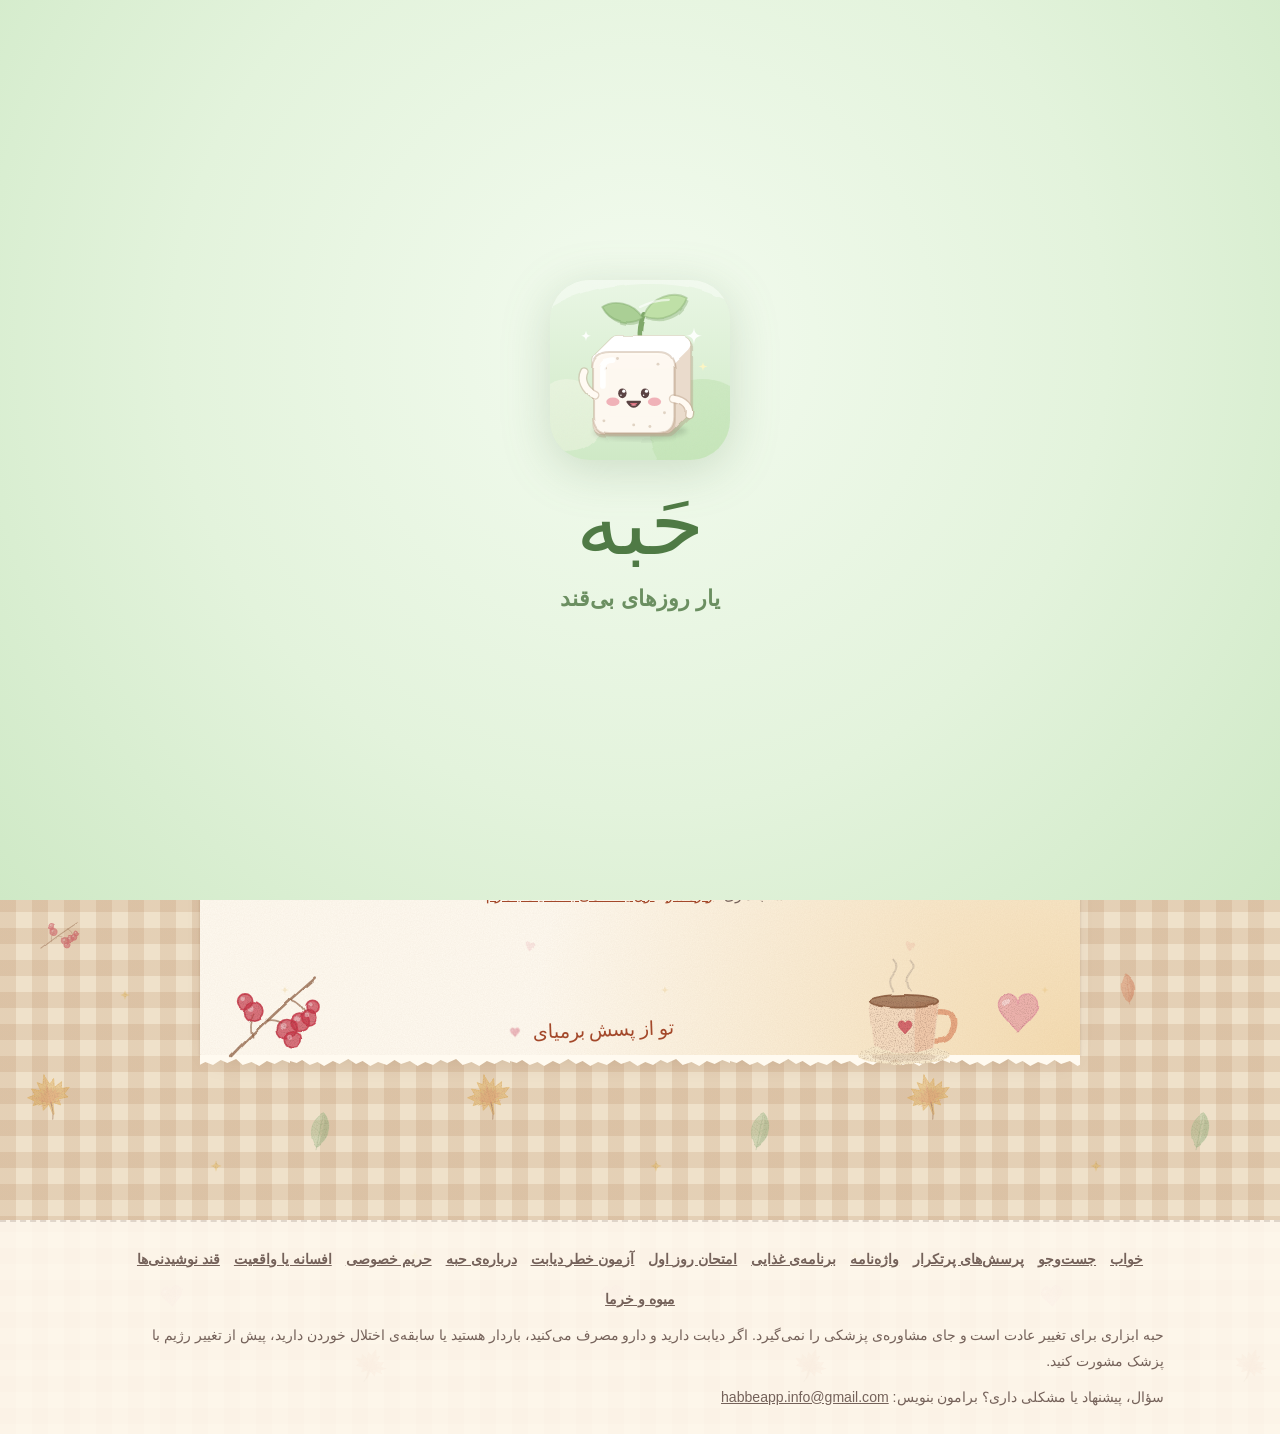
<file: index.html>
<!doctype html>
<html lang="fa" dir="rtl">
<head>
<meta charset="utf-8">
<meta http-equiv="Content-Security-Policy" content="default-src 'self'; script-src 'self'; style-src 'self' 'unsafe-inline' https://fonts.googleapis.com; font-src 'self' https://fonts.gstatic.com; img-src 'self' data: blob:; media-src 'self' data: blob:; connect-src 'self' https://kebpeiyvbyrdypckvdmc.supabase.co wss://kebpeiyvbyrdypckvdmc.supabase.co; worker-src 'self'; manifest-src 'self'; object-src 'none'; base-uri 'self'; form-action 'self'">
<meta name="referrer" content="strict-origin-when-cross-origin">
<meta name="viewport" content="width=device-width, initial-scale=1, viewport-fit=cover">
<title>حبه</title>
<meta name="claude:viewport-fit-sides" content="cover">
<meta name="description" content="حبه: برنامه‌ی روان‌شناختی قدم‌به‌قدم برای ترک قند و شیرینی در دوره‌های ۲۱ روزه.">
<meta property="og:type" content="website">
<meta property="og:locale" content="fa_IR">
<meta property="og:site_name" content="حبه">
<meta property="og:title" content="حبه؛ یار روزهای بی‌قند">
<meta property="og:description" content="برنامه‌ی روان‌شناختی ۲۱ روزه برای ترک قند و شیرینی: متن روزانه، چک‌لیست شب، رسپی‌های بی‌قند، ورزش و خواب.">
<meta property="og:url" content="https://habbeapp.github.io/">
<meta property="og:image" content="https://habbeapp.github.io/img/icon-512.png">
<meta property="og:image:width" content="512">
<meta property="og:image:height" content="512">
<meta property="og:image:alt" content="لوگوی حبه">
<meta name="twitter:card" content="summary">
<meta name="twitter:title" content="حبه؛ یار روزهای بی‌قند">
<meta name="twitter:image" content="https://habbeapp.github.io/img/icon-512.png">
<link rel="canonical" href="https://habbeapp.github.io/">
<script type="application/ld+json">{"@context":"https://schema.org","@graph":[{"@type":"WebApplication","name":"حبه","alternateName":"Habbeh","url":"https://habbeapp.github.io/","inLanguage":"fa","applicationCategory":"HealthApplication","operatingSystem":"Web, Android, iOS","description":"برنامه‌ی روان‌شناختی قدم‌به‌قدم برای ترک قند و شیرینی در دوره‌های ۲۱ روزه: متن روزانه، دکمه‌ی هوس دارم، چک‌لیست شب، رسپی‌های بی‌قند، ورزش و خواب.","image":"https://habbeapp.github.io/img/icon-512.png"},{"@type":"Organization","name":"حبه","url":"https://habbeapp.github.io/","logo":"https://habbeapp.github.io/img/icon-512.png"}]}</script>
<meta name="theme-color" content="#2fa877">
<link rel="manifest" href="manifest.webmanifest">
<link rel="icon" href="img/icon.svg" type="image/svg+xml">
<link rel="apple-touch-icon" href="img/icon-192.png">
<link rel="preconnect" href="https://fonts.googleapis.com">
<link rel="preconnect" href="https://fonts.gstatic.com" crossorigin>
<link rel="stylesheet" href="https://fonts.googleapis.com/css2?family=Lalezar&family=Vazirmatn:wght@400;700;900&display=swap">
<link rel="stylesheet" href="css/style.css">
<link rel="stylesheet" href="css/features-a.css">
<link rel="stylesheet" href="css/features-b.css">
<link rel="stylesheet" href="css/admin.css">
<link rel="stylesheet" href="css/plus3.css">
<link rel="stylesheet" href="css/content-plus.css">
<link rel="stylesheet" href="css/sleep.css">
<link rel="stylesheet" href="css/plus2.css">
<link rel="stylesheet" href="css/theme.css">
<link rel="stylesheet" href="css/move21.css">
<link rel="stylesheet" href="css/night-theme.css">
<link rel="stylesheet" href="css/breakfast.css">
<link rel="stylesheet" href="css/calorie.css">
<link rel="stylesheet" href="css/period.css">
<link rel="stylesheet" href="css/pregnancy.css">
<link rel="stylesheet" href="css/subscription.css">
<style>
.splash{position:fixed;inset:0;z-index:9999;display:flex;flex-direction:column;align-items:center;justify-content:center;gap:6px;background:radial-gradient(circle at 50% 38%,#f3fbef 0,#e3f3dc 55%,#cfe9c6 100%);transition:opacity .5s ease,visibility .5s}
.splash img{width:min(42vw,180px);height:auto;filter:drop-shadow(0 10px 24px rgba(79,122,69,.22));animation:splash-pop .7s cubic-bezier(.2,1.4,.4,1) both}
.splash-name{font-family:Lalezar,Vazirmatn,sans-serif;font-size:clamp(56px,16vw,88px);line-height:1.1;color:#4f7a45;margin-top:10px;animation:splash-up .6s .15s ease both}
.splash-tag{font-family:Vazirmatn,sans-serif;font-weight:700;font-size:clamp(17px,4.6vw,22px);color:#6b8f61;animation:splash-up .6s .3s ease both}
.splash.out{opacity:0;visibility:hidden}
@keyframes splash-pop{from{transform:scale(.6);opacity:0}to{transform:none;opacity:1}}
@keyframes splash-up{from{transform:translateY(12px);opacity:0}to{transform:none;opacity:1}}
@media (prefers-reduced-motion:reduce){.splash img,.splash-name,.splash-tag{animation:none}}
</style>
</head>
<body>
<div class="splash" id="splash" aria-hidden="true"><img src="img/icon.svg" alt="" width="180" height="180"><div class="splash-name">حَبه</div><div class="splash-tag">یار روزهای بی‌قند</div></div>
<script src="js/splash.js"></script>
<header class="topbar"><div class="wrap">
  <a class="brand" href="#home"><span class="logo" id="logo"></span>حَبه</a>
  <nav class="nav" id="nav" aria-label="منو"></nav>
</div></header>
<main id="app"></main>
<nav class="tabbar" id="tabbar" aria-label="منوی پایین"></nav>
<button class="sos-fab" id="sos" hidden>🆘 هوس دارم</button>
<footer class="footer"><div class="wrap">حبه ابزاری برای تغییر عادت است و جای مشاوره‌ی پزشکی را نمی‌گیرد. اگر دیابت دارید و دارو مصرف می‌کنید، باردار هستید یا سابقه‌ی اختلال خوردن دارید، پیش از تغییر رژیم با پزشک مشورت کنید.<p class="foot-contact">سؤال، پیشنهاد یا مشکلی داری؟ برامون بنویس: <a href="mailto:habbeapp.info@gmail.com" dir="ltr">habbeapp.info@gmail.com</a></p></div></footer>
<script src="js/config.js" defer></script>
<script src="js/icons.js" defer></script>
<script src="js/icons-a.js" defer></script>
<script src="js/icons-b.js" defer></script>
<script src="js/icons-c.js" defer></script>
<script src="js/illustrations.js" defer></script>
<script src="js/program.js" defer></script>
<script src="js/recipes.js" defer></script>
<script src="js/recipes-more.js" defer></script>
<script src="js/articles.js" defer></script>
<script src="js/poses.js" defer></script>
<script src="js/exercise.js" defer></script>
<script src="js/store.js" defer></script>
<script src="js/features-a.js" defer></script>
<script src="js/features-b.js" defer></script>
<script src="js/content-data.js" defer></script>
<script src="js/content-plus.js" defer></script>
<script src="js/sleep-data.js" defer></script>
<script src="js/sleep-sound.js" defer></script>
<script src="js/sleep.js" defer></script>
<script src="js/plus2.js" defer></script>
<script src="js/plus3.js" defer></script>
<script src="js/plus4.js" defer></script>
<script src="js/theme.js" defer></script>
<script src="js/move21.js" defer></script>
<script src="js/night-theme.js" defer></script>
<script src="js/breakfast.js" defer></script>
<script src="js/calorie.js" defer></script>
<script src="js/period.js" defer></script>
<script src="js/pregnancy-data.js" defer></script>
<script src="js/pregnancy.js" defer></script>
<script src="js/subscription.js" defer></script>
<script src="js/admin.js" defer></script>
<script src="js/app.js" defer></script>
</body>
</html>
</file>
<file: css/style.css>
/* Layout: app shell — sticky top bar, single centered column (max 1080px), bottom tab bar on phones. */
:root {
  --bg: #ffffff;
  --surface: #ffffff;
  --surface-2: #f0f7f3;
  --ink: #2f2340;
  --ink-soft: #6b5f7a;
  --line: #ddd5e6;
  --mint: #2fa877;
  --mint-soft: #c8eedb;
  --berry: #e2557a;
  --berry-soft: #ffe0e8;
  --sun: #ffc94d;
  --sun-soft: #fff1c9;
  --lav: #9b84d6;
  --lav-soft: #ece5fb;
  --blob: #eef8f2;
  --shadow: 0 2px 0 rgba(47, 35, 64, .12), 0 10px 30px -12px rgba(47, 35, 64, .25);
  --font-display: "Lalezar", "Vazirmatn", Tahoma, sans-serif;
  --font-body: "Vazirmatn", Tahoma, "Segoe UI", sans-serif;
  --r: 18px;
  color-scheme: light;
}
@media (prefers-color-scheme: dark) {
  :root:not([data-theme="light"]) {
    --bg: #171322; --surface: #221c31; --surface-2: #2a2340; --ink: #f2edf8; --ink-soft: #b9aecb; --line: #3a3150;
    --mint: #5fd6a3; --mint-soft: #1f4a3a; --berry: #ff7d9c; --berry-soft: #4a2333; --sun: #ffd166; --sun-soft: #4a3b18;
    --lav: #b8a4f0; --lav-soft: #352a55; --blob: #232b2c; --shadow: 0 2px 0 rgba(0,0,0,.4), 0 10px 30px -12px rgba(0,0,0,.6); color-scheme: dark;
  }
}
:root[data-theme="dark"] {
  --bg: #171322; --surface: #221c31; --surface-2: #2a2340; --ink: #f2edf8; --ink-soft: #b9aecb; --line: #3a3150;
  --mint: #5fd6a3; --mint-soft: #1f4a3a; --berry: #ff7d9c; --berry-soft: #4a2333; --sun: #ffd166; --sun-soft: #4a3b18;
  --lav: #b8a4f0; --lav-soft: #352a55; --blob: #232b2c; --shadow: 0 2px 0 rgba(0,0,0,.4), 0 10px 30px -12px rgba(0,0,0,.6); color-scheme: dark;
}

* { box-sizing: border-box; }
[hidden] { display: none !important; }
html, body { margin: 0; }
body {
  background: var(--bg); color: var(--ink); font-family: var(--font-body); font-size: 16px; line-height: 1.85;
  direction: rtl; -webkit-font-smoothing: antialiased;
}
body::before { content: ""; position: fixed; inset: 0 0 auto; height: env(safe-area-inset-top, 0px); z-index: 30; background: var(--bg); }
h1, h2, h3, .display { font-family: var(--font-display); font-weight: 400; line-height: 1.35; text-wrap: balance; margin: 0; }
h1 { font-size: clamp(2rem, 5vw, 3.2rem); }
h2 { font-size: clamp(1.5rem, 3.4vw, 2.1rem); }
h3 { font-size: 1.3rem; }
p { margin: 0; }
a { color: var(--mint); }
button, input, select, textarea { font: inherit; color: inherit; }
:focus-visible { outline: 3px solid var(--lav); outline-offset: 2px; border-radius: 8px; }
svg { display: block; max-width: 100%; }

.wrap { max-width: 1080px; margin: 0 auto; padding-left: max(16px, env(safe-area-inset-left, 0px)); padding-right: max(16px, env(safe-area-inset-right, 0px)); }
.stack { display: flex; flex-direction: column; gap: 16px; }
.row { display: flex; gap: 12px; align-items: center; flex-wrap: wrap; }
.muted { color: var(--ink-soft); }
.small { font-size: .88rem; }
.num { font-variant-numeric: tabular-nums; }

/* Top bar */
.topbar { position: sticky; top: env(safe-area-inset-top, 0px); z-index: 20; background: color-mix(in srgb, var(--bg) 88%, transparent); backdrop-filter: blur(10px); border-bottom: 1px solid var(--line); }
.topbar .wrap { display: flex; align-items: center; gap: 16px; padding-block: 10px; }
.brand { display: flex; align-items: center; gap: 8px; text-decoration: none; color: var(--ink); font-family: var(--font-display); font-size: 1.6rem; }
.brand .logo { width: 40px; }
.nav { display: flex; gap: 4px; margin-inline-start: auto; }
.nav a { text-decoration: none; color: var(--ink-soft); padding: 6px 12px; border-radius: 999px; font-weight: 600; font-size: .95rem; }
.nav a.on, .nav a:hover { background: var(--surface-2); color: var(--ink); }
.tabbar { display: none; }

/* Buttons */
.btn { display: inline-flex; align-items: center; justify-content: center; gap: 8px; border: 3px solid var(--ink); background: var(--surface); color: var(--ink); border-radius: 999px; padding: 10px 22px; font-weight: 800; cursor: pointer; text-decoration: none; box-shadow: 0 4px 0 var(--ink); transition: transform .08s, box-shadow .08s; }
.btn:active { transform: translateY(3px); box-shadow: 0 1px 0 var(--ink); }
.btn.primary { background: var(--mint); color: #fff; }
.btn.berry { background: var(--berry); color: #fff; }
.btn.sun { background: var(--sun); color: #2f2340; }
.btn.ghost { border-color: var(--line); box-shadow: none; background: transparent; }
.btn.big { font-size: 1.1rem; padding: 14px 30px; }
.btn[disabled] { opacity: .5; cursor: not-allowed; }

/* Cards */
.card { background: var(--surface); border: 2px solid var(--line); border-radius: var(--r); padding: 20px; min-width: 0; }
.card.pop { border: 3px solid var(--ink); box-shadow: 0 5px 0 var(--ink); }
.chip { display: inline-flex; align-items: center; gap: 6px; padding: 2px 12px; border-radius: 999px; font-size: .82rem; font-weight: 700; background: var(--surface-2); color: var(--ink); }
.chip.mint { background: var(--mint-soft); } .chip.berry { background: var(--berry-soft); } .chip.sun { background: var(--sun-soft); } .chip.lav { background: var(--lav-soft); }
.eyebrow { font-weight: 800; font-size: .85rem; letter-spacing: .02em; color: var(--berry); }

main { padding-block: 24px 120px; }
.view { animation: fadeUp .35s ease both; }
@keyframes fadeUp { from { transform: translateY(8px); } to { transform: none; } }

/* Landing */
.hero { display: grid; grid-template-columns: 1.05fr 1fr; gap: 32px; align-items: center; padding-block: 24px 40px; }
.hero h1 .hl { color: var(--berry); }
.hero p.lead { font-size: 1.15rem; color: var(--ink-soft); max-width: 34em; }
.hero-art svg { width: 100%; height: auto; }
.trust { display: flex; gap: 18px; flex-wrap: wrap; font-size: .9rem; color: var(--ink-soft); }
.trust b { color: var(--ink); font-family: var(--font-display); font-size: 1.4rem; font-weight: 400; display: block; line-height: 1.2; }
.section { padding-block: 40px; }
.section-head { display: flex; flex-direction: column; gap: 6px; margin-bottom: 20px; max-width: 40em; }
.features { display: grid; grid-template-columns: repeat(3, 1fr); gap: 16px; }
.feature { display: flex; flex-direction: column; gap: 8px; }
.feature .spot { width: 72px; }
.cycles { display: grid; grid-template-columns: repeat(3, 1fr); gap: 16px; }
.cycle-card { position: relative; overflow: hidden; }
.cycle-card .n { font-family: var(--font-display); font-size: 3rem; line-height: 1; opacity: .9; }
.steps-line { display: grid; grid-template-columns: repeat(4, 1fr); gap: 16px; counter-reset: s; }
.steps-line .card { position: relative; }
.steps-line .card::before { counter-increment: s; content: counter(s, persian); font-family: var(--font-display); font-size: 1.6rem; color: var(--mint); display: block; }
.band { background: var(--surface-2); border-radius: 28px; padding: 32px; display: grid; grid-template-columns: 160px 1fr; gap: 24px; align-items: center; }
.footer { border-top: 1px solid var(--line); padding-block: 24px; color: var(--ink-soft); font-size: .88rem; }

/* Forms */
.auth { max-width: 460px; margin: 0 auto; }
.field { display: flex; flex-direction: column; gap: 6px; }
.field label { font-weight: 700; font-size: .95rem; }
.input { border: 2px solid var(--line); background: var(--surface); border-radius: 14px; padding: 10px 14px; width: 100%; }
.input:focus { border-color: var(--mint); outline: none; }
.err { color: var(--berry); font-weight: 700; font-size: .9rem; min-height: 1.4em; }
.opts { display: grid; gap: 10px; }
.opt { display: flex; gap: 10px; align-items: center; border: 2px solid var(--line); border-radius: 14px; padding: 10px 14px; cursor: pointer; background: var(--surface); }
.opt:has(input:checked) { border-color: var(--mint); background: var(--mint-soft); }
.opt input { accent-color: var(--mint); width: 18px; height: 18px; }
.progress { height: 10px; background: var(--surface-2); border-radius: 999px; overflow: hidden; }
.progress > i { display: block; height: 100%; background: var(--mint); border-radius: 999px; transition: width .4s; }

/* Today */
.today-grid { display: grid; grid-template-columns: 1.6fr 1fr; gap: 16px; align-items: start; }
.greet { display: grid; grid-template-columns: 110px 1fr; gap: 16px; align-items: center; }
.ring { width: 120px; height: 120px; position: relative; flex: none; }
.ring svg { width: 100%; height: 100%; transform: rotate(-90deg); }
.ring .lbl { position: absolute; inset: 0; display: grid; place-items: center; text-align: center; line-height: 1.2; }
.ring .lbl b { font-family: var(--font-display); font-size: 1.8rem; font-weight: 400; }
.reading p { font-size: 1.06rem; max-width: 65ch; }
.reading p + p { margin-top: 12px; }
.mission { background: var(--sun-soft); border: 3px dashed var(--sun); border-radius: var(--r); padding: 16px; }
.stat-row { display: grid; grid-template-columns: repeat(3, 1fr); gap: 10px; text-align: center; }
.stat-row b { display: block; font-family: var(--font-display); font-size: 1.7rem; font-weight: 400; line-height: 1.2; }

/* Checklist */
.check { display: flex; gap: 12px; align-items: center; padding: 12px 14px; border: 2px solid var(--line); border-radius: 14px; cursor: pointer; background: var(--surface); transition: background .2s; }
.check input { appearance: none; width: 28px; height: 28px; border: 3px solid var(--ink); border-radius: 9px; flex: none; display: grid; place-items: center; background: var(--surface); cursor: pointer; }
.check input:checked { background: var(--mint); }
.check input:checked::after { content: "✓"; color: #fff; font-weight: 900; font-size: 18px; line-height: 1; }
.check:has(input:checked) { background: var(--mint-soft); border-color: var(--mint); }
#nf .check:has(input:checked) span { text-decoration: line-through; text-decoration-color: var(--mint); }
.scale { display: flex; gap: 8px; flex-wrap: wrap; }
.scale label { cursor: pointer; }
.scale input { position: absolute; opacity: 0; }
.scale span { display: grid; place-items: center; min-width: 52px; padding: 6px 10px; border: 2px solid var(--line); border-radius: 12px; font-size: 1.3rem; background: var(--surface); }
.scale input:checked + span { border-color: var(--berry); background: var(--berry-soft); }

/* Journey map */
.path { display: grid; grid-template-columns: repeat(7, 1fr); gap: 12px; max-width: 560px; }
.dot { aspect-ratio: 1; max-width: 100%; border-radius: 50%; border: 3px solid var(--line); display: grid; place-items: center; font-weight: 800; background: var(--surface); position: relative; }
.dot.done { background: var(--mint); color: #fff; border-color: var(--ink); }
.dot.now { background: var(--sun); border-color: var(--ink); color: #2f2340; box-shadow: 0 0 0 6px var(--sun-soft); animation: pulse 1.8s infinite; }
.dot.lapse { background: var(--berry-soft); border-color: var(--berry); }
@keyframes pulse { 50% { box-shadow: 0 0 0 12px transparent; } }
.badges { display: grid; grid-template-columns: repeat(auto-fill, minmax(120px, 1fr)); gap: 12px; }
.badge { text-align: center; padding: 12px; border-radius: 16px; border: 2px dashed var(--line); }
.badge.got { border: 3px solid var(--ink); background: var(--sun-soft); }
.badge .ico { font-size: 2rem; line-height: 1.3; filter: grayscale(1); opacity: .5; }
.badge.got .ico { filter: none; opacity: 1; }

/* Recipes */
.filters { display: flex; gap: 8px; flex-wrap: wrap; }
.filters button { border: 2px solid var(--line); background: var(--surface); border-radius: 999px; padding: 4px 16px; cursor: pointer; font-weight: 700; }
.filters button.on { background: var(--ink); color: var(--bg); border-color: var(--ink); }
.recipe-grid { display: grid; grid-template-columns: repeat(auto-fill, minmax(230px, 1fr)); gap: 16px; }
.recipe { cursor: pointer; padding: 0; overflow: hidden; display: flex; flex-direction: column; text-align: start; transition: transform .15s; }
.recipe:hover { transform: translateY(-3px) rotate(-.5deg); }
.recipe .art { background: var(--blob); padding: 12px 24px; }
.recipe .art svg { width: 100%; height: auto; aspect-ratio: 6/5; }
.recipe .body { padding: 14px 16px 18px; display: flex; flex-direction: column; gap: 6px; }

/* Modal */
.modal { position: fixed; inset: 0; z-index: 50; background: rgba(23, 19, 34, .55); display: grid; place-items: center; padding: 16px; }
.modal .sheet { background: var(--surface); border-radius: 24px; border: 3px solid var(--ink); max-width: 720px; width: 100%; max-height: 90vh; overflow: auto; padding: 24px; position: relative; }
.modal .x { position: absolute; inset-inline-end: 12px; top: 12px; width: 40px; height: 40px; border-radius: 50%; border: 2px solid var(--line); background: var(--surface); cursor: pointer; font-size: 1.2rem; }
.two { display: grid; grid-template-columns: 1fr 1fr; gap: 20px; }
ol.steps { padding-inline-start: 1.4em; margin: 0; display: grid; gap: 8px; }
ul.ing { padding-inline-start: 1.2em; margin: 0; }

/* SOS */
.sos-fab { position: fixed; z-index: 25; inset-inline-start: max(16px, env(safe-area-inset-left, 0px)); bottom: calc(20px + env(safe-area-inset-bottom, 0px)); border: 3px solid var(--ink); background: var(--berry); color: #fff; border-radius: 999px; padding: 12px 20px; font-weight: 900; box-shadow: 0 5px 0 var(--ink); cursor: pointer; display: flex; gap: 8px; align-items: center; }
.breath { width: 180px; height: 180px; margin: 8px auto; border-radius: 50%; background: radial-gradient(circle, var(--mint-soft), var(--mint)); display: grid; place-items: center; color: #fff; font-weight: 900; font-size: 1.1rem; animation: breathe 8s ease-in-out infinite; border: 3px solid var(--ink); }
@keyframes breathe { 0%, 100% { transform: scale(.72); } 50% { transform: scale(1); } }
.timer { font-family: var(--font-display); font-size: 2.6rem; text-align: center; }

/* Articles */
.article-list { display: grid; grid-template-columns: repeat(auto-fill, minmax(280px, 1fr)); gap: 16px; }
.article { cursor: pointer; text-align: start; display: flex; flex-direction: column; gap: 8px; }
.article-body { max-width: 68ch; }
.article-body h3 { margin-top: 18px; }
.article-body p { margin-top: 8px; }
.article-body ul { padding-inline-start: 1.3em; }
.refs { font-size: .82rem; direction: ltr; text-align: left; color: var(--ink-soft); word-break: break-word; }
.refs li { margin-bottom: 4px; }

/* Toasts */
.toasts { position: fixed; z-index: 60; top: calc(70px + env(safe-area-inset-top, 0px)); inset-inline-end: max(16px, env(safe-area-inset-right, 0px)); display: flex; flex-direction: column; gap: 10px; max-width: min(380px, calc(100vw - 32px)); }
.toast { display: grid; grid-template-columns: 52px 1fr auto; gap: 10px; align-items: center; background: var(--surface); border: 3px solid var(--ink); border-radius: 18px; padding: 10px 12px; box-shadow: 0 5px 0 var(--ink); animation: slideIn .35s cubic-bezier(.2, 1.4, .4, 1) both; }
.toast button { border: 0; background: none; cursor: pointer; font-size: 1.1rem; color: var(--ink-soft); }
@keyframes slideIn { from { transform: translateX(-30px); opacity: 0; } }
.confetti { position: fixed; inset: 0; pointer-events: none; z-index: 70; }

@media (max-width: 860px) {
  .hero, .today-grid, .two, .band { grid-template-columns: 1fr; }
  .hero-art { order: -1; max-width: 420px; margin: 0 auto; }
  .features, .cycles { grid-template-columns: 1fr 1fr; }
  .steps-line { grid-template-columns: 1fr 1fr; }
  .band .spot { width: 110px; }
}
@media (max-width: 620px) {
  .features, .cycles, .steps-line { grid-template-columns: 1fr; }
  .nav.app { display: none; }
  .tabbar.on { display: grid; grid-template-columns: repeat(var(--tabs, 5), 1fr); position: fixed; inset: auto 0 0 0; z-index: 25; background: var(--surface); border-top: 2px solid var(--line); padding: 6px max(8px, env(safe-area-inset-right, 0px)) calc(6px + env(safe-area-inset-bottom, 0px)) max(8px, env(safe-area-inset-left, 0px)); }
  .tabbar a { text-decoration: none; color: var(--ink-soft); display: flex; flex-direction: column; align-items: center; font-size: .72rem; font-weight: 700; line-height: 1.4; padding: 4px 0; border-radius: 12px; }
  .tabbar a .i { font-size: 1.3rem; }
  .tabbar a.on { color: var(--ink); background: var(--surface-2); }
  .footer { padding-bottom: calc(90px + env(safe-area-inset-bottom, 0px)); }
  .sos-fab { bottom: calc(80px + env(safe-area-inset-bottom, 0px)); padding: 8px 14px; font-size: .9rem; box-shadow: 0 3px 0 var(--ink); }
  .path { grid-template-columns: repeat(7, 1fr); gap: 6px; font-size: .8rem; }
  .dot { border-width: 2px; }
  .greet { grid-template-columns: 80px 1fr; }
  .card { padding: 16px; }
  .modal .sheet { padding: 18px; }
}
@media (prefers-reduced-motion: reduce) { *, *::before, *::after { animation: none !important; transition: none !important; } }

/* Exercise */
.move-grid { display: grid; grid-template-columns: repeat(3, 1fr); gap: 16px; align-items: start; }
.done-card { border-color: var(--mint); background: color-mix(in srgb, var(--mint-soft) 45%, var(--surface)); }
.fig { background: var(--blob); border-radius: 14px; }
.fig svg { width: 100%; height: auto; aspect-ratio: 5 / 4; }
.fig.sm { max-width: 220px; margin: 0 auto; width: 100%; }
.fig.big { max-width: 420px; margin: 0 auto; width: 100%; }
.routine-list { display: grid; gap: 8px; }
.mini { display: grid; grid-template-columns: 76px 1fr; gap: 10px; align-items: center; text-align: start; border: 2px solid var(--line); background: var(--surface); border-radius: 14px; padding: 6px; cursor: pointer; line-height: 1.5; }
.mini:hover, .mini-card:hover { border-color: var(--lav); }
.lib-grid { display: grid; grid-template-columns: repeat(auto-fill, minmax(150px, 1fr)); gap: 12px; }
.mini-card { padding: 10px; cursor: pointer; display: flex; flex-direction: column; gap: 4px; text-align: start; }
.move-link:hover { border-color: var(--lav); }
.breath-big { position: relative; width: 220px; height: 220px; margin: 0 auto; display: grid; place-items: center; }
.belly-circle { position: absolute; inset: 0; border-radius: 50%; background: radial-gradient(circle at 40% 35%, var(--mint-soft), var(--mint)); border: 3px solid var(--ink); transform: scale(.55); }
.breath-big span { position: relative; font-weight: 900; color: var(--ink); background: color-mix(in srgb, var(--surface) 80%, transparent); padding: 2px 10px; border-radius: 999px; }
@media (max-width: 860px) { .move-grid { grid-template-columns: 1fr; } }
.tools-grid { display: grid; grid-template-columns: repeat(auto-fill, minmax(220px, 1fr)); gap: 12px; }
.tool { display: flex; flex-direction: column; gap: 4px; text-decoration: none; color: inherit; transition: transform .12s; }
.tool:hover { transform: translateY(-2px); border-color: var(--lav); }
.tool-i { font-size: 1.8rem; line-height: 1.3; }

.rem-list summary { cursor: pointer; list-style: none; display: flex; gap: 8px; align-items: center; }
.rem-list summary::-webkit-details-marker { display: none; }
.rem-list summary::after { content: "▾"; margin-inline-start: auto; color: var(--ink-soft); }
.rem-list[open] summary { margin-bottom: 8px; }
.rem-list .row + .row { margin-top: 6px; }

@media (max-width: 620px) { .tabbar.on { padding-inline: max(4px, env(safe-area-inset-right, 0px)); gap: 2px; } .tabbar a { font-size: .66rem; white-space: nowrap; letter-spacing: -.01em; } .tabbar a .i { font-size: 1.2rem; } }

.foot-contact { margin: 10px 0 0; }
.foot-contact a { color: inherit; text-decoration: underline; word-break: break-all; }

/* new version available (installed app) */
.upd-bar { position: fixed; z-index: 95; inset-inline: 12px; bottom: calc(84px + env(safe-area-inset-bottom, 0px)); margin-inline: auto; max-width: 420px; display: flex; align-items: center; gap: 10px; background: var(--mint-soft); color: var(--ink); border: 3px solid var(--ink); border-radius: 18px; padding: 10px 12px; box-shadow: 0 5px 0 var(--ink); animation: slideIn .35s cubic-bezier(.2, 1.4, .4, 1) both; }
.upd-bar span { flex: 1; font-weight: 700; }
.upd-bar .btn { padding: 6px 14px; }
.upd-bar .x { border: 0; background: none; cursor: pointer; font-size: 1.1rem; color: var(--ink-soft); }
</file>
<file: css/features-a.css>
/* Features 1–15 (js/features-a.js). Prefix: fa-. Colors only via tokens from style.css. */

/* shared bits */
.fa-ring { position: relative; width: 60px; height: 60px; flex: none; }
.fa-ring svg { width: 100%; height: 100%; transform: rotate(-90deg); }
.fa-ring span { position: absolute; inset: 0; display: grid; place-items: center; font-size: .78rem; font-weight: 800; line-height: 1; }
.fa-chal-grid .fa-ring { width: 76px; height: 76px; }
.fa-chal-grid .fa-ring span { font-size: 1.5rem; }
.fa-big-i { font-size: 1.7rem; line-height: 1.2; flex: none; }
.fa-x { border: 2px solid var(--line); background: var(--surface); color: var(--ink-soft); border-radius: 50%; width: 32px; height: 32px; flex: none; cursor: pointer; font-size: .9rem; line-height: 1; }
.fa-ul { margin: 0; padding-inline-start: 1.2em; display: grid; gap: 2px; }
.fa-soft-mint { background: color-mix(in srgb, var(--mint-soft) 55%, var(--surface)); border-color: transparent; }
.fa-soft-lav { background: var(--lav-soft); border-color: transparent; }
.btn.fa-sm { padding: 4px 12px; font-size: .85rem; box-shadow: 0 3px 0 var(--ink); border-width: 2px; }
.btn.fa-sm.ghost, .btn.fa-sm[disabled] { box-shadow: none; }
.fa-slim { display: flex; align-items: center; gap: 10px; padding: 10px 14px; border: 2px dashed var(--line); border-radius: 14px; text-decoration: none; color: inherit; background: var(--surface); }
.fa-slim span:nth-child(2) { flex: 1; min-width: 0; }
.fa-slim:hover { border-color: var(--lav); }
.fa-det { border-top: 1px solid var(--line); padding-top: 6px; }
.fa-det summary { cursor: pointer; font-size: .92rem; list-style-position: inside; }
.fa-det p { margin-top: 4px; }

/* tap rows (check-in, reintro) */
.fa-taps { display: flex; gap: 6px; flex-wrap: wrap; }
.fa-taps button { min-width: 40px; min-height: 40px; padding: 4px 10px; border: 2px solid var(--line); border-radius: 12px; background: var(--surface); cursor: pointer; font-weight: 700; }
.fa-taps button:hover { border-color: var(--lav); }
.fa-taps button.on { border-color: var(--mint); background: var(--mint-soft); }
.fa-moods button { font-size: 1.45rem; min-width: 48px; padding: 2px 6px; }
.fa-rrow { display: grid; grid-template-columns: 44px 1fr; gap: 8px; align-items: center; }

/* today: check-in */
.fa-ci { border-color: var(--sun); background: color-mix(in srgb, var(--sun-soft) 60%, var(--surface)); }

/* today: quiz */
.fa-quiz { border-color: var(--lav); }
.fa-opts { display: grid; gap: 8px; }
.fa-opts button { text-align: start; border: 2px solid var(--line); background: var(--surface); border-radius: 14px; padding: 10px 14px; cursor: pointer; font-weight: 600; line-height: 1.6; }
.fa-opts button:hover:not(:disabled) { border-color: var(--lav); }
.fa-opts button:disabled { cursor: default; opacity: .7; }
.fa-opts button.ok { border-color: var(--mint); background: var(--mint-soft); opacity: 1; }
.fa-opts button.no { border-color: var(--berry); background: var(--berry-soft); opacity: 1; }

/* today: companion */
.fa-av { width: 64px; flex: none; }
.fa-bubble { position: relative; background: var(--surface-2); border-radius: 14px; padding: 8px 12px; line-height: 1.7; }
.fa-bubble::before { content: ""; position: absolute; top: 14px; inset-inline-start: -7px; border: 7px solid transparent; border-inline-start-width: 0; border-inline-end-color: var(--surface-2); }
.fa-chips { display: flex; gap: 6px; flex-wrap: wrap; }
.fa-chips .chip { text-decoration: none; padding: 4px 12px; }
.fa-chips a.chip:hover { outline: 2px solid var(--lav); }
.fa-prep { border-top: 2px dashed var(--line); padding-top: 10px; }

/* prep + journeys */
.fa-step { align-items: flex-start; }
.fa-step input { margin-top: 4px; }
.fa-step.fa-now { border-color: var(--sun); box-shadow: 0 0 0 4px var(--sun-soft); }
.check.fa-step:has(input:checked) span { text-decoration: none; }
.check.fa-step:has(input:checked) b { text-decoration: line-through; text-decoration-color: var(--mint); }
.fa-steps { margin: 0; padding: 0; list-style: none; display: grid; gap: 6px; counter-reset: fs; }
.fa-steps li { counter-increment: fs; position: relative; padding-inline-start: 38px; min-height: 28px; color: var(--ink-soft); }
.fa-steps li::before { content: counter(fs, persian); position: absolute; inset-inline-start: 0; top: 0; width: 28px; height: 28px; border-radius: 50%; border: 2px solid var(--line); display: grid; place-items: center; font-weight: 800; font-size: .85rem; background: var(--surface); color: var(--ink); }
.fa-steps li.ok { color: var(--ink); }
.fa-steps li.ok::before { content: "✓"; background: var(--mint); border-color: var(--ink); color: #fff; }
.fa-steps li.now { color: var(--ink); }
.fa-steps li.now::before { background: var(--sun); border-color: var(--ink); color: #2f2340; }
.fa-steps li p { margin-top: 2px; }

/* challenges */
.fa-chal-grid { display: grid; grid-template-columns: repeat(auto-fill, minmax(200px, 1fr)); gap: 12px; }

/* timeline */
.fa-tl-bar { position: relative; display: flex; gap: 3px; height: 16px; margin-top: 18px; }
.fa-tl-bar i { display: block; height: 100%; background: var(--surface-2); border-radius: 6px; }
.fa-tl-bar i.past { background: var(--mint); }
.fa-tl-bar i.cur { background: var(--sun); }
.fa-here { position: absolute; top: -20px; transform: translateX(50%); color: var(--berry); font-size: .9rem; line-height: 1; }
.fa-tl { list-style: none; margin: 0; padding: 0; display: grid; gap: 12px; }
.fa-tl .fa-past { opacity: .72; }
.fa-tl .fa-cur { background: color-mix(in srgb, var(--sun-soft) 50%, var(--surface)); }

/* social */
.fa-tabs a { border: 2px solid var(--line); background: var(--surface); border-radius: 999px; padding: 4px 14px; font-weight: 700; text-decoration: none; color: var(--ink); font-size: .92rem; }
.fa-tabs a.on { background: var(--ink); color: var(--bg); border-color: var(--ink); }
.fa-code { font-family: ui-monospace, Menlo, Consolas, monospace; font-weight: 800; font-size: 1.35rem; letter-spacing: .12em; background: var(--surface-2); padding: 2px 14px; border-radius: 12px; }
.fa-priv { background: var(--surface-2); border-radius: 12px; padding: 8px 12px; }
.fa-friend { display: flex; align-items: center; justify-content: space-between; gap: 10px; padding: 8px 10px; border: 2px solid var(--line); border-radius: 14px; flex-wrap: wrap; }
.fa-friend.fa-me { border-color: var(--mint); background: color-mix(in srgb, var(--mint-soft) 50%, var(--surface)); }
.fa-cheer { display: flex; justify-content: space-between; gap: 10px; flex-wrap: wrap; padding: 6px 10px; border-radius: 12px; background: var(--berry-soft); }
.fa-mon { width: 100%; height: auto; }

/* slip wizard */
.fa-stepper { display: flex; gap: 6px; flex-wrap: wrap; }
.fa-stepper span { font-size: .8rem; font-weight: 700; padding: 2px 10px; border-radius: 999px; background: var(--surface-2); color: var(--ink-soft); }
.fa-stepper span.ok { background: var(--mint-soft); color: var(--ink); }
.fa-stepper span.cur { background: var(--ink); color: var(--bg); }
.fa-pick { display: flex; flex-wrap: wrap; gap: 8px; }
.fa-pick button { border: 2px solid var(--line); background: var(--surface); border-radius: 999px; padding: 6px 14px; cursor: pointer; font-weight: 600; text-align: start; line-height: 1.5; }
.fa-pick button:hover { border-color: var(--lav); }
.fa-pick button.on { border-color: var(--berry); background: var(--berry-soft); }
.fa-reframe { background: var(--mint-soft); border-radius: 12px; padding: 8px 12px; }

/* taarof */
.fa-tf-grid { display: grid; grid-template-columns: repeat(auto-fill, minmax(300px, 1fr)); gap: 14px; align-items: start; }
.fa-line { display: flex; gap: 8px; align-items: flex-start; justify-content: space-between; border-top: 1px dashed var(--line); padding-top: 8px; }
.fa-line span { min-width: 0; }
.fa-star { border: 0; background: none; cursor: pointer; font-size: 1.3rem; line-height: 1.2; color: var(--ink-soft); flex: none; padding: 0 4px; }
.fa-star.on { color: var(--sun); }
.fa-flip { position: relative; min-height: 200px; perspective: 900px; cursor: pointer; }
.fa-face { position: absolute; inset: 0; display: flex; flex-direction: column; align-items: center; justify-content: center; gap: 6px; padding: 18px; border: 3px solid var(--ink); border-radius: 20px; backface-visibility: hidden; transition: transform .5s; background: var(--sun-soft); }
.fa-back { background: var(--mint-soft); transform: rotateY(180deg); }
.fa-flip.on .fa-front { transform: rotateY(-180deg); }
.fa-flip.on .fa-back { transform: rotateY(0); }

/* reintro */
.fa-food summary { display: flex; gap: 10px; align-items: center; cursor: pointer; list-style: none; }
.fa-food summary::-webkit-details-marker { display: none; }
.fa-food summary::after { content: "▾"; margin-inline-start: auto; color: var(--ink-soft); }
.fa-food[open] summary::after { content: "▴"; }
.fa-rule { background: color-mix(in srgb, var(--lav-soft) 60%, var(--surface)); }
.fa-wrap button { flex: 1 1 auto; }

/* journey hook */
.fa-jgrid { display: grid; grid-template-columns: repeat(auto-fill, minmax(200px, 1fr)); gap: 10px; }
.fa-jl { display: flex; gap: 10px; align-items: center; padding: 10px 12px; border: 2px solid var(--line); border-radius: 14px; text-decoration: none; color: inherit; }
.fa-jl:hover { border-color: var(--lav); }

@media (max-width: 620px) {
  .fa-tf-grid { grid-template-columns: 1fr; }
  .fa-moods button { min-width: 44px; }
  .fa-av { width: 52px; }
}
.fa-chips:not(:has(> :not([hidden]))) { display: none; }
</file>
<file: css/features-b.css>
/* Plugin B (features 16–30). All colors via tokens; prefix fb-. */
.fb-back { text-decoration: none; font-weight: 700; color: var(--ink-soft); align-self: flex-start; }
.fb-back:hover { color: var(--ink); }
.fb-link { background: none; border: 0; padding: 4px 6px; color: var(--mint); font-weight: 800; cursor: pointer; text-decoration: none; }
.btn.fb-sm { padding: 6px 14px; font-size: .88rem; box-shadow: none; border-width: 2px; }
.fb-chip { border: 0; cursor: pointer; font: inherit; font-size: .82rem; font-weight: 700; max-width: 100%; overflow: hidden; text-overflow: ellipsis; white-space: nowrap; }
.fb-chip:hover { outline: 2px solid var(--lav); }
.fb-2col { display: grid; grid-template-columns: 1fr 1fr; gap: 12px; }
@media (max-width: 520px) { .fb-2col { grid-template-columns: 1fr; } }

/* 22 trackers */
.fb-track { padding: 14px 16px; display: flex; flex-direction: column; gap: 8px; }
.fb-track-grid { display: grid; grid-template-columns: repeat(4, 1fr); gap: 8px; }
.fb-tap { position: relative; overflow: hidden; display: flex; flex-direction: column; align-items: center; gap: 0; min-height: 84px; padding: 8px 4px; border: 2px solid var(--line); border-radius: 16px; background: var(--surface); cursor: pointer; line-height: 1.35; transition: transform .1s; }
.fb-tap::before { content: ""; position: absolute; inset: auto 0 0 0; height: calc(var(--p, 0) * 100%); background: var(--mint-soft); transition: height .3s; }
.fb-tap > * { position: relative; }
.fb-tap .i { font-size: 1.5rem; }
.fb-tap b { font-size: 1rem; }
.fb-tap b .muted { font-weight: 600; font-size: .8rem; }
.fb-tap .small { font-size: .74rem; color: var(--ink-soft); white-space: nowrap; }
.fb-tap:active { transform: scale(.95); }
.fb-tap.ok { border-color: var(--mint); }

/* 25 kitchen */
.fb-kitchen { display: flex; gap: 12px; align-items: center; padding: 14px 16px; }
.fb-kring { width: 60px; height: 60px; flex: none; }

/* smart card on today */
.fb-smart { padding: 14px 16px; }
.fb-smart-row { flex-wrap: nowrap; gap: 10px; }
.fb-smart-i { font-size: 1.6rem; width: 44px; height: 44px; flex: none; display: grid; place-items: center; background: var(--surface-2); border-radius: 14px; }
.fb-daymsg { font-weight: 600; }
.fb-mind-link { text-decoration: none; color: inherit; border-top: 1px dashed var(--line); padding-top: 8px; }
.fb-more { align-self: flex-start; }
.fb-quote { border-inline-start: 4px solid var(--lav); background: var(--lav-soft); padding: 6px 12px; border-radius: 10px; }

/* 16 scorecard */
.fb-score { display: grid; grid-template-columns: auto 1fr; gap: 16px; align-items: center; }
.fb-ring { width: 140px; height: 140px; }
.fb-li { font-weight: 600; }
.fb-bar-row { display: grid; grid-template-columns: 9.5em 1fr 3.4em; gap: 10px; align-items: center; }
.fb-spark { display: flex; gap: 8px; align-items: flex-end; height: 120px; }
.fb-spark > div { flex: 1; display: flex; flex-direction: column; align-items: center; justify-content: flex-end; height: 100%; gap: 2px; }
.fb-spark i { display: block; width: 100%; max-width: 34px; background: var(--mint); border-radius: 8px 8px 3px 3px; }
.fb-shot { width: 100%; max-width: 420px; height: auto; margin: 0 auto; border-radius: 16px; border: 2px solid var(--line); display: block; }
@media (max-width: 480px) { .fb-score { grid-template-columns: 1fr; justify-items: center; text-align: center; } .fb-score .chip { align-self: center !important; } .fb-bar-row { grid-template-columns: 7.5em 1fr 3em; } }

/* 17 assessment */
.fb-q { border: 0; margin: 0; padding: 0; display: flex; flex-direction: column; gap: 6px; min-width: 0; }
.fb-q legend { font-weight: 700; padding: 0; margin-bottom: 6px; }
.fb-q .scale { flex-wrap: nowrap; }
.fb-q .scale label { flex: 1; }
.fb-q .scale span { min-width: 0; font-size: 1.05rem; }
.fb-ends { display: flex; justify-content: space-between; }
.fb-key { display: inline-flex; align-items: center; gap: 4px; }
.fb-key i { width: 12px; height: 12px; border-radius: 4px; display: inline-block; }
.fb-chart { display: grid; gap: 10px; }
.fb-chart-row { display: grid; grid-template-columns: 6.5em 1fr; gap: 10px; align-items: center; }
.fb-bars { display: flex; flex-direction: column; gap: 3px; background: var(--surface-2); border-radius: 8px; padding: 4px; }
.fb-bars i { display: block; height: 8px; border-radius: 6px; min-width: 4px; }

/* 18 swaps */
.fb-swap-grid { display: grid; grid-template-columns: repeat(auto-fill, minmax(280px, 1fr)); gap: 12px; }
.fb-swap { display: flex; flex-direction: column; gap: 8px; padding: 16px; }
.fb-swap-ft { display: flex; flex-wrap: wrap; align-items: baseline; gap: 6px 8px; }
.fb-from { color: var(--ink-soft); text-decoration: line-through; text-decoration-color: var(--berry); }
.fb-arrow { color: var(--berry); font-weight: 900; }
.fb-to { color: var(--ink); }

/* 19 traffic light */
.fb-light { display: inline-flex; gap: 3px; padding: 3px 5px; border-radius: 999px; background: var(--surface-2); vertical-align: middle; flex: none; }
.fb-light i { width: 10px; height: 10px; border-radius: 50%; background: var(--line); display: block; }
.fb-light.green i:nth-child(1) { background: var(--mint); box-shadow: 0 0 0 2px var(--mint-soft); }
.fb-light.amber i:nth-child(2) { background: var(--sun); box-shadow: 0 0 0 2px var(--sun-soft); }
.fb-light.red i:nth-child(3) { background: var(--berry); box-shadow: 0 0 0 2px var(--berry-soft); }
.fb-light-td { white-space: nowrap; }
.fb-light-td .fb-light { margin-inline-end: 6px; }
.fb-legend { display: grid; grid-template-columns: repeat(3, 1fr); gap: 8px; }
.fb-leg { display: flex; gap: 8px; align-items: center; padding: 8px 10px; border-radius: 14px; border: 2px solid var(--line); line-height: 1.4; }
.fb-leg > div { display: flex; flex-direction: column; min-width: 0; }
.fb-leg.green { background: color-mix(in srgb, var(--mint-soft) 50%, var(--surface)); }
.fb-leg.amber { background: color-mix(in srgb, var(--sun-soft) 50%, var(--surface)); }
.fb-leg.red { background: color-mix(in srgb, var(--berry-soft) 50%, var(--surface)); }
@media (max-width: 560px) { .fb-legend { grid-template-columns: 1fr; } }

/* 20 label calculator */
.fb-result { display: flex; gap: 12px; align-items: center; padding: 12px 14px; border-radius: 16px; border: 3px solid var(--line); }
.fb-result.green { border-color: var(--mint); background: var(--mint-soft); }
.fb-result.amber { border-color: var(--sun); background: var(--sun-soft); }
.fb-result.red { border-color: var(--berry); background: var(--berry-soft); }
.fb-result .fb-light { transform: scale(1.3); margin-inline: 6px; }
.fb-cubes { display: flex; flex-wrap: wrap; gap: 5px; justify-content: center; }
.fb-cubes i { width: 20px; height: 20px; border-radius: 5px; background: var(--surface); border: 2px solid var(--ink); box-shadow: inset -3px -3px 0 var(--surface-2); display: block; }
.fb-cubes i.half { clip-path: inset(0 0 0 50%); }
.fb-prod { display: flex; gap: 10px; align-items: center; padding: 6px 0; border-top: 1px solid var(--line); }
.fb-ref { display: grid; grid-template-columns: repeat(auto-fill, minmax(200px, 1fr)); gap: 6px 14px; }
.fb-ref > div { display: flex; gap: 8px; align-items: center; }
.fb-ref > div > span:nth-child(2) { flex: 1; min-width: 0; }

/* 21 shopping */
.fb-recipe-pick { display: flex; flex-wrap: wrap; gap: 8px; }
.fb-pick { display: inline-flex; align-items: center; gap: 6px; border: 2px solid var(--line); border-radius: 999px; padding: 4px 12px; cursor: pointer; font-size: .9rem; font-weight: 600; background: var(--surface); }
.fb-pick input { position: absolute; opacity: 0; width: 1px; height: 1px; }
.fb-pick.on { background: var(--mint-soft); border-color: var(--mint); }
.fb-pick.on span::before { content: "✓ "; color: var(--mint); font-weight: 900; }
.fb-pick:focus-within { outline: 3px solid var(--lav); outline-offset: 2px; }
.fb-shop-item { padding: 8px 12px; }
.fb-inline-link { text-decoration: none; color: inherit; flex-wrap: nowrap; padding: 14px 16px; }
.fb-inline-link:hover { border-color: var(--lav); }

/* 23 plates */
.fb-cam { align-self: flex-start; position: relative; cursor: pointer; }
.fb-file { position: absolute; width: 1px; height: 1px; opacity: 0; pointer-events: none; }
.fb-cam:focus-within { outline: 3px solid var(--lav); outline-offset: 3px; }
.fb-gallery { display: grid; grid-template-columns: repeat(auto-fill, minmax(110px, 1fr)); gap: 10px; }
.fb-thumb { position: relative; padding: 0; border: 4px solid var(--line); border-radius: 16px; overflow: hidden; background: var(--surface-2); cursor: pointer; aspect-ratio: 1; }
.fb-thumb img { width: 100%; height: 100%; object-fit: cover; display: block; }
.fb-thumb span { position: absolute; inset: auto 0 0 0; font-size: .72rem; font-weight: 700; background: color-mix(in srgb, var(--surface) 85%, transparent); padding: 2px 6px; }
.fb-thumb.green { border-color: var(--mint); } .fb-thumb.amber { border-color: var(--sun); } .fb-thumb.red { border-color: var(--berry); }
.fb-thumb.missing img { visibility: hidden; }
.fb-tags { display: grid; grid-template-columns: repeat(3, 1fr); gap: 8px; }
.fb-tags .btn { flex-direction: column; gap: 0; padding: 10px 8px; border-radius: 16px; line-height: 1.4; }
@media (max-width: 480px) { .fb-tags { grid-template-columns: 1fr; } }

/* players */
.fb-player .fig.big { max-width: 320px; }
.fb-rest { display: grid; place-items: center; aspect-ratio: 5 / 4; max-width: 320px; margin: 0 auto; width: 100%; background: var(--sun-soft); border-radius: 14px; font-size: 3.5rem; line-height: 1.2; }
.fb-voice { display: inline-flex; gap: 6px; align-items: center; justify-content: center; }
.fb-voice input { accent-color: var(--mint); width: 18px; height: 18px; }
.fb-plan .mini { width: 100%; }
.fb-lazy-grid { display: grid; grid-template-columns: repeat(3, 1fr); gap: 16px; align-items: start; }
@media (max-width: 860px) { .fb-lazy-grid { grid-template-columns: 1fr; } }
.fb-move-links { display: grid; grid-template-columns: repeat(3, 1fr); gap: 10px; }
.fb-ml { display: flex; flex-direction: column; gap: 0; padding: 12px; text-decoration: none; color: inherit; line-height: 1.5; }
.fb-ml > span:first-child { font-size: 1.5rem; }
.fb-ml:hover { border-color: var(--lav); }
@media (max-width: 520px) { .fb-move-links { grid-template-columns: 1fr; } .fb-ml { flex-direction: row; align-items: center; gap: 10px; } .fb-ml .small { margin-inline-start: auto; } }

/* 28 mindful */
.fb-mind-i { font-size: 2.2rem; width: 64px; height: 64px; flex: none; display: grid; place-items: center; border-radius: 20px; background: var(--lav-soft); }
.fb-mind-i.sm { font-size: 1.5rem; width: 44px; height: 44px; border-radius: 14px; }
.fb-mind-i.big { font-size: 3rem; width: 96px; height: 96px; margin: 0 auto; border-radius: 30px; }
.fb-mind-grid { display: grid; grid-template-columns: repeat(auto-fill, minmax(240px, 1fr)); gap: 10px; }
.fb-mind { display: flex; gap: 10px; align-items: center; text-align: start; padding: 12px; cursor: pointer; line-height: 1.5; }
.fb-mind:hover { border-color: var(--lav); }
.fb-mind.done { border-color: var(--mint); }
.fb-mind-text { font-size: 1.15rem; font-weight: 600; min-height: 4.2em; display: grid; place-items: center; }
.fb-dots { display: flex; gap: 6px; justify-content: center; }
.fb-dots i { width: 10px; height: 10px; border-radius: 50%; background: var(--line); display: block; transition: background .3s; }
.fb-dots i.done { background: var(--mint); }
.fb-dots i.on { background: var(--berry); transform: scale(1.3); }

/* 29 occasions */
.fb-occ summary { display: flex; gap: 12px; align-items: center; cursor: pointer; list-style: none; }
.fb-occ summary::-webkit-details-marker { display: none; }
.fb-occ[open] summary { margin-bottom: 12px; }
.fb-occ.soon { border-color: var(--berry); }
.fb-occ-i { font-size: 1.6rem; width: 48px; height: 48px; flex: none; display: grid; place-items: center; background: var(--surface-2); border-radius: 14px; }

/* 30 letters & messages */
.fb-letter p { font-size: 1.05rem; }
.fb-envelope { font-size: 4rem; line-height: 1.2; }
.fb-msg { display: flex; gap: 10px; align-items: flex-start; padding: 8px 12px; border-radius: 14px; opacity: .65; }
.fb-msg.on { background: var(--surface-2); opacity: 1; }
.fb-msg span { font-size: 1.3rem; }
.fb-swap { gap: 6px; padding: 12px 14px; }
.fb-swap-b { display: flex; gap: 10px; align-items: flex-end; }
.fb-swap-b p { flex: 1; min-width: 0; }
.fb-swap-b .btn { flex: none; white-space: nowrap; }
.fb-swap-grid { gap: 10px; }
.fb-mind-grid { gap: 8px; }
.fb-mind { padding: 10px 12px; }
</file>
<file: css/admin.css>
/* Admin panel + announcement bar */
.ann { border-bottom: 2px solid var(--ink); font-weight: 700; font-size: .92rem; }
.ann .wrap { padding-block: 8px; }
.ann.mint { background: var(--mint-soft); } .ann.sun { background: var(--sun-soft); } .ann.berry { background: var(--berry-soft); } .ann.lav { background: var(--lav-soft); }
.ann-x { border: 0; background: none; cursor: pointer; font-size: 1rem; color: var(--ink); }
.kpis { display: grid; grid-template-columns: repeat(4, 1fr); gap: 12px; }
.kpi { display: flex; flex-direction: column; gap: 2px; padding: 14px 16px; }
.kpi b { font-size: 1.9rem; line-height: 1.2; }
.three { display: grid; grid-template-columns: repeat(3, 1fr); gap: 16px; }
.hbar { display: grid; grid-template-columns: minmax(70px, 34%) 1fr 34px; gap: 8px; align-items: center; font-size: .86rem; }
.hbar span { overflow: hidden; text-overflow: ellipsis; white-space: nowrap; }
.chart { width: 100%; height: auto; }
.hours { display: grid; grid-template-columns: repeat(24, 1fr); gap: 3px; height: 120px; align-items: end; direction: ltr; }
.hours div { height: 100%; display: flex; flex-direction: column; justify-content: flex-end; align-items: center; gap: 2px; }
.hours i { display: block; width: 100%; background: var(--berry); border-radius: 4px 4px 0 0; min-height: 2px; }
.hours span { font-size: .65rem; color: var(--ink-soft); height: 1em; line-height: 1; }
.table-wrap { overflow-x: auto; }
.tbl { width: 100%; border-collapse: collapse; font-size: .88rem; min-width: 720px; }
.tbl th, .tbl td { padding: 8px 10px; border-bottom: 1px solid var(--line); text-align: start; white-space: nowrap; }
.tbl th { font-weight: 800; color: var(--ink-soft); background: var(--surface-2); }
.feat-grid { display: grid; grid-template-columns: repeat(auto-fill, minmax(200px, 1fr)); gap: 8px; }
.feat-grid .check { padding: 8px 10px; }
.feat-grid .check input { width: 22px; height: 22px; }
.admin-tabs button { font-size: .95rem; }
@media (max-width: 860px) { .kpis { grid-template-columns: 1fr 1fr; } .three { grid-template-columns: 1fr; } }

.brand-logos { display: grid; grid-template-columns: repeat(auto-fill, minmax(96px, 1fr)); gap: 10px; }
.brand-logo { display: flex; flex-direction: column; align-items: center; gap: 6px; padding: 10px 6px; border: 2px solid var(--line); border-radius: 16px; cursor: pointer; text-align: center; background: var(--surface); }
.brand-logo:has(input:checked) { border-color: var(--mint); background: var(--mint-soft); }
.brand-logo:focus-within { outline: 3px solid var(--lav); outline-offset: 2px; }
.brand-logo input { position: absolute; opacity: 0; pointer-events: none; }
.bl-art { width: 56px; height: 56px; display: grid; place-items: center; }
.bl-art img, .bl-art svg { width: 56px; height: 56px; border-radius: 14px; }
</file>
<file: css/plus3.css>
/* plugins P3 + P4: improvements round 4 */
.p3-chips { display: flex; flex-wrap: wrap; gap: 8px; }
.p3-chip { display: inline-flex; align-items: center; gap: 6px; padding: 8px 14px; border: 2px solid var(--line); border-radius: 999px; background: var(--surface); color: var(--ink); font: 700 .92rem Vazirmatn, sans-serif; cursor: pointer; }
.p3-chip span { font-size: 1.1rem; }
.p3-chip[aria-pressed="true"] { border-color: var(--berry); background: var(--berry-soft); }
.p3-chip:focus-visible, .p3-pin:focus-visible, .p3-cube:focus-visible, .p4-stars button:focus-visible { outline: 3px solid var(--lav); outline-offset: 2px; }
.p3-plan { background: var(--lav-soft); border-color: transparent; }
.p3-reason-sos { display: flex; gap: 12px; align-items: center; }
.p3-reason-sos img { width: 84px; height: 84px; object-fit: cover; border-radius: 14px; flex: none; }

/* insights */
.p3-heat { display: grid; gap: 4px; overflow-x: auto; }
.p3-hr { display: grid; grid-template-columns: 64px repeat(7, minmax(0, 72px)); gap: 4px; align-items: center; font-size: .72rem; }
.p3-hr > span { color: var(--ink-soft); font-weight: 700; text-align: center; line-height: 1.3; }
@media (max-width: 480px) { .p3-hr { grid-template-columns: 50px repeat(7, minmax(0, 1fr)); gap: 3px; font-size: .62rem; } .p3-hr i { height: 28px; } }
.p3-hr > span:first-child { text-align: start; }
.p3-hr i { font-style: normal; height: 34px; border: 1px solid var(--line); border-radius: 8px; display: grid; place-items: center; font-weight: 800; background: color-mix(in srgb, var(--berry) calc(var(--a, 0) * 85%), var(--surface-2)); color: var(--ink); }
.p3-bar { display: grid; grid-template-columns: minmax(110px, 1fr) 2fr auto; gap: 8px; align-items: center; font-size: .9rem; }

/* reasons */
.p3-reasons { display: grid; grid-template-columns: repeat(auto-fill, minmax(240px, 1fr)); gap: 12px; }
.p3-reason { display: flex; flex-direction: column; gap: 8px; }
.p3-reason img, .p3-ph { width: 100%; aspect-ratio: 4 / 3; object-fit: cover; border-radius: 14px; }
.p3-ph { display: grid; place-items: center; font-size: 2.6rem; background: var(--mint-soft); }
.p3-reason p { font-weight: 700; }
.p3-file { cursor: pointer; }
.p3-reason-mini { display: flex; gap: 10px; align-items: center; text-decoration: none; color: inherit; padding: 12px 14px; }
.p3-reason-mini img { width: 48px; height: 48px; border-radius: 12px; object-fit: cover; flex: none; }
.p3-reason-mini > span:first-child { font-size: 1.6rem; flex: none; }

/* game */
.p3-field { position: relative; height: min(56vh, 380px); border-radius: 18px; border: 3px dashed var(--line); background: var(--mint-soft); overflow: hidden; }
.p3-cube { position: absolute; width: 56px; height: 56px; border: 0; border-radius: 14px; background: var(--surface); box-shadow: 0 3px 0 var(--ink); font-size: 1.8rem; cursor: pointer; animation: p3-in .25s ease both; touch-action: manipulation; }
.p3-cube.pop { transform: scale(1.5); opacity: 0; transition: .18s; }
@keyframes p3-in { from { transform: scale(.3); opacity: 0; } to { transform: none; opacity: 1; } }
@media (prefers-reduced-motion: reduce) { .p3-cube { animation: none; } .p3-cube.pop { transition: none; } }

/* hard day + pledge */
.p3-hard { background: var(--lav-soft); border-color: transparent; }
.p3-steps { margin: 0; padding-inline-start: 22px; line-height: 2; }
.p3-hardmode .tip-card, .p3-hardmode .ifthen-card, .p3-hardmode .rem-list, .p3-hardmode .stat-row, .p3-hardmode .p2-next, .p3-hardmode .p2-tour, .p3-hardmode .p3-mile, .p3-hardmode .saved-card { display: none !important; }
.p3-hardmode .reading p ~ p { display: none; }
.p3-pledge { display: flex; gap: 14px; align-items: center; border-color: var(--sun); border-width: 3px; }
.p3-pledge > .stack { flex: 1; }
.p3-pi { font-size: 1.9rem; width: 54px; height: 54px; flex: none; border-radius: 16px; display: grid; place-items: center; background: var(--sun-soft); }
.p3-pledged { align-self: flex-start; padding: 4px 14px; border-radius: 999px; background: var(--sun-soft); font-weight: 700; }
@media (max-width: 560px) { .p3-pledge { flex-wrap: wrap; } .p3-pledge .btn { width: 100%; } }

/* quick add */
.p3-fab { position: fixed; z-index: 25; inset-inline-start: max(16px, env(safe-area-inset-left, 0px)); bottom: calc(84px + env(safe-area-inset-bottom, 0px)); width: 52px; height: 52px; border-radius: 50%; border: 3px solid var(--ink); background: var(--sun); color: var(--ink); font: 900 1.6rem/1 Vazirmatn, sans-serif; box-shadow: 0 4px 0 var(--ink); cursor: pointer; }
.p3-fab[hidden] { display: none; }
@media (max-width: 860px) { .p3-fab { bottom: calc(140px + env(safe-area-inset-bottom, 0px)); width: 46px; height: 46px; font-size: 1.4rem; box-shadow: 0 3px 0 var(--ink); } }
.p3-quick { display: grid; grid-template-columns: repeat(auto-fill, minmax(130px, 1fr)); gap: 10px; }
.p3-q { display: flex; flex-direction: column; align-items: center; gap: 6px; padding: 16px 10px; cursor: pointer; font: 700 .95rem Vazirmatn, sans-serif; color: var(--ink); }
.p3-q span { font-size: 1.8rem; }

/* progress */
.p3-goal .progress i { background: var(--sun); }
.p3-mile .progress i { background: var(--lav); }
.p3-targets { display: grid; grid-template-columns: repeat(auto-fill, minmax(230px, 1fr)); gap: 12px; }
.p3-sk { display: grid; grid-template-columns: repeat(3, 1fr); text-align: center; gap: 8px; }
.p3-sk > div { display: flex; flex-direction: column; }
.p3-sk b { font-size: 1.6rem; }
.p3-live b { font-size: 1.15rem; }
.p3-wall { display: grid; grid-template-columns: repeat(auto-fill, 12px); gap: 3px; max-height: 260px; overflow: auto; }
.p3-wall i { width: 12px; height: 12px; border-radius: 3px; background: var(--surface); border: 1.5px solid var(--ink-soft); box-shadow: inset -2px -2px 0 var(--surface-2); }
.p3-wins { display: flex; flex-wrap: wrap; gap: 8px; }
.p3-wins span { padding: 6px 12px; border-radius: 14px; background: var(--sun-soft); font-size: .9rem; }
.p3-story-img { width: min(60vw, 260px); margin: 0 auto; border-radius: 16px; border: 2px solid var(--line); }

/* tools hub */
.p3-tbar .filters { flex-wrap: wrap; }
.p3-pin { position: absolute; top: 6px; inset-inline-end: 6px; width: 32px; height: 32px; border-radius: 50%; border: 0; background: transparent; cursor: pointer; opacity: .25; font-size: .95rem; filter: grayscale(1); }
.p3-pin[aria-pressed="true"] { opacity: 1; filter: none; }
.tool:hover .p3-pin, .p3-pin:focus-visible { opacity: .8; }
.p3-mini { grid-template-columns: repeat(auto-fill, minmax(120px, 1fr)) !important; margin-bottom: 6px; }
.p3-mini .tool { padding: 10px; }

/* a11y, top, offline, lock */
.p3-skiplink { position: absolute; z-index: 200; inset-inline-start: 12px; top: -60px; padding: 10px 16px; border-radius: 12px; background: var(--ink); color: var(--bg); font-weight: 800; text-decoration: none; }
.p3-skiplink:focus { top: 10px; }
.p3-sr { position: absolute; width: 1px; height: 1px; overflow: hidden; clip: rect(0 0 0 0); white-space: nowrap; }
#app:focus, #app h1:focus, #app h2:focus { outline: none; }
.p3-top { position: fixed; z-index: 24; inset-inline-end: max(16px, env(safe-area-inset-right, 0px)); bottom: calc(20px + env(safe-area-inset-bottom, 0px)); width: 44px; height: 44px; border-radius: 50%; border: 2px solid var(--line); background: var(--surface); color: var(--ink); font: 900 1.2rem Vazirmatn, sans-serif; cursor: pointer; box-shadow: 0 2px 8px rgba(0, 0, 0, .12); }
.p3-top[hidden] { display: none; }
@media (max-width: 860px) { .p3-top { bottom: calc(80px + env(safe-area-inset-bottom, 0px)); } }
.p3-off { position: sticky; top: 0; z-index: 70; padding: 8px 14px; text-align: center; font-size: .88rem; font-weight: 700; background: var(--sun-soft); color: var(--ink); border-bottom: 2px solid var(--sun); }
.p3-lock { position: fixed; inset: 0; z-index: 9000; display: grid; place-items: center; padding: 24px; background: var(--bg); }
kbd { font: 800 .85rem Vazirmatn, monospace; padding: 2px 9px; border-radius: 7px; border: 2px solid var(--line); border-bottom-width: 3px; background: var(--surface-2); }

/* P4: content */
.p4-myth { text-align: center; align-items: center; }
.p4-ms { font-size: 1.15rem; font-weight: 800; line-height: 1.9; }
.p4-verdict { padding: 14px; border-radius: 16px; text-align: start; width: 100%; }
.p4-verdict.ok { background: var(--mint-soft); } .p4-verdict.no { background: var(--berry-soft); }
.p4-rule p { margin: 0; }
.p4-table { display: flex; flex-direction: column; }
.p4-tr { display: grid; grid-template-columns: minmax(0, 2.4fr) 70px minmax(0, 1.6fr) 64px; gap: 8px; align-items: center; padding: 8px 0; border-bottom: 1px dashed var(--line); }
.p4-tr:last-child { border: 0; }
@media (max-width: 560px) { .p4-tr { grid-template-columns: 1fr auto auto; } .p4-tr > :nth-child(3) { grid-column: 1 / -1; order: 5; } }
.p4-cubes { display: inline-flex; flex-wrap: wrap; gap: 3px; vertical-align: middle; }
.p4-cubes i { width: 13px; height: 13px; border-radius: 3px; background: var(--surface); border: 1.5px solid var(--ink-soft); box-shadow: inset -2px -2px 0 var(--surface-2); }
.p4-cubes i.h { width: 7px; }
.p4-season { display: grid; grid-template-columns: repeat(auto-fill, minmax(230px, 1fr)); gap: 10px; }
.p4-now { border-color: var(--mint); border-width: 3px; }
.p4-drink { display: flex; gap: 12px; align-items: center; }
.p4-di { font-size: 1.7rem; width: 50px; height: 50px; flex: none; border-radius: 14px; display: grid; place-items: center; background: var(--surface-2); }
.p4-names { display: flex; flex-wrap: wrap; gap: 8px; }
.p4-name { display: inline-flex; flex-direction: column; padding: 6px 12px; border-radius: 12px; background: var(--sun-soft); font-size: .88rem; }
.p4-name span { font-size: .72rem; color: var(--ink-soft); }
.p4-opts { display: grid; grid-template-columns: repeat(auto-fill, minmax(150px, 1fr)); gap: 8px; }
.p4-list { margin: 0; padding-inline-start: 20px; line-height: 1.9; font-size: .94rem; }
.p4-stars { display: inline-flex; gap: 2px; }
.p4-stars button { border: 0; background: none; font-size: 1.7rem; line-height: 1; color: var(--line); cursor: pointer; padding: 2px; }
.p4-stars button.on { color: var(--sun); }
.p4-quote { font-weight: 700; line-height: 1.9; }
.p4-url { padding: 8px 12px; border-radius: 10px; background: var(--surface-2); word-break: break-all; }
.p4-about p { margin: 0; }

@media print {
  body.p4-printing > *:not(.modal) { display: none !important; }
  body.p4-printing .modal { position: static !important; background: none !important; display: block !important; padding: 0 !important; }
  body.p4-printing .modal .sheet { border: 0 !important; max-height: none !important; overflow: visible !important; box-shadow: none !important; }
  body.p4-printing .modal .x, body.p4-printing .no-print, body.p4-printing .p4-rnote, body.p4-printing button { display: none !important; }
  .p3-fab, .p3-top, .p3-off { display: none !important; }
}
</file>
<file: css/content-plus.css>
/* plugin C: content improvements */
.cp-sbtn { font-size: 1.05rem; }
.cp-q { font-size: 1.1rem; padding: 14px 16px; }
.cp-hit { display: flex; gap: 12px; align-items: center; text-align: right; padding: 12px 14px; font: inherit; color: inherit; cursor: pointer; width: 100%; }
.cp-hit:hover { border-color: var(--mint); }
.cp-hi { font-size: 1.5rem; flex: none; width: 36px; text-align: center; }
.cp-faq details summary { cursor: pointer; list-style: none; display: flex; justify-content: space-between; gap: 12px; }
.cp-faq details summary::after { content: "+"; font-weight: 900; color: var(--mint); font-size: 1.3rem; line-height: 1; }
.cp-faq details[open] summary::after { content: "–"; }
.cp-faq details p { margin-top: 10px; color: var(--ink-soft); line-height: 1.9; }
.cp-gloss { display: grid; grid-template-columns: repeat(auto-fill, minmax(240px, 1fr)); gap: 12px; }
.cp-term { text-decoration: underline dotted var(--lav); text-underline-offset: 4px; cursor: help; position: relative; }
.cp-term:hover::after, .cp-term:focus::after { content: attr(data-def); position: absolute; z-index: 5; inset-inline-start: 0; transform: translateX(var(--tx, 0px)); top: 1.8em; width: min(280px, 70vw); background: var(--ink); color: var(--bg); padding: 10px 12px; border-radius: 12px; font-size: .85rem; line-height: 1.7; font-weight: 400; box-shadow: 0 8px 24px rgba(0,0,0,.18); }
.cp-art-meta { gap: 6px; }
.cp-keys { background: var(--mint-soft); border-radius: 16px; padding: 12px 16px; }
.cp-keys ul { margin: 6px 0 0; padding-inline-start: 20px; line-height: 1.9; }
.cp-rel { display: grid; grid-template-columns: repeat(auto-fit, minmax(200px, 1fr)); gap: 10px; }
.cp-rel button { text-align: right; font: inherit; color: inherit; cursor: pointer; display: flex; flex-direction: column; gap: 4px; }
.cp-learn-links { gap: 8px; }
.cp-learn-links a { text-decoration: none; }
.cp-tags { gap: 6px; }
.cp-tags button { border: 0; cursor: pointer; font: inherit; font-size: .82rem; font-weight: 700; }
.recipe { position: relative; }
.recipe[hidden] { display: none !important; }
.cp-heart { position: absolute; top: 10px; inset-inline-start: 10px; z-index: 2; width: 38px; height: 38px; border-radius: 50%; display: grid; place-items: center; background: var(--surface); border: 2px solid var(--line); font-size: 1.1rem; cursor: pointer; }
.cp-heart.on { border-color: var(--berry); }
.cp-nut-mini { color: var(--ink-soft); }
.cp-rbar { gap: 8px; align-items: center; }
.cp-scale { display: inline-flex; gap: 4px; align-items: center; flex-wrap: wrap; }
.cp-scale button { border: 0; cursor: pointer; font: inherit; font-size: .82rem; font-weight: 700; }
.cp-nut { display: grid; grid-template-columns: repeat(4, 1fr); gap: 8px; background: var(--surface-2); border-radius: 16px; padding: 12px; text-align: center; }
.cp-nut div { display: flex; flex-direction: column; }
.cp-nut .num { font-size: 1.35rem; }
.cp-nut span { font-size: .78rem; color: var(--ink-soft); }
.cp-nut p { grid-column: 1 / -1; margin: 0; }
.cp-cook { position: fixed; inset: 0; z-index: 90; background: var(--bg); overflow-y: auto; }
.cp-cook-in { max-width: 720px; margin: 0 auto; padding: 20px 16px 40px; display: flex; flex-direction: column; gap: 18px; min-height: 100%; }
.cp-cook-body { flex: 1; display: flex; flex-direction: column; gap: 14px; justify-content: center; text-align: center; }
.cp-cook-step { font-size: clamp(1.3rem, 4.6vw, 2rem); line-height: 1.8; font-weight: 700; }
.cp-cook-ing { list-style: none; padding: 0; margin: 0; display: grid; gap: 8px; text-align: right; }
.cp-cook-t { font-family: Lalezar, Vazirmatn, sans-serif; font-size: 3rem; color: var(--berry); min-height: 1em; }
.cp-goal { border-inline-start: 6px solid var(--sun); }
.cp-goal button { border: 0; cursor: pointer; font: inherit; font-size: .82rem; font-weight: 700; text-align: right; }
.cp-take { background: var(--sun-soft); border-radius: 14px; padding: 10px 14px; }
.cp-take p { margin: 4px 0 0; }
.cp-plan { display: grid; grid-template-columns: repeat(auto-fill, minmax(260px, 1fr)); gap: 12px; }
.cp-today { outline: 3px solid var(--sun); }
.cp-meal { display: grid; grid-template-columns: 96px 1fr; gap: 8px; align-items: start; }
.cp-meal span { font-weight: 800; font-size: .88rem; }
.cp-meal p { margin: 0; line-height: 1.8; }
.cp-rl { border: 0; background: none; padding: 0; font: inherit; color: var(--mint); font-weight: 800; text-decoration: underline; cursor: pointer; }
.cp-foot { gap: 14px; justify-content: center; margin-bottom: 10px; }
.cp-foot a { color: inherit; font-weight: 700; }
@media (max-width: 560px) { .cp-nut { grid-template-columns: repeat(2, 1fr); } .cp-meal { grid-template-columns: 1fr; gap: 2px; } }
@media (max-width: 430px) { .nav { gap: 0; } .nav a { padding: 6px 8px; font-size: .88rem; } }

/* Timer toasts must show above cook mode; confetti above both. */
.cp-cook ~ .toasts, body:has(.cp-cook) .toasts { z-index: 92; }
body:has(.cp-cook) .confetti { z-index: 93; }
.cp-quick { display: none; }
@media (max-width: 620px) {
  .topbar:has(.nav.app) .cp-quick { display: flex; gap: 2px; margin-inline-start: auto; }
  .cp-quick a { text-decoration: none; font-size: 1.15rem; width: 42px; height: 42px; display: grid; place-items: center; border-radius: 999px; }
  .cp-quick a.on, .cp-quick a:hover { background: var(--surface-2); }
}
</file>
<file: css/sleep.css>
/* plugin S: sleep section. The hero is always a night sky, in light and dark themes alike. */
.sl-hero { position: relative; overflow: hidden; display: flex; gap: 18px; align-items: center; padding: 24px; border-radius: 24px; background: linear-gradient(160deg, #1f1d45 0%, #3b3277 60%, #5b4a9b 100%); color: #f5f1ff; border: 3px solid #2f2340; }
.sl-hero h2 { color: #fff; }
.sl-hero p { color: #ddd5ff; margin: 0; line-height: 1.9; }
.sl-hero .eyebrow { color: #ffd77a; }
.sl-moon { width: 110px; flex: none; position: relative; z-index: 1; }
.sl-hero > .stack { position: relative; z-index: 1; }
.sl-stars { position: absolute; inset: 0; background-image: radial-gradient(2px 2px at 12% 20%, #fff8, transparent), radial-gradient(1.5px 1.5px at 30% 70%, #fff7, transparent), radial-gradient(2px 2px at 55% 15%, #fff9, transparent), radial-gradient(1.5px 1.5px at 75% 55%, #fff6, transparent), radial-gradient(2.5px 2.5px at 90% 25%, #ffe9a8, transparent), radial-gradient(1.5px 1.5px at 65% 85%, #fff6, transparent), radial-gradient(1.5px 1.5px at 8% 85%, #fff5, transparent); }
.sl-hero .btn.sl-ghost { background: transparent; color: #fff; border-color: #cfc4ff; }
.sl-back { color: var(--ink-soft); text-decoration: none; font-weight: 700; }
.sl-tip { background: var(--lav-soft); border-color: transparent; }
.sl-tip p { margin: 4px 0 0; }
.sl-mine { display: grid; grid-template-columns: repeat(auto-fit, minmax(230px, 1fr)); gap: 12px; }
.sl-link { text-decoration: none; color: inherit; }
.sl-link:hover, .sl-chap:hover, .sl-mu:hover { border-color: var(--lav); }
button.tool { font: inherit; color: inherit; text-align: right; cursor: pointer; }
.sl-guide { display: grid; grid-template-columns: repeat(auto-fill, minmax(280px, 1fr)); gap: 12px; }
.sl-chap { display: flex; gap: 12px; align-items: flex-start; text-align: right; font: inherit; color: inherit; cursor: pointer; }
.sl-ci { font-size: 1.8rem; flex: none; width: 46px; height: 46px; border-radius: 14px; display: grid; place-items: center; background: var(--lav-soft); }
.sl-next { display: flex; flex-direction: column; gap: 2px; font: inherit; color: inherit; cursor: pointer; text-align: right; }
.sl-myths { display: grid; grid-template-columns: repeat(auto-fit, minmax(300px, 1fr)); gap: 10px; }
.sl-myths summary { cursor: pointer; line-height: 1.8; font-weight: 700; }
.sl-myths p { margin: 10px 0 0; line-height: 1.9; }
.sl-music { display: grid; grid-template-columns: repeat(auto-fill, minmax(280px, 1fr)); gap: 10px; }
.sl-mu { display: flex; gap: 12px; align-items: flex-start; text-decoration: none; color: inherit; }
.sl-mi { flex: none; width: 40px; height: 40px; border-radius: 50%; background: var(--berry); color: #fff; display: grid; place-items: center; font-size: .9rem; padding-inline-end: 2px; }
.sl-presets { gap: 8px; }
.sl-presets button, .sl-q button, [data-tm], [data-cq] { border: 0; cursor: pointer; font: inherit; font-size: .85rem; font-weight: 700; }
.sl-layers { display: grid; grid-template-columns: repeat(auto-fill, minmax(150px, 1fr)); gap: 10px; }
.sl-layer { display: flex; flex-direction: column; gap: 10px; padding: 14px; transition: background .2s, border-color .2s; }
.sl-layer.on { background: var(--lav-soft); border-color: var(--lav); }
.sl-lt { border: 0; background: none; font: inherit; color: inherit; cursor: pointer; display: flex; flex-direction: column; align-items: center; gap: 4px; }
.sl-li { font-size: 2rem; width: 60px; height: 60px; border-radius: 50%; display: grid; place-items: center; background: var(--surface-2); transition: transform .3s; }
.sl-layer.on .sl-li { background: var(--surface); animation: sl-breathe 4s ease-in-out infinite; }
@keyframes sl-breathe { 50% { transform: scale(1.1); } }
.sl-layer input[type=range] { width: 100%; accent-color: var(--lav); }
.sl-wind { list-style: none; padding: 0; margin: 0; display: grid; gap: 10px; }
.sl-wind li { display: grid; grid-template-columns: 104px 1fr; gap: 12px; align-items: start; padding: 12px; border: 2px solid var(--line); border-radius: 14px; }
.sl-wind p { margin: 4px 0 0; }
.sl-wt { font-weight: 900; color: var(--lav); }
.sl-scan-card { min-height: 150px; display: flex; flex-direction: column; justify-content: center; gap: 8px; text-align: center; padding: 20px; border-radius: 20px; background: linear-gradient(160deg, #1f1d45, #3b3277); color: #f5f1ff; }
.sl-scan-card p { font-size: 1.15rem; line-height: 2; margin: 0; }
.sl-scan-card .small { color: #ffd77a; }
.sl-shuffle { position: fixed; inset: 0; z-index: 95; background: #12102a; color: #d9d2ff; display: flex; flex-direction: column; align-items: center; justify-content: center; gap: 28px; padding: 24px; text-align: center; cursor: pointer; }
.sl-sx { position: absolute; top: 16px; inset-inline-end: 16px; color: #d9d2ff; border-color: #4a4380; background: transparent; }
.sl-si { max-width: 520px; line-height: 2; color: #a9a0d8; margin: 0; }
.sl-sw { font-family: Lalezar, Vazirmatn, sans-serif; font-size: clamp(2.6rem, 11vw, 4.5rem); color: #fff3cf; min-height: 1.4em; }
.sl-sw.in { animation: sl-fade 1.6s ease; }
@keyframes sl-fade { from { opacity: 0; transform: translateY(8px); } }
.sl-sh { color: #6f68a6; }
.sl-chart { width: 100%; max-width: 520px; height: auto; display: block; margin: 0 auto; }
.sl-band { fill: var(--mint-soft); }
.sl-bar.ok { fill: var(--mint); } .sl-bar.mid { fill: var(--sun); } .sl-bar.bad { fill: var(--berry); }
.sl-ax { font-size: 9px; fill: var(--ink-soft); }
.sl-q { gap: 6px; }
.sl-q button { font-size: 1.6rem; width: 52px; height: 52px; border-radius: 50%; background: var(--surface-2); border: 2px solid transparent; }
.sl-q button.on { border-color: var(--lav); background: var(--lav-soft); }
.sl-res { background: var(--lav-soft); padding: 14px; border-radius: 16px; }
.sl-res p { margin: 6px 0 10px; line-height: 1.9; }
.sl-plan { width: 100%; border-collapse: collapse; min-width: 320px; }
.sl-plan th, .sl-plan td { padding: 8px; text-align: right; border-top: 1px solid var(--line); }
.sl-plan tr.now td { background: var(--sun-soft); font-weight: 800; }
.sl-today { flex-wrap: nowrap; text-decoration: none; color: inherit; gap: 12px; }
.sl-ti { font-size: 1.8rem; flex: none; }
@media (max-width: 560px) {
  .sl-hero { flex-direction: column; text-align: center; padding: 20px 16px; }
  .sl-hero .row { justify-content: center; }
  .sl-moon { width: 84px; }
  .sl-wind li { grid-template-columns: 1fr; gap: 4px; }
  .sl-layers { grid-template-columns: repeat(3, 1fr); gap: 8px; }
  .sl-layer { padding: 10px 8px; }
  .sl-li { width: 48px; height: 48px; font-size: 1.6rem; }
  .sl-lt b { font-size: .85rem; }
}
@media (prefers-reduced-motion: reduce) { .sl-layer.on .sl-li, .sl-sw.in { animation: none; } }
@media (max-width: 430px) { .nav:not(.app) a[href="#home"] { display: none; } }
.sl-fold .sl-x { display: none; }
.sl-all { align-self: center; }
</file>
<file: css/plus2.css>
/* plugin P: improvements round 3 */
.p2-next, .p2-install { display: flex; gap: 14px; align-items: center; }
.p2-next { border-color: var(--mint); border-width: 3px; }
.p2-next .btn, .p2-install .btn { flex: none; }
.p2-ni { font-size: 2rem; width: 54px; height: 54px; flex: none; border-radius: 16px; display: grid; place-items: center; background: var(--mint-soft); }
.p2-next > .stack, .p2-install > .stack { flex: 1; }
.p2-install .p2-ni { background: var(--lav-soft); }
.p2-tour { background: var(--sun-soft); border-color: transparent; gap: 8px; }
.p2-tour ol, .p2-steps { margin: 0; padding-inline-start: 22px; line-height: 2; }
.p2-sugar-top { display: flex; gap: 18px; align-items: center; }
.p2-ringw { width: 140px; flex: none; }
.p2-ring { width: 100%; height: auto; display: block; }
.p2-rt { font: 900 30px Vazirmatn, sans-serif; fill: var(--ink); }
.p2-rs { font-size: 11px; fill: var(--ink-soft); }
.p2-week { display: grid; grid-template-columns: repeat(7, 1fr); gap: 6px; height: 74px; margin-top: 6px; }
.p2-week div { display: flex; flex-direction: column; justify-content: flex-end; align-items: center; gap: 2px; font-size: .72rem; color: var(--ink-soft); }
.p2-week i { width: 70%; border-radius: 5px; display: block; background: var(--mint); }
.p2-week i.mid { background: var(--sun); } .p2-week i.bad { background: var(--berry); }
.p2-foods { display: grid; grid-template-columns: repeat(auto-fill, minmax(260px, 1fr)); gap: 10px; }
.p2-food { display: flex; justify-content: space-between; align-items: center; gap: 10px; padding: 12px 14px; }
.p2-food.on { border-color: var(--sun); background: var(--sun-soft); }
.p2-cnt { display: flex; align-items: center; gap: 8px; flex: none; }
.p2-cnt button { width: 38px; height: 38px; border-radius: 50%; border: 2px solid var(--line); background: var(--surface); color: var(--ink); font: 900 1.2rem Vazirmatn, sans-serif; cursor: pointer; }
.p2-cnt b { min-width: 1.2em; text-align: center; }
.p2-opt { display: inline-flex; align-items: center; gap: 6px; padding: 8px 12px; border: 2px solid var(--line); border-radius: 999px; cursor: pointer; font-size: .9rem; }
.p2-opt:has(input:checked) { border-color: var(--mint); background: var(--mint-soft); }
.p2-opt input { accent-color: var(--mint); }
.p2-risk { display: flex; flex-direction: column; align-items: center; gap: 4px; padding: 18px; border-radius: 18px; text-align: center; }
.p2-risk.mint { background: var(--mint-soft); } .p2-risk.sun { background: var(--sun-soft); } .p2-risk.berry { background: var(--berry-soft); }
.p2-risk .num { font-size: 2.6rem; line-height: 1.2; }
.p2-badges { display: grid; grid-template-columns: repeat(auto-fill, minmax(150px, 1fr)); gap: 10px; }
.p2-badge { display: flex; flex-direction: column; align-items: center; text-align: center; gap: 4px; padding: 16px 10px; filter: grayscale(1); opacity: .55; }
.p2-badge.on { filter: none; opacity: 1; border-color: var(--sun); }
.p2-bi { font-size: 2.2rem; width: 64px; height: 64px; border-radius: 50%; display: grid; place-items: center; background: var(--surface-2); }
.p2-badge.on .p2-bi { background: var(--sun-soft); }
.p2-cal { display: grid; grid-template-columns: repeat(7, 1fr); gap: 6px; }
.p2-cw { text-align: center; font-size: .8rem; font-weight: 800; color: var(--ink-soft); }
.p2-cd { aspect-ratio: 1; border-radius: 12px; border: 2px solid var(--line); background: var(--surface); color: var(--ink); font: 700 .95rem Vazirmatn, sans-serif; cursor: pointer; display: flex; flex-direction: column; align-items: center; justify-content: center; gap: 2px; padding: 0; }
.p2-cd.ok { background: var(--mint-soft); border-color: var(--mint); }
.p2-cd.mid { background: var(--sun-soft); border-color: var(--sun); }
.p2-cd.bad { background: var(--berry-soft); border-color: var(--berry); }
.p2-cd.today { outline: 3px solid var(--lav); outline-offset: 1px; }
.p2-cd.sel { box-shadow: 0 0 0 3px var(--ink) inset; }
.p2-cd i { display: flex; gap: 2px; height: 6px; }
.p2-cd em { width: 6px; height: 6px; border-radius: 50%; display: block; }
.p2-cd em.m { background: var(--mint); } .p2-cd em.s { background: var(--lav); } .p2-cd em.g { background: var(--sun); }
.p2-bfields { display: grid; grid-template-columns: repeat(auto-fit, minmax(150px, 1fr)); gap: 10px; }
.p2-lines { display: grid; grid-template-columns: repeat(auto-fit, minmax(260px, 1fr)); gap: 10px; }
.p2-lines:empty { display: none; }
.p2-line { width: 100%; height: auto; }
.p2-lt { font-size: 13px; font-weight: 700; fill: var(--ink-soft); }
.p2-del { border: 0; background: none; color: var(--berry); cursor: pointer; font-size: 1rem; }
.p2-rt-table { width: 100%; border-collapse: collapse; }
.p2-rt-table th, .p2-rt-table td { text-align: right; padding: 9px 8px; border-top: 1px solid var(--line); vertical-align: top; }
.p2-rt-table th { width: 42%; color: var(--ink-soft); font-weight: 700; }
.p2-say { align-self: flex-start; }
.p2-calm *, .p2-calm *::before, .p2-calm *::after { animation-duration: .001s !important; animation-iteration-count: 1 !important; transition-duration: .001s !important; scroll-behavior: auto !important; }
@media (max-width: 560px) {
  .p2-next, .p2-install { flex-wrap: wrap; }
  .p2-next .btn, .p2-install .row { width: 100%; }
  .p2-next .btn { justify-content: center; }
  .p2-install .row .btn { flex: 1; justify-content: center; }
  .p2-sugar-top { flex-direction: column; align-items: stretch; text-align: center; }
  .p2-ringw { margin: 0 auto; width: 130px; }
  .p2-cal { gap: 4px; }
  .p2-cd { border-radius: 9px; font-size: .85rem; }
}
@media print {
  .topbar, .tabbar, .footer, #sos, .sos-fab, .no-print, .toasts, .ann-bar { display: none !important; }
  /* Always print in light colours, even when the screen is in dark mode. */
  :root, :root[data-theme], :root:not([data-theme="light"]) {
  --bg: #ffffff;
  --surface: #ffffff;
  --surface-2: #f0f7f3;
  --ink: #2f2340;
  --ink-soft: #6b5f7a;
  --line: #ddd5e6;
  --mint: #2fa877;
  --mint-soft: #c8eedb;
  --berry: #e2557a;
  --berry-soft: #ffe0e8;
  --sun: #ffc94d;
  --sun-soft: #fff1c9;
  --lav: #9b84d6;
  --lav-soft: #ece5fb;
  --blob: #eef8f2;
  --shadow: 0 2px 0 rgba(47, 35, 64, .12), 0 10px 30px -12px rgba(47, 35, 64, .25);
  --font-display: "Lalezar", "Vazirmatn", Tahoma, sans-serif;
  --font-body: "Vazirmatn", Tahoma, "Segoe UI", sans-serif;
  --r: 18px;
  }
  body { background: #fff !important; color: #2f2340 !important; }
  .p2-report .card { border: 1px solid #999; box-shadow: none; }
}
/* Phones: one compact toast at a time so it never hides the page. */
@media (max-width: 560px) {
  .toasts { top: calc(62px + env(safe-area-inset-top, 0px)); inset-inline: 10px; max-width: none; }
  .toast { grid-template-columns: 38px 1fr auto; padding: 8px 10px; box-shadow: 0 3px 0 var(--ink); }
  .toast:not(:first-child) { display: none; }
}
</file>
<file: css/theme.css>
/* App theme (js/theme.js). Two looks:
   1. body[data-season="<theme>"]: the seasonal/occasion "paper planner" look for the whole app: a patterned table,
      every page's top-level .wrap becomes a torn cream paper sheet, cards are pasted notes, washi tape, dashed tip boxes,
      handwritten notes (Gulzar) and watercolor drawings (.ss-x, added by js/theme.js). Palettes (--nt-*) are shared
      with the night page (css/night-theme.css). App color tokens are remapped so every plugin follows the theme.
   2. body[data-pal="<palette>"]: the plain pastel watercolor-paper background («ساده»).
   Text contrast: ink #4a3a32 / #75625a on paper #fffaf0 and notes stays above 4.5:1; dark mode uses warm dim paper. */
body[data-season], .nt-view {
  --nt-paper: #fffaf0; --nt-paper2: #f6ecda; --nt-ink: #4a3a32; --nt-ink2: #75625a; --nt-rule: rgba(150, 112, 88, .3);
  --nt-shadow: rgba(92, 60, 38, .22); --nt-tapeo: .82;
  --nt-bgc: var(--nt-base); --nt-patc: var(--nt-pat); --nt-notec1: var(--nt-note1); --nt-notec2: var(--nt-note2); --nt-notec3: var(--nt-note3);
  --nt-labelc: #fffdf8; --nt-acc: var(--nt-accent); --nt-deepc: var(--nt-deep); --nt-btnc: var(--nt-deep); --nt-btnt: #fff;
  --nt-hand: "Gulzar", "Lalezar", "Vazirmatn", serif;
  --nt-noise: url("data:image/svg+xml,%3Csvg xmlns='http://www.w3.org/2000/svg' width='180' height='180'%3E%3Cfilter id='n'%3E%3CfeTurbulence type='fractalNoise' baseFrequency='.85' numOctaves='2' stitchTiles='stitch'/%3E%3CfeColorMatrix values='0 0 0 0 .45 0 0 0 0 .33 0 0 0 0 .22 0 0 0 .11 0'/%3E%3C/filter%3E%3Crect width='100%25' height='100%25' filter='url(%23n)'/%3E%3C/svg%3E");
  /* patterns used by the themes */
  --nt-gingham: linear-gradient(90deg, var(--nt-patc) 50%, transparent 0) 0 0 / 32px 32px, linear-gradient(var(--nt-patc) 50%, transparent 0) 0 0 / 32px 32px;
  --nt-dots: radial-gradient(circle, var(--nt-patc) 2.6px, transparent 3.2px) 0 0 / 28px 28px, radial-gradient(circle, var(--nt-patc) 1.6px, transparent 2.2px) 14px 14px / 28px 28px;
  --nt-stripes: repeating-linear-gradient(90deg, var(--nt-patc) 0 18px, transparent 18px 36px);
  --nt-diag: repeating-linear-gradient(45deg, var(--nt-patc) 0 12px, transparent 12px 26px);
}
body[data-season="autumn"], .nt-view[data-nt="autumn"] { --nt-deep2: #9b3f57; --nt-base: #efe1ca; --nt-pat: rgba(186, 140, 98, .2); --nt-bgimg: var(--nt-gingham); --nt-accent: #d9774f; --nt-accent2: #e0a23a; --nt-deep: #a3482a; --nt-note1: #f8dcc2; --nt-note2: #f5e6b8; --nt-note3: #e2e8cc; --nt-tape: #e79aa6; --nt-tape2: #f2c4ca; }
body[data-season="winter"], .nt-view[data-nt="winter"] { --nt-deep2: #6a4f9c; --nt-base: #e2ecf4; --nt-pat: rgba(105, 150, 196, .22); --nt-bgimg: var(--nt-dots); --nt-accent: #5b93c4; --nt-accent2: #b39ddf; --nt-deep: #2f5f8a; --nt-note1: #dcebf7; --nt-note2: #ebe4fa; --nt-note3: #f7e4e8; --nt-tape: #8fc0e6; --nt-tape2: #cfe4f5; }
body[data-season="spring"], .nt-view[data-nt="spring"] { --nt-deep2: #3b7344; --nt-base: #edf5e2; --nt-pat: rgba(231, 154, 166, .26); --nt-bgimg: radial-gradient(circle, var(--nt-patc) 3px, transparent 3.6px) 0 0 / 34px 34px, radial-gradient(circle, rgba(147, 187, 133, .3) 2px, transparent 2.6px) 17px 17px / 34px 34px; --nt-accent: #d9667f; --nt-accent2: #93bb85; --nt-deep: #a3405b; --nt-note1: #fde2ea; --nt-note2: #e5f1d8; --nt-note3: #fff2c6; --nt-tape: #93bb85; --nt-tape2: #cfe3c4; }
body[data-season="summer"], .nt-view[data-nt="summer"] { --nt-deep2: #2c6890; --nt-base: #fcf0cc; --nt-pat: rgba(243, 172, 76, .2); --nt-bgimg: var(--nt-stripes); --nt-accent: #ee8a35; --nt-accent2: #8fc0e6; --nt-deep: #a3530f; --nt-note1: #fff1bf; --nt-note2: #ffdfcb; --nt-note3: #d6eee4; --nt-tape: #8fc0e6; --nt-tape2: #cfe6f6; }
body[data-season="nowruz"], .nt-view[data-nt="nowruz"] { --nt-deep2: #b0353a; --nt-base: #e5f3e2; --nt-pat: rgba(95, 165, 95, .18); --nt-bgimg: var(--nt-gingham); --nt-accent: #3f9a5c; --nt-accent2: #e79aa6; --nt-deep: #2a6d41; --nt-note1: #dff1db; --nt-note2: #fde2ea; --nt-note3: #fff1c4; --nt-tape: #d9473f; --nt-tape2: #f2b7b2; }
body[data-season="yalda"], .nt-view[data-nt="yalda"] { --nt-deep2: #2f6b45; --nt-base: #f2d9d5; --nt-pat: rgba(176, 44, 60, .14); --nt-bgimg: var(--nt-gingham); --nt-accent: #c8384a; --nt-accent2: #e2b043; --nt-deep: #8f1f30; --nt-note1: #f8d9d5; --nt-note2: #f5e4b8; --nt-note3: #e9d6e8; --nt-tape: #c8384a; --nt-tape2: #eba0a8; }
body[data-season="ramadan"], .nt-view[data-nt="ramadan"] { --nt-deep2: #80590c; --nt-base: #e3e2f2; --nt-pat: rgba(214, 166, 58, .4); --nt-bgimg: radial-gradient(circle, var(--nt-patc) 1.8px, transparent 2.4px) 0 0 / 30px 30px, radial-gradient(circle, rgba(90, 100, 170, .22) 1.2px, transparent 1.8px) 15px 15px / 30px 30px; --nt-accent: #4a62a8; --nt-accent2: #e2b043; --nt-deep: #2e3f6e; --nt-note1: #e3e7f7; --nt-note2: #faeec6; --nt-note3: #dbeee8; --nt-tape: #e2b043; --nt-tape2: #f5dc96; }
body[data-season="suri"], .nt-view[data-nt="suri"] { --nt-deep2: #a3405b; --nt-base: #fbe4cf; --nt-pat: rgba(228, 104, 44, .14); --nt-bgimg: var(--nt-diag); --nt-accent: #e2672f; --nt-accent2: #f3c33f; --nt-deep: #9c3a12; --nt-note1: #fde0c6; --nt-note2: #fff0bd; --nt-note3: #f6d8d6; --nt-tape: #f3a03f; --nt-tape2: #f9d79a; }
body[data-season="space"], .nt-view[data-nt="space"] { --nt-deep2: #3d6c75; --nt-base: #f8f0e4; --nt-pat: rgba(222, 170, 70, .5); --nt-bgimg: radial-gradient(circle, var(--nt-patc) 1.3px, transparent 1.9px) 0 0 / 38px 38px, radial-gradient(circle, rgba(143, 184, 176, .4) 2.2px, transparent 2.8px) 19px 19px / 38px 38px, radial-gradient(circle, rgba(244, 165, 130, .3) 3px, transparent 3.6px) 9px 27px / 76px 76px; --nt-accent: #d9775a; --nt-accent2: #8fb8b0; --nt-deep: #a3492f; --nt-note1: #fce1d3; --nt-note2: #fbefcb; --nt-note3: #dcece8; --nt-tape: #eaa38c; --nt-tape2: #f6d3c4; }
body[data-season="animals"], .nt-view[data-nt="animals"] { --nt-deep2: #a3485e; --nt-base: #f6efdf; --nt-pat: rgba(140, 178, 212, .34); --nt-bgimg: conic-gradient(var(--nt-patc) 25%, transparent 0 50%, var(--nt-patc) 0 75%, transparent 0) 0 0 / 76px 76px; --nt-accent: #6f9bc4; --nt-accent2: #e79aa6; --nt-deep: #3d6a93; --nt-note1: #fbe2e4; --nt-note2: #fcf0d2; --nt-note3: #deeaf5; --nt-tape: #e9a3ad; --nt-tape2: #f6d0d5; }
body[data-season="bow"], .nt-view[data-nt="bow"] { --nt-deep2: #8a5a3c; --nt-base: #f9e8e7; --nt-pat: rgba(226, 150, 162, .2); --nt-bgimg: var(--nt-gingham); --nt-accent: #d77a8c; --nt-accent2: #d2ab84; --nt-deep: #a3405b; --nt-note1: #fde1e6; --nt-note2: #f7ebda; --nt-note3: #efe3f2; --nt-tape: #eca3b0; --nt-tape2: #f8d3da; }
body[data-season="sizdah"], .nt-view[data-nt="sizdah"] { --nt-deep2: #2c6890; --nt-base: #e6f4e8; --nt-pat: rgba(110, 170, 200, .22); --nt-bgimg: var(--nt-dots); --nt-accent: #4fa36d; --nt-accent2: #8fc0e6; --nt-deep: #2a6d43; --nt-note1: #daf0de; --nt-note2: #dcedfa; --nt-note3: #fde4ea; --nt-tape: #8fc0e6; --nt-tape2: #d3e8f7; }

/* cozy dim version: warm dark paper on a deep tinted table */
@media (prefers-color-scheme: dark) {
  :root:not([data-theme="light"]) body[data-season], :root:not([data-theme="light"]) .nt-view {
    --nt-paper: #2d2620; --nt-paper2: #362d26; --nt-ink: #f1e5d6; --nt-ink2: #cdbba9; --nt-rule: rgba(240, 214, 186, .16); --nt-shadow: rgba(0, 0, 0, .5); --nt-tapeo: .6;
    --nt-bgc: color-mix(in srgb, var(--nt-accent) 9%, #17120f); --nt-patc: color-mix(in srgb, var(--nt-accent) 6%, transparent);
    --nt-notec1: color-mix(in srgb, var(--nt-note1) 16%, #2f2822); --nt-notec2: color-mix(in srgb, var(--nt-note2) 16%, #2f2822); --nt-notec3: color-mix(in srgb, var(--nt-note3) 16%, #2f2822);
    --nt-labelc: #3a3029; --nt-acc: color-mix(in srgb, var(--nt-accent) 72%, #fff); --nt-deepc: color-mix(in srgb, var(--nt-accent) 55%, #fff); --nt-btnc: color-mix(in srgb, var(--nt-accent) 70%, #fff); --nt-btnt: #1d1611;
    --nt-noise: url("data:image/svg+xml,%3Csvg xmlns='http://www.w3.org/2000/svg' width='180' height='180'%3E%3Cfilter id='n'%3E%3CfeTurbulence type='fractalNoise' baseFrequency='.85' numOctaves='2' stitchTiles='stitch'/%3E%3CfeColorMatrix values='0 0 0 0 1 0 0 0 0 .9 0 0 0 0 .8 0 0 0 .06 0'/%3E%3C/filter%3E%3Crect width='100%25' height='100%25' filter='url(%23n)'/%3E%3C/svg%3E");
  }
}
:root[data-theme="dark"] body[data-season], :root[data-theme="dark"] .nt-view {
  --nt-paper: #2d2620; --nt-paper2: #362d26; --nt-ink: #f1e5d6; --nt-ink2: #cdbba9; --nt-rule: rgba(240, 214, 186, .16); --nt-shadow: rgba(0, 0, 0, .5); --nt-tapeo: .6;
  --nt-bgc: color-mix(in srgb, var(--nt-accent) 9%, #17120f); --nt-patc: color-mix(in srgb, var(--nt-accent) 6%, transparent);
  --nt-notec1: color-mix(in srgb, var(--nt-note1) 16%, #2f2822); --nt-notec2: color-mix(in srgb, var(--nt-note2) 16%, #2f2822); --nt-notec3: color-mix(in srgb, var(--nt-note3) 16%, #2f2822);
  --nt-labelc: #3a3029; --nt-acc: color-mix(in srgb, var(--nt-accent) 72%, #fff); --nt-deepc: color-mix(in srgb, var(--nt-accent) 55%, #fff); --nt-btnc: color-mix(in srgb, var(--nt-accent) 70%, #fff); --nt-btnt: #1d1611;
  --nt-noise: url("data:image/svg+xml,%3Csvg xmlns='http://www.w3.org/2000/svg' width='180' height='180'%3E%3Cfilter id='n'%3E%3CfeTurbulence type='fractalNoise' baseFrequency='.85' numOctaves='2' stitchTiles='stitch'/%3E%3CfeColorMatrix values='0 0 0 0 1 0 0 0 0 .9 0 0 0 0 .8 0 0 0 .06 0'/%3E%3C/filter%3E%3Crect width='100%25' height='100%25' filter='url(%23n)'/%3E%3C/svg%3E");
}

/* ======================= seasonal look: tokens and table ======================= */
body[data-season] {
  --ss-card: #fffdf8;
  --ss-polar: #ffffff;
  --ss-mark: color-mix(in srgb, var(--nt-accent2) 34%, transparent);
  --ss-tape: repeating-linear-gradient(-45deg, var(--nt-tape) 0 5px, var(--nt-tape2) 5px 10px);
  --ss-tape-b: repeating-linear-gradient(90deg, var(--nt-tape2) 0 6px, color-mix(in srgb, var(--nt-tape2) 55%, #fff) 6px 12px);
  --ss-tear: polygon(0 12%, 6% 0, 12% 10%, 88% 4%, 94% 14%, 100% 2%, 100% 88%, 94% 100%, 88% 90%, 12% 96%, 6% 86%, 0 100%);
  --ss-edge: url("data:image/svg+xml,%3Csvg xmlns='http://www.w3.org/2000/svg' viewBox='0 0 200 14' preserveAspectRatio='none'%3E%3Cpath d='M0 14 L0 8 L6 6 L11 9 L18 4 L25 7 L31 3 L39 8 L45 5 L53 10 L60 5 L66 8 L73 3 L80 7 L88 4 L95 9 L101 5 L109 8 L116 3 L123 7 L130 4 L137 9 L143 6 L151 10 L157 4 L165 7 L172 3 L179 8 L186 5 L193 9 L200 6 L200 14Z'/%3E%3C/svg%3E");
  --bg: var(--nt-bgc); --surface: var(--ss-card); --surface-2: var(--nt-paper2);
  --ink: var(--nt-ink); --ink-soft: var(--nt-ink2); --line: var(--nt-rule);
  --mint: var(--nt-deep); --mint-soft: var(--nt-notec3);
  --berry: var(--nt-deep2); --berry-soft: var(--nt-notec1);
  --sun: var(--nt-accent2); --sun-soft: var(--nt-notec2);
  --lav: var(--nt-accent); --lav-soft: color-mix(in srgb, var(--nt-accent) 13%, var(--nt-paper));
  --blob: var(--nt-paper2);
  --shadow: 0 2px 0 color-mix(in srgb, var(--nt-ink) 14%, transparent), 0 10px 24px -14px var(--nt-shadow);
  --ss-bg: var(--ss-bgl, none); --ss-sh: var(--ss-shl, none); --ss-gar: var(--ss-garl, none);
  background: var(--ss-bg) 0 0 / 440px 520px, var(--nt-bgimg), var(--nt-bgc);
}
body[data-season] #app { overflow-x: clip; }
body[data-season] .topbar { background: color-mix(in srgb, var(--nt-paper) 90%, transparent); border-bottom: 2px dashed color-mix(in srgb, var(--nt-ink) 16%, transparent); }
body[data-season] .nav a.on, body[data-season] .nav a:hover { background: var(--nt-notec2); }
body[data-season] .tabbar.on { background: var(--nt-paper); border-top: 2px dashed color-mix(in srgb, var(--nt-ink) 18%, transparent); }
body[data-season] .tabbar a.on { background: var(--nt-notec2); }
body[data-season] .footer { background: color-mix(in srgb, var(--nt-paper) 88%, transparent); border-top: 2px dashed color-mix(in srgb, var(--nt-ink) 16%, transparent); }
body[data-season] .sos-fab { color: #fff; }
body[data-season] :focus-visible { outline-color: var(--nt-acc); }

/* ======================= paper sheets ======================= */
body[data-season] #app > .view:not(.nt-view) > .wrap {
  position: relative; width: calc(100% - 24px); max-width: 1080px; margin: 64px auto 44px; padding: 64px 32px 34px;
  background: radial-gradient(ellipse at 0 0, color-mix(in srgb, var(--nt-accent) 8%, transparent), transparent 40%),
              radial-gradient(ellipse at 100% 100%, var(--ss-mark), transparent 44%),
              var(--ss-sh) 40px 110px / 380px 460px, var(--nt-noise), var(--nt-paper);
  border-radius: 2px; box-shadow: 0 14px 26px -16px var(--nt-shadow), 0 1px 3px var(--nt-shadow);
}
body[data-season] #app > .view:not(.nt-view) > .wrap.auth { max-width: 560px; }
body[data-season] #app > .view:not(.nt-view) > .wrap + .wrap { margin-top: 30px; padding-top: 40px; }
/* torn top, deckled bottom */
body[data-season] #app > .view:not(.nt-view) > .wrap::before, body[data-season] #app > .view:not(.nt-view) > .wrap::after {
  content: ""; position: absolute; left: 0; right: 0; height: 14px; background: var(--nt-paper); pointer-events: none;
  -webkit-mask: var(--ss-edge) 0 0 / 220px 14px repeat-x; mask: var(--ss-edge) 0 0 / 220px 14px repeat-x;
}
body[data-season] #app > .view:not(.nt-view) > .wrap::before { top: -13px; }
body[data-season] #app > .view:not(.nt-view) > .wrap::after { bottom: -13px; transform: scaleY(-1); -webkit-mask-position: 90px 0; mask-position: 90px 0; }
body[data-season] #app > .view:not(.nt-view) > .wrap:nth-child(even)::before { -webkit-mask-position: 140px 0; mask-position: 140px 0; }

/* ======================= cards, notes, tape ======================= */
body[data-season] .card { border: 1.5px solid color-mix(in srgb, var(--nt-ink) 13%, transparent); border-radius: 5px 12px 7px 14px / 12px 6px 14px 7px; box-shadow: 0 1px 0 color-mix(in srgb, var(--nt-ink) 8%, transparent), 0 8px 18px -13px var(--nt-shadow); }
body[data-season] .card.pop { border: 2px solid color-mix(in srgb, var(--nt-ink) 70%, transparent); box-shadow: 3px 4px 0 color-mix(in srgb, var(--nt-ink) 20%, transparent); }
body[data-season] .modal .sheet { background: var(--nt-noise), var(--nt-paper); border-color: color-mix(in srgb, var(--nt-ink) 70%, transparent); border-radius: 6px 16px 8px 18px / 16px 8px 18px 8px; }
body[data-season] .chip { border-radius: 10px 14px 9px 15px / 14px 9px 15px 10px; }
body[data-season] .input { background: color-mix(in srgb, var(--ss-card) 80%, transparent); border-radius: 10px 14px 9px 15px / 14px 9px 15px 10px; }
/* small tip boxes are dashed notes */
body[data-season] .mission, body[data-season] .tip-card {
  position: relative; background: var(--nt-notec2); border: 2px dashed color-mix(in srgb, var(--nt-accent) 55%, transparent); border-radius: 4px 10px 6px 12px / 10px 5px 12px 6px; box-shadow: none;
}
body[data-season] .tip-card { background: var(--nt-notec3); border-color: color-mix(in srgb, var(--nt-deep) 40%, transparent); }
/* page titles and section titles get a strip of washi tape and a soft marker stroke */
body[data-season] .section-head h2, body[data-season] #app > .view > .wrap > h1:first-of-type, body[data-season] #app > .view > .wrap > h2:first-of-type,
body[data-season] #app > .view > .wrap > .row:first-of-type > h2, body[data-season] #app > .view > .wrap > div:first-of-type > h2:first-child {
  position: relative; align-self: flex-start; padding-inline: 4px;
  background: linear-gradient(transparent 62%, var(--ss-mark) 62% 90%, transparent 90%);
}
body[data-season] .section-head h2::before, body[data-season] #app > .view > .wrap > h1:first-of-type::before, body[data-season] #app > .view > .wrap > h2:first-of-type::before {
  content: ""; position: absolute; top: -8px; inset-inline-end: -40px; width: 50px; height: 18px; transform: rotate(-28deg);
  background: var(--ss-tape); opacity: var(--nt-tapeo); clip-path: var(--ss-tear); pointer-events: none;
}
body[data-season] .eyebrow { color: var(--nt-deep2); }
/* handwriting */
.sb-hand { font-family: var(--nt-hand, inherit); font-weight: 400; color: var(--nt-deepc, var(--ink)); line-height: 1.9; }
body[data-season] .nt-svgt { font-family: var(--nt-hand); }

/* ======================= watercolor decorations (aria-hidden SVGs from js/theme.js) ======================= */
.ss-x .nt-art { display: block; width: 100%; height: auto; overflow: visible; pointer-events: none; }
.ss-corner { position: absolute; z-index: 3; top: -84px; width: 160px; pointer-events: none; }
.ss-tl { left: -88px; }
.ss-tr { right: -88px; }
.ss-scene { display: flex; align-items: flex-end; justify-content: space-between; gap: 6px; margin: 26px -18px -50px; position: relative; z-index: 3; pointer-events: none; }
.ss-it { width: 120px; flex: none; }
.ss-it.ss-mid { width: 96px; margin-bottom: 6px; }
.ss-note { flex: 1 1 auto; display: flex; align-items: center; justify-content: center; gap: 6px; margin: 0 0 22px; font-size: 1.2rem; transform: rotate(-2deg); text-align: center; min-width: 0; }
.ss-note .nt-art { width: 22px; height: 22px; flex: none; }
.ss-scene > :nth-child(3) { order: -1; }
@media (max-width: 1240px) { .ss-corner { width: 136px; top: -64px; } .ss-tl { left: -40px; } .ss-tr { right: -40px; } }
@media (max-width: 860px) {
  body[data-season] #app > .view:not(.nt-view) > .wrap { padding: 56px 20px 28px; }
  .ss-corner { width: 96px; top: -46px; } .ss-tl { left: -14px; } .ss-tr { right: -14px; }
}
@media (max-width: 620px) {
  body[data-season] main { padding-top: 14px; }
  body[data-season] #app > .view:not(.nt-view) > .wrap { width: calc(100% - 16px); padding: 46px 14px 24px; margin-top: 46px; }
  body[data-season] #app > .view:not(.nt-view) > .wrap + .wrap { padding-top: 34px; margin-top: 26px; }
  .ss-corner { width: 82px; top: -38px; } .ss-tl { left: -8px; } .ss-tr { right: -8px; }
  .ss-scene { margin: 20px -8px -36px; }
  .ss-it { width: 84px; } .ss-it.ss-mid { display: none; }
  .ss-note { font-size: 1.05rem; margin-bottom: 14px; }
}

/* ======================= home: a scrapbook ======================= */
body[data-season] .hero { gap: 40px; }
body[data-season] .hero .eyebrow, body[data-season] .section-head .eyebrow, body[data-season] .reading .eyebrow {
  align-self: flex-start; background: var(--nt-notec1); color: var(--nt-deep2); padding: 1px 14px 3px; border-radius: 12px 16px 11px 17px / 16px 11px 17px 12px;
  box-shadow: 0 0 0 3px var(--ss-polar), 0 3px 6px -1px var(--nt-shadow); transform: rotate(-1.5deg); width: fit-content;
}
body[data-season] .section-head .eyebrow { background: var(--nt-notec3); transform: rotate(1.2deg); }
body[data-season] .hero h1 .hl { color: var(--nt-deep2); background: linear-gradient(transparent 58%, var(--ss-mark) 58% 88%, transparent 88%); padding-inline: 4px; }
body[data-season] .hero .lead { color: var(--ink-soft); }
body[data-season] .trust { gap: 14px; }
body[data-season] .trust > div { background: var(--nt-notec2); padding: 8px 16px 10px; border-radius: 4px 12px 6px 14px / 12px 5px 14px 6px; box-shadow: 0 3px 8px -3px var(--nt-shadow); transform: rotate(-1.4deg); color: var(--ink-soft); }
body[data-season] .trust > div:nth-child(2) { background: var(--nt-notec1); transform: rotate(1.6deg); }
body[data-season] .trust > div:nth-child(3) { background: var(--nt-notec3); transform: rotate(-.6deg); }
/* polaroid */
body[data-season] .sb-polaroid { position: relative; background: var(--ss-polar); padding: 14px 14px 58px; border-radius: 3px; transform: rotate(2.2deg); box-shadow: 0 2px 3px var(--nt-shadow), 0 18px 30px -18px var(--nt-shadow); }
body[data-season] .sb-polaroid > svg { background: color-mix(in srgb, var(--nt-notec2) 60%, var(--nt-paper)); border-radius: 2px; }
body[data-season] .sb-polaroid::before { content: ""; position: absolute; top: -12px; left: 50%; width: 110px; height: 26px; margin-left: -55px; transform: rotate(-3deg); background: var(--ss-tape-b); opacity: var(--nt-tapeo); clip-path: var(--ss-tear); }
body[data-season] .sb-polaroid figcaption { position: absolute; left: 0; right: 0; bottom: 8px; text-align: center; font-size: 1.45rem; transform: rotate(-1.5deg); }
body[data-season] .hero-art { max-width: 470px; justify-self: center; width: 100%; padding: 14px; }
/* feature boxes: index cards with a ruled body and a margin line */
body[data-season] .features { gap: 22px 20px; }
body[data-season] .feature {
  position: relative; padding: 20px 46px 20px 18px; border-radius: 3px; border: 0;
  background: linear-gradient(90deg, transparent calc(100% - 32px), color-mix(in srgb, var(--nt-accent) 45%, transparent) calc(100% - 32px) calc(100% - 30.5px), transparent calc(100% - 30.5px)),
              repeating-linear-gradient(transparent 0 29px, var(--nt-rule) 29px 30px) 0 18px / 100% calc(100% - 18px) no-repeat, var(--ss-card);
  box-shadow: 0 2px 4px -1px var(--nt-shadow), 0 12px 20px -16px var(--nt-shadow); transform: rotate(-.7deg); transition: transform .2s;
}
body[data-season] .feature:nth-child(even) { transform: rotate(.8deg); }
body[data-season] .feature:nth-child(3n) { transform: rotate(-.3deg); }
body[data-season] .feature:hover { transform: rotate(0) translateY(-3px); }
body[data-season] .feature .spot { width: 74px; height: 74px; padding: 6px; border-radius: 50%; background: var(--nt-notec1); box-shadow: 0 0 0 4px var(--ss-polar), 0 4px 8px -2px var(--nt-shadow); transform: rotate(-6deg); }
body[data-season] .feature:nth-child(3n+2) .spot { background: var(--nt-notec2); }
body[data-season] .feature:nth-child(3n) .spot { background: var(--nt-notec3); }
body[data-season] .feature::before { content: ""; position: absolute; top: -10px; left: 22px; width: 64px; height: 20px; transform: rotate(-8deg); background: var(--ss-tape); opacity: var(--nt-tapeo); clip-path: var(--ss-tear); }
body[data-season] .feature:nth-child(even)::before { left: auto; right: 46%; transform: rotate(5deg); background: var(--ss-tape-b); }
body[data-season] .feature h3 { width: fit-content; background: linear-gradient(transparent 62%, var(--ss-mark) 62% 90%, transparent 90%); }
/* cycles: sticky notes with a hand-circled number */
body[data-season] .cycles { gap: 22px; }
body[data-season] .cycle-card { overflow: visible; border: 0; border-radius: 2px 2px 22px 2px; background: var(--nt-notec1); box-shadow: 0 4px 10px -4px var(--nt-shadow); transform: rotate(-1deg); padding-top: 26px; }
body[data-season] .cycle-card:nth-child(2) { background: var(--nt-notec2); transform: rotate(.9deg); }
body[data-season] .cycle-card:nth-child(3) { background: var(--nt-notec3); transform: rotate(-.5deg); }
body[data-season] .cycle-card::before { content: ""; position: absolute; top: -11px; left: 50%; width: 84px; height: 22px; margin-left: -42px; transform: rotate(-3deg); background: var(--ss-tape-b); opacity: var(--nt-tapeo); clip-path: var(--ss-tear); }
body[data-season] .cycle-card:nth-child(2)::before { background: var(--ss-tape); transform: rotate(4deg); }
body[data-season] .cycle-card .n { width: 64px; height: 64px; display: grid; place-items: center; font-size: 2.4rem; line-height: 1; padding-top: 6px; color: var(--nt-deep) !important; border: 2.5px solid color-mix(in srgb, var(--nt-deep) 70%, transparent); border-radius: 52% 48% 55% 45% / 47% 55% 45% 53%; transform: rotate(-8deg); }
body[data-season] .cycle-card .chip { background: color-mix(in srgb, var(--ss-polar) 75%, transparent); box-shadow: 0 1px 2px var(--nt-shadow); }
body[data-season] .cycle-card .muted { color: var(--nt-ink); opacity: .85; }
/* steps of the day: torn planner tickets with a doodle number */
body[data-season] .steps-line { gap: 20px; }
body[data-season] .steps-line .card { background: var(--ss-card); border: 2px dashed color-mix(in srgb, var(--nt-ink) 22%, transparent); box-shadow: none; padding-top: 18px; }
body[data-season] .steps-line .card:nth-child(odd) { transform: rotate(-.6deg); }
body[data-season] .steps-line .card:nth-child(even) { transform: rotate(.6deg); }
body[data-season] .steps-line .card::before {
  width: 46px; height: 46px; display: grid; place-items: center; line-height: 1; padding-top: 6px; margin-bottom: 4px; color: var(--nt-deep) !important; font-size: 1.5rem;
  background: var(--nt-notec2); border-radius: 50% 45% 52% 48% / 46% 54% 46% 54%; box-shadow: 0 0 0 3px var(--ss-polar), 0 3px 6px -2px var(--nt-shadow);
}
body[data-season] .steps-line .card:nth-child(2)::before { background: var(--nt-notec1); }
body[data-season] .steps-line .card:nth-child(3)::before { background: var(--nt-notec3); }
body[data-season] .steps-line .card::after { content: ""; position: absolute; top: 26px; left: -19px; width: 18px; height: 2px; border-top: 2px dashed color-mix(in srgb, var(--nt-ink) 30%, transparent); }
body[data-season] .steps-line .card:last-child::after { display: none; }
/* articles: clipped to the page with a paper clip */
body[data-season] .article-list { gap: 22px; }
body[data-season] .article-list .article { position: relative; overflow: visible; }
body[data-season] .article-list .article::before {
  content: ""; position: absolute; top: -14px; left: 26px; width: 18px; height: 44px; transform: rotate(14deg); pointer-events: none;
  background: url("data:image/svg+xml,%3Csvg xmlns='http://www.w3.org/2000/svg' viewBox='0 0 18 44'%3E%3Cpath d='M12 14 V33 a3.5 3.5 0 0 1 -7 0 V8 a5 5 0 0 1 10 0 V35 a6.5 6.5 0 0 1 -13 0 V14' fill='none' stroke='%23a0948c' stroke-width='2' stroke-linecap='round'/%3E%3C/svg%3E") center / contain no-repeat;
}
/* closing band: a big taped note */
body[data-season] .band { position: relative; background: var(--nt-notec2); border: 2px dashed color-mix(in srgb, var(--nt-accent) 50%, transparent); border-radius: 4px 14px 6px 18px / 14px 6px 18px 8px; transform: rotate(-.4deg); }
body[data-season] .band::before, body[data-season] .band::after { content: ""; position: absolute; top: -12px; width: 70px; height: 22px; background: var(--ss-tape); opacity: var(--nt-tapeo); clip-path: var(--ss-tear); }
body[data-season] .band::before { right: -14px; transform: rotate(34deg); }
body[data-season] .band::after { left: -14px; transform: rotate(-32deg); }
body[data-season] .band .spot { background: var(--ss-polar); border-radius: 50%; padding: 10px; box-shadow: 0 4px 10px -4px var(--nt-shadow); transform: rotate(-4deg); }
.sb-sidenote { font-size: 1.35rem; transform: rotate(-2.5deg); width: fit-content; }

/* ======================= today: a planner page ======================= */
body[data-season] .greet { position: relative; background: var(--nt-noise), var(--nt-labelc); }
body[data-season] .greet::before, body[data-season] .greet::after { content: ""; position: absolute; top: -11px; width: 60px; height: 20px; background: var(--ss-tape); opacity: var(--nt-tapeo); clip-path: var(--ss-tear); }
body[data-season] .greet::before { right: 18px; transform: rotate(6deg); }
body[data-season] .greet::after { left: 18px; transform: rotate(-5deg); background: var(--ss-tape-b); }
body[data-season] .greet > div:first-child { border-radius: 50%; background: var(--nt-notec1); box-shadow: 0 0 0 4px var(--ss-polar), 0 4px 10px -3px var(--nt-shadow); padding: 6px; transform: rotate(-5deg); }
body[data-season] .greet .sb-date { font-family: var(--nt-hand); font-size: 1.15rem; color: var(--nt-deep2); transform: rotate(-1.5deg); width: fit-content; line-height: 1.7; }
/* reading: a notebook page with a margin line */
body[data-season] .reading {
  position: relative; padding-inline-start: 46px; border-radius: 3px;
  background: linear-gradient(90deg, transparent calc(100% - 30px), color-mix(in srgb, var(--nt-accent) 45%, transparent) calc(100% - 30px) calc(100% - 28.5px), transparent calc(100% - 28.5px)), var(--nt-noise), var(--ss-card);
}
body[data-season] .reading::before { content: ""; position: absolute; top: -12px; left: 50%; width: 96px; height: 24px; margin-left: -48px; transform: rotate(-2deg); background: var(--ss-tape-b); opacity: var(--nt-tapeo); clip-path: var(--ss-tear); }
body[data-season] .reading h2 { width: fit-content; background: linear-gradient(transparent 62%, var(--ss-mark) 62% 90%, transparent 90%); padding-inline: 4px; }
body[data-season] .reading .chip.lav { background: var(--nt-notec3); box-shadow: 0 0 0 2.5px var(--ss-polar), 0 2px 5px -1px var(--nt-shadow); transform: rotate(1.5deg); }
/* mission: a sticky note with a pin */
body[data-season] .mission { background: var(--nt-notec2); transform: rotate(-.5deg); padding-top: 22px; box-shadow: 0 6px 12px -8px var(--nt-shadow); }
body[data-season] .mission::before { content: ""; position: absolute; top: -8px; left: 50%; width: 18px; height: 18px; margin-left: -9px; border-radius: 50%; background: radial-gradient(circle at 35% 35%, #fff8 0 20%, transparent 22%), var(--nt-accent); box-shadow: 0 3px 4px -1px var(--nt-shadow); }
body[data-season] .tip-card { transform: rotate(.4deg); }
body[data-season] .ifthen-card { border-style: dashed; }
body[data-season] .ifthen-card > b { font-family: var(--nt-hand); font-weight: 400; font-size: 1.3rem; color: var(--nt-deep2); }
/* aside: polaroid of the plant, sticker stats, a receipt of what was saved */
body[data-season] .growth-card { background: var(--ss-polar); border: 0; border-radius: 3px; padding: 14px 14px 46px; position: relative; transform: rotate(1.2deg); box-shadow: 0 2px 3px var(--nt-shadow), 0 14px 22px -16px var(--nt-shadow); }
body[data-season] .growth-card::after { content: attr(data-cap); position: absolute; left: 0; right: 0; bottom: 6px; text-align: center; font-family: var(--nt-hand); font-size: 1.25rem; color: var(--nt-deep2); }
body[data-season] .growth-card::before { content: ""; position: absolute; top: -11px; left: 50%; width: 80px; height: 22px; margin-left: -40px; transform: rotate(3deg); background: var(--ss-tape); opacity: var(--nt-tapeo); clip-path: var(--ss-tear); }
body[data-season] .stat-row { background: transparent; border: 0; box-shadow: none; padding: 4px 0; }
body[data-season] .stat-row > div { background: var(--nt-notec1); border-radius: 46% 54% 50% 50% / 52% 46% 54% 48%; padding: 12px 4px 10px; box-shadow: 0 0 0 3px var(--ss-polar), 0 4px 8px -3px var(--nt-shadow); transform: rotate(-3deg); line-height: 1.5; }
body[data-season] .stat-row > div:nth-child(2) { background: var(--nt-notec2); transform: rotate(2.5deg); }
body[data-season] .stat-row > div:nth-child(3) { background: var(--nt-notec3); transform: rotate(-1deg); }
body[data-season] .stat-row .small.muted { color: var(--nt-ink); }
body[data-season] .saved-card { position: relative; border: 0; border-radius: 0; padding-bottom: 26px; background: var(--ss-card); box-shadow: 0 6px 12px -8px var(--nt-shadow);
  -webkit-mask: conic-gradient(from 135deg at bottom, #0000, #000 1deg 89deg, #0000 90deg) bottom / 16px 8px repeat-x, linear-gradient(#000 0 0) top / 100% calc(100% - 7.9px) no-repeat;
  mask: conic-gradient(from 135deg at bottom, #0000, #000 1deg 89deg, #0000 90deg) bottom / 16px 8px repeat-x, linear-gradient(#000 0 0) top / 100% calc(100% - 7.9px) no-repeat; }
body[data-season] .saved-card > b { border-bottom: 2px dashed var(--nt-rule); padding-bottom: 6px; }
body[data-season] .move-link { border-style: dashed; }
body[data-season] .rem-list { background: linear-gradient(90deg, transparent calc(100% - 26px), color-mix(in srgb, var(--nt-accent) 40%, transparent) calc(100% - 26px) calc(100% - 24.5px), transparent calc(100% - 24.5px)), var(--ss-card); padding-inline-start: 38px; }
body[data-season] .today-grid > .stack > .card:not(.reading):not(.tip-card):not(.ifthen-card):nth-of-type(odd) { transform: rotate(-.25deg); }

/* ======================= dark: warm dim paper ======================= */
@media (prefers-color-scheme: dark) {
  :root:not([data-theme="light"]) body[data-season] { --ss-bg: var(--ss-bgd, none); --ss-sh: var(--ss-shd, none); --ss-gar: var(--ss-gard, none); --ss-card: #362d26; --ss-polar: #4a3f36; --ss-mark: color-mix(in srgb, var(--nt-accent2) 20%, transparent); --nt-patc: color-mix(in srgb, var(--nt-accent) 10%, transparent); --mint: var(--nt-btnc); --berry: color-mix(in srgb, var(--nt-deep2) 40%, #fff); --nt-deep2: color-mix(in srgb, var(--nt-accent) 40%, #f3d9c9); --lav-soft: color-mix(in srgb, var(--nt-accent) 14%, #2d2620); }
  :root:not([data-theme="light"]) body[data-season] .btn.primary, :root:not([data-theme="light"]) body[data-season] .btn.berry, :root:not([data-theme="light"]) body[data-season] .sos-fab { color: #1d1611; }
  :root:not([data-theme="light"]) .ss-x .nt-art, :root:not([data-theme="light"]) body[data-season] .feature .spot, :root:not([data-theme="light"]) body[data-season] .sb-polaroid > svg { opacity: .9; }
}
:root[data-theme="dark"] body[data-season] { --ss-bg: var(--ss-bgd, none); --ss-sh: var(--ss-shd, none); --ss-gar: var(--ss-gard, none); --ss-card: #362d26; --ss-polar: #4a3f36; --ss-mark: color-mix(in srgb, var(--nt-accent2) 20%, transparent); --nt-patc: color-mix(in srgb, var(--nt-accent) 10%, transparent); --mint: var(--nt-btnc); --berry: color-mix(in srgb, var(--nt-deep2) 40%, #fff); --nt-deep2: color-mix(in srgb, var(--nt-accent) 40%, #f3d9c9); --lav-soft: color-mix(in srgb, var(--nt-accent) 14%, #2d2620); }
:root[data-theme="dark"] body[data-season] .btn.primary, :root[data-theme="dark"] body[data-season] .btn.berry, :root[data-theme="dark"] body[data-season] .sos-fab { color: #1d1611; }
:root[data-theme="dark"] .ss-x .nt-art, :root[data-theme="dark"] body[data-season] .feature .spot, :root[data-theme="dark"] body[data-season] .sb-polaroid > svg { opacity: .9; }

@media (prefers-reduced-motion: reduce) { body[data-season] .feature, body[data-season] .ss-opt { transition: none; } }
@media print { body[data-season] { background: none; } .ss-x { display: none; } body[data-season] #app > .view > .wrap { box-shadow: none; } }

/* ======================= plain pastel look («ساده») ======================= */
:root {
  --wc-grain: url("data:image/svg+xml,%3Csvg xmlns='http://www.w3.org/2000/svg' width='240' height='240'%3E%3Cfilter id='g' x='0' y='0' width='100%25' height='100%25'%3E%3CfeTurbulence type='fractalNoise' baseFrequency='.85' numOctaves='2' stitchTiles='stitch'/%3E%3CfeColorMatrix values='0 0 0 0 .42 0 0 0 0 .3 0 0 0 0 .24 0 0 0 .38 -.14'/%3E%3C/filter%3E%3Crect width='240' height='240' filter='url(%23g)'/%3E%3C/svg%3E");
  --wc-fiber: url("data:image/svg+xml,%3Csvg xmlns='http://www.w3.org/2000/svg' width='600' height='600'%3E%3Cfilter id='f' x='0' y='0' width='100%25' height='100%25'%3E%3CfeTurbulence type='fractalNoise' baseFrequency='.012 .02' numOctaves='3' seed='5' stitchTiles='stitch'/%3E%3CfeColorMatrix values='0 0 0 0 1 0 0 0 0 1 0 0 0 0 .98 .9 0 0 0 -.3'/%3E%3C/filter%3E%3Crect width='600' height='600' filter='url(%23f)'/%3E%3C/svg%3E");
  --wcr-paper: #fdf6ec;
}
body[data-pal="cream"]    { --p0: #fcf7ef; --p1: #f5e6cf; --p2: #f3e1db; --d0: #1b1720; --d1: #2f2830; --d2: #2b2433; }
body[data-pal="peach"]    { --p0: #fdf4ec; --p1: #fcdcc8; --p2: #fbe9c4; --d0: #1d1619; --d1: #3c2a2c; --d2: #3a2b26; }
body[data-pal="butter"]   { --p0: #fef8ea; --p1: #fbe6ae; --p2: #fcd8c2; --d0: #1c1814; --d1: #3a2d24; --d2: #3a2a2c; }
body[data-pal="sky"]      { --p0: #f3f8fc; --p1: #d3e7f7; --p2: #e4def5; --d0: #141822; --d1: #1f3044; --d2: #2a2742; }
body[data-pal="sage"]     { --p0: #f4f8f0; --p1: #d6e8cc; --p2: #ecf0cf; --d0: #141a17; --d1: #243a2c; --d2: #26302c; }
body[data-pal="lavender"] { --p0: #f6f3fb; --p1: #ded5f3; --p2: #d6e1f5; --d0: #16131f; --d1: #2e2748; --d2: #1f2a44; }
body[data-pal="rose"]     { --p0: #fcf4f2; --p1: #f6d6d8; --p2: #f8e6d2; --d0: #1d1519; --d1: #3d2730; --d2: #382c26; }
body[data-pal="mint"]     { --p0: #f1faf6; --p1: #cdeee0; --p2: #e2f2d2; --d0: #121b19; --d1: #1f3d34; --d2: #2a3826; }
body[data-pal="lilac"]    { --p0: #f8f3fb; --p1: #e9d6f2; --p2: #f4d9e6; --d0: #1a1420; --d1: #37284a; --d2: #3b2735; }
body[data-pal="pink"]     { --p0: #fdf3f5; --p1: #f9d2dc; --p2: #fbe2d4; --d0: #1e1419; --d1: #452634; --d2: #3c2a27; }
body[data-pal] {
  --bg: var(--p0); --b1: var(--p1); --b2: var(--p2);
  --blob: color-mix(in srgb, var(--b1) 45%, var(--surface));
  background-color: var(--bg);
  background-image: var(--wc-grain), var(--wc-fiber),
    radial-gradient(ellipse 46% 38% at 88% 6%, var(--b1), transparent 70%),
    radial-gradient(ellipse 38% 30% at 10% 30%, var(--b2), transparent 72%),
    radial-gradient(ellipse 52% 36% at 70% 72%, color-mix(in srgb, var(--b2) 75%, transparent), transparent 70%),
    radial-gradient(ellipse 40% 34% at 6% 96%, color-mix(in srgb, var(--b1) 85%, transparent), transparent 70%);
  background-size: 240px 240px, 600px 600px, 100% 100%, 100% 100%, 100% 100%, 100% 100%;
  background-attachment: fixed;
}
@media (prefers-color-scheme: dark) {
  :root:not([data-theme="light"]) body[data-pal] { --bg: var(--d0); --b1: var(--d1); --b2: var(--d2); }
  :root:not([data-theme="light"]) { --wc-fiber: linear-gradient(transparent, transparent); --wc-wash1: #3a2a2e; --wc-wash2: #363022; --wc-wash3: #2e2840; --wc-spot: #2e2839; }
}
:root[data-theme="dark"] body[data-pal] { --bg: var(--d0); --b1: var(--d1); --b2: var(--d2); }
:root[data-theme="dark"] { --wc-fiber: linear-gradient(transparent, transparent); --wc-wash1: #3a2a2e; --wc-wash2: #363022; --wc-wash3: #2e2840; --wc-spot: #2e2839; }
body[data-pal] .card:not(.pop) { box-shadow: 0 1px 0 color-mix(in srgb, var(--line) 70%, transparent), 0 10px 28px -18px rgba(90, 60, 50, .35); }

/* Recipe paintings fill the card top edge to edge (the paper is inside the painting). */
.card.recipe { padding: 0; }
.recipe .art { padding: 0; background: none; }
.recipe .art svg { width: 100%; height: auto; aspect-ratio: 6 / 5; }
.wc-dish { border-radius: 18px; overflow: hidden; }
.recipe .art .wc-dish { border-radius: 0; }
@media (prefers-color-scheme: dark) { :root:not([data-theme="light"]) .wc-dish { filter: brightness(.9) saturate(.95); } }
:root[data-theme="dark"] .wc-dish { filter: brightness(.9) saturate(.95); }
/* Exercise figures sit on a little sheet of the same watercolor paper. */
.fig { background-color: var(--blob); background-image: var(--wc-grain); background-size: 240px 240px; }
@media (prefers-color-scheme: dark) { :root:not([data-theme="light"]) .fig { background-image: none; } }
:root[data-theme="dark"] .fig { background-image: none; }

/* markup helpers used by the home and today pages, neutral without a theme */
.sb-polaroid { margin: 0; }
.tip-card { background: var(--lav-soft); border-color: transparent; }
body:not([data-season]) .sb-only, body:not([data-season]) .ss-x { display: none !important; }

/* ======================= settings: theme picker ======================= */
.ss-grid { display: grid; grid-template-columns: repeat(auto-fill, minmax(92px, 1fr)); gap: 8px; }
.ss-opt { display: flex; flex-direction: column; align-items: center; gap: 2px; padding: 8px 4px 6px; border: 2px solid var(--line); border-radius: 14px 10px 16px 9px / 10px 15px 9px 14px; background: var(--surface); cursor: pointer; color: var(--ink); font-weight: 700; font-size: .86rem; line-height: 1.45; text-align: center; transition: transform .15s; }
.ss-opt:hover { transform: rotate(-1.5deg) translateY(-2px); }
.ss-opt[aria-checked="true"] { border: 2.5px solid var(--ink); background: color-mix(in srgb, var(--sun-soft) 70%, var(--surface)); box-shadow: 0 3px 0 var(--ink); }
.ss-ico { width: 52px; height: 52px; display: grid; place-items: center; font-size: 1.8rem; }
.ss-ico .nt-art { width: 52px; height: 52px; display: block; }
.ss-lbl small { display: block; font-weight: 400; font-size: .74rem; color: var(--ink-soft); line-height: 1.5; }
.ss-plain { width: 40px; height: 40px; border-radius: 50%; border: 2px dashed var(--ink-soft); background: var(--surface-2); }
.th-sw { display: flex; flex-wrap: wrap; gap: 8px 6px; }
.th-opt { display: flex; flex-direction: column; align-items: center; gap: 4px; min-width: 62px; max-width: 96px; text-align: center; padding: 6px 4px; border: 0; background: none; cursor: pointer; border-radius: 14px; color: var(--ink-soft); font-size: .82rem; font-weight: 700; line-height: 1.4; }
.th-dot { width: 44px; height: 44px; border-radius: 50%; border: 2px solid var(--line); box-shadow: inset 0 -5px 9px rgba(120, 72, 70, .14), inset 0 4px 6px rgba(255, 255, 255, .5); position: relative; transition: transform .15s; }
.th-opt:hover .th-dot { transform: scale(1.06); }
.th-opt[aria-checked="true"] { color: var(--ink); }
.th-opt[aria-checked="true"] .th-dot { border: 3px solid var(--ink); }
.th-opt[aria-checked="true"] .th-dot::after { content: "✓"; position: absolute; inset: 0; display: grid; place-items: center; color: #5b4343; font-weight: 900; font-size: 1.1rem; }

/* tools: index cards with sticker icons */
body[data-season] .tools-grid { gap: 16px; }
body[data-season] .tools-grid .tool:nth-child(4n+1) { transform: rotate(-.5deg); }
body[data-season] .tools-grid .tool:nth-child(4n+3) { transform: rotate(.5deg); }
body[data-season] .tools-grid .tool:hover { transform: rotate(0) translateY(-2px); }
body[data-season] .tool .tool-i { width: 48px; height: 48px; display: grid; place-items: center; font-size: 1.5rem; border-radius: 50% 46% 52% 48% / 48% 54% 46% 52%; background: var(--nt-notec1); box-shadow: 0 0 0 3px var(--ss-polar), 0 3px 6px -2px var(--nt-shadow); }
body[data-season] .tools-grid .tool:nth-child(3n+2) .tool-i { background: var(--nt-notec2); }
body[data-season] .tools-grid .tool:nth-child(3n) .tool-i { background: var(--nt-notec3); }

/* ======================= more theme art (js/theme.js): garland, scattered elements, peeking animals, card frames ======================= */
body[data-season] {
  --ss-lace: color-mix(in srgb, var(--nt-note2) 45%, #fff); --ss-laceh: color-mix(in srgb, var(--nt-accent) 26%, #eadccb);
  --ss-scalc: color-mix(in srgb, var(--nt-accent2) 78%, #fff); --ss-wobc: color-mix(in srgb, var(--nt-deep) 62%, transparent);
  --ss-stars: url("data:image/svg+xml,%3Csvg xmlns='http://www.w3.org/2000/svg' width='28' height='22'%3E%3Cpath d='M8 3 L9.4 6.6 L13 6.8 L10.2 9 L11.2 12.6 L8 10.6 L4.8 12.6 L5.8 9 L3 6.8 L6.6 6.6Z' fill='%23fff' fill-opacity='.9'/%3E%3Ccircle cx='21' cy='15' r='1.8' fill='%23fff' fill-opacity='.85'/%3E%3Ccircle cx='22' cy='5' r='1' fill='%23fff' fill-opacity='.8'/%3E%3C/svg%3E");
}
/* the space table turns into a soft night sky in dark mode */
@media (prefers-color-scheme: dark) {
  :root:not([data-theme="light"]) body[data-season] { --ss-lace: #574a40; --ss-laceh: #2a231e; --ss-scalc: color-mix(in srgb, var(--nt-accent2) 42%, #2d2620); --ss-wobc: color-mix(in srgb, var(--nt-acc) 58%, transparent); }
  :root:not([data-theme="light"]) body[data-season="space"] { --nt-bgc: #191c2c; --nt-patc: rgba(226, 176, 67, .42); }
  :root:not([data-theme="light"]) body[data-season="animals"] { --nt-patc: rgba(111, 155, 196, .12); }
}
:root[data-theme="dark"] body[data-season] { --ss-lace: #574a40; --ss-laceh: #2a231e; --ss-scalc: color-mix(in srgb, var(--nt-accent2) 42%, #2d2620); --ss-wobc: color-mix(in srgb, var(--nt-acc) 58%, transparent); }
:root[data-theme="dark"] body[data-season="space"] { --nt-bgc: #191c2c; --nt-patc: rgba(226, 176, 67, .42); }
:root[data-theme="dark"] body[data-season="animals"] { --nt-patc: rgba(111, 155, 196, .12); }

/* the top of the page: a garland under the top bar, an animal over the sheet edge, a row of elements inside it */
.ss-garland { position: absolute; z-index: 2; top: -88px; left: 50%; width: 100vw; margin-left: -50vw; height: 56px; background: var(--ss-gar) 0 0 / auto 56px repeat-x; pointer-events: none; }
.ss-peektop { position: absolute; z-index: 4; top: -40px; left: 26%; width: 52px; pointer-events: none; }
.ss-peektop.alt { left: auto; right: 28%; }
.ss-peektop svg, .ss-fx svg { display: block; width: 100%; height: auto; }
.ss-toprow { position: absolute; z-index: 2; top: 12px; left: 50%; width: 232px; margin-left: -116px; pointer-events: none; opacity: .95; }
.topbar .wrap { position: relative; }
.ss-top { display: none; position: absolute; top: 50%; left: 50%; width: 104px; transform: translate(-50%, -50%); pointer-events: none; }
.ss-top .nt-art { display: block; width: 100%; height: auto; overflow: visible; }
body:not([data-season]) .ss-top { display: none !important; }
@media (max-width: 860px) { body[data-season] .ss-top { display: block; } body[data-season] .topbar:has(.nav:not(.app)) .ss-top { display: none; } }
@media (max-width: 620px) {
  .ss-garland { top: -60px; height: 44px; background-size: auto 44px; }
  .ss-peektop { width: 44px; top: -34px; left: 30%; }
  .ss-peektop.alt { right: 30%; }
  .ss-toprow { width: 164px; margin-left: -82px; top: 9px; }
}

/* card frames */
body[data-season] .ss-rel { position: relative; }
.ss-fx { position: absolute; z-index: 3; pointer-events: none; }
.ss-tp { top: -11px; width: 68px; height: 22px; opacity: var(--nt-tapeo); clip-path: var(--ss-tear); }
.ss-tp.c { top: -14px; left: 50%; margin-left: -34px; transform: rotate(-2.5deg); }
.ss-tp.g.l + .ss-tp.p.c { margin-left: 0; left: 58%; transform: rotate(3deg); }
.ss-tp.r { right: -18px; top: -3px; transform: rotate(36deg); }
.ss-tp.l { left: -15px; top: -8px; width: 54px; transform: rotate(-38deg); }
.ss-tp.g { background: linear-gradient(90deg, color-mix(in srgb, var(--nt-tape) 58%, transparent) 50%, transparent 0) 0 0 / 10px 10px, linear-gradient(color-mix(in srgb, var(--nt-tape) 58%, transparent) 50%, transparent 0) 0 0 / 10px 10px, color-mix(in srgb, var(--nt-tape2) 60%, #fff); }
.ss-tp.s { width: 88px; margin-left: -44px; background: var(--ss-stars) 0 0 / 28px 22px, var(--nt-tape); }
.ss-tp.p { background: var(--ss-tape-b); }
.ss-clip { top: -17px; left: 50%; width: 34px; margin-left: -17px; z-index: 4; filter: drop-shadow(0 2px 1.5px rgba(80, 50, 20, .3)); }
.ss-clip.ss-board { width: 92px; margin-left: -46px; top: -18px; }
.ss-pk { top: -39px; left: 16px; width: 50px; z-index: 4; }
.ss-st { bottom: -14px; width: 30px; filter: drop-shadow(0 1.5px 1.5px rgba(80, 50, 30, .28)); }
.ss-st.l { left: -12px; transform: rotate(-12deg); }
.ss-st.r { right: -12px; transform: rotate(10deg); }
body[data-season] .card.ss-e-lace, body[data-season] .card.ss-e-scal, body[data-season] .card.ss-e-wob { border-color: transparent; }
svg.ss-lace, svg.ss-scal { inset: auto; left: 0; top: 0; max-width: none; width: 100%; height: 100%; overflow: visible; z-index: 2; }
.ss-lace rect, .ss-scal rect { fill: none; }
.ss-lace .a { stroke: var(--ss-lace); stroke-width: 5; }
.ss-lace .b { stroke: var(--ss-lace); stroke-width: 11; stroke-dasharray: 0 11.5; stroke-linecap: round; }
.ss-lace .c { stroke: var(--ss-laceh); stroke-width: 2.6; stroke-dasharray: 0 11.5; stroke-linecap: round; }
svg.ss-lace { filter: drop-shadow(0 1px 1.2px color-mix(in srgb, var(--nt-ink) 28%, transparent)); }
body[data-season] .card.ss-e-lace { outline: 1.5px dashed color-mix(in srgb, var(--nt-accent) 40%, transparent); outline-offset: -11px; }
.ss-scal .a { stroke: var(--ss-scalc); stroke-width: 5; }
.ss-scal .b { stroke: var(--ss-scalc); stroke-width: 12; stroke-dasharray: 0 13.5; stroke-linecap: round; }
svg.ss-wob { inset: auto; left: -6px; top: -6px; width: calc(100% + 12px); height: calc(100% + 12px); max-width: none; overflow: visible; z-index: 2; }
.ss-wob path { fill: none; stroke: var(--ss-wobc); stroke-width: 2; vector-effect: non-scaling-stroke; stroke-linecap: round; stroke-linejoin: round; }
.ss-wob .w2 { stroke-width: 1.1; opacity: .45; }
body[data-season] .card.ss-e-stk { border-color: color-mix(in srgb, var(--nt-accent) 38%, transparent); box-shadow: 0 0 0 6px var(--ss-polar), 0 0 0 7.5px color-mix(in srgb, var(--nt-ink) 10%, transparent), 0 12px 20px -10px var(--nt-shadow); }
@media (max-width: 620px) { .ss-st { width: 26px; } .ss-tp { width: 58px; } .ss-tp.c { margin-left: -29px; } .ss-tp.l { width: 50px; } .ss-tp.s { width: 72px; margin-left: -36px; } }
.ss-gh { grid-column: 1 / -1; margin-top: 6px; }
.ss-gh small { font-weight: 400; }
@media print { .ss-fx, .ss-top { display: none !important; } }
</file>
<file: css/move21.css>
/* move21: 21-day exercise program with three levels (js/move21.js). Uses the tokens from style.css. */
.m21-intro summary { cursor: pointer; }
.m21-intro p { margin-top: 6px; }
.move-grid.m21-g2 { grid-template-columns: repeat(2, 1fr); }
@media (max-width: 860px) { .move-grid.m21-g2 { grid-template-columns: 1fr; } }

/* start card + level cards */
.m21-start-top { flex-wrap: nowrap; align-items: center; }
.m21-start-fig { width: 130px; flex: none; }
.m21-levels { display: grid; grid-template-columns: repeat(3, 1fr); gap: 12px; }
.m21-lv { display: flex; flex-direction: column; gap: 6px; text-align: start; cursor: pointer; padding: 16px; line-height: 1.6; font: inherit; color: inherit; transition: border-color .15s, transform .1s; }
.m21-lv:hover { border-color: var(--lav); }
.m21-lv:active { transform: translateY(1px); }
.m21-lv.cur { border-color: var(--mint); background: color-mix(in srgb, var(--mint-soft) 40%, var(--surface)); }
.m21-lv b { font-size: 1.1rem; }
.m21-lv-i { font-size: 1.8rem; line-height: 1; }
.m21-lv-go { margin-top: auto; align-self: flex-start; padding: 6px 16px; font-size: .9rem; box-shadow: 0 3px 0 var(--ink); }
.m21-lv .chip { align-self: flex-start; }

/* header */
.m21-head { display: grid; grid-template-columns: 1fr minmax(120px, 260px) auto; gap: 14px; align-items: center; }
.m21-prog { width: 100%; }

/* 21-day path */
.m21-path { display: grid; gap: 10px; padding: 16px; }
.m21-week { display: grid; grid-template-columns: 64px 1fr; gap: 8px; align-items: center; }
.m21-wk { font-weight: 700; }
.m21-row { display: grid; grid-template-columns: repeat(7, 1fr); gap: 8px; position: relative; }
.m21-row::before { content: ""; position: absolute; inset-inline: 6%; top: 50%; height: 4px; margin-top: -2px; border-radius: 4px; background: var(--line); z-index: 0; }
.m21-node { position: relative; z-index: 1; aspect-ratio: 1; max-width: 72px; width: 100%; justify-self: center; border-radius: 50%; border: 3px solid var(--line); background: var(--surface); color: var(--ink); display: grid; place-items: center; align-content: center; gap: 0; cursor: pointer; padding: 0; font: inherit; line-height: 1.1; transition: transform .1s; }
.m21-node:active { transform: scale(.96); }
.m21-n { font-family: var(--font-display); font-size: 1.15rem; }
.m21-ti { font-size: .78rem; }
.m21-node.done { background: var(--mint); border-color: var(--mint); color: #fff; }
.m21-node.done .m21-n { font-family: var(--font-body); font-weight: 900; }
.m21-node.open { border-color: var(--ink); box-shadow: 0 3px 0 var(--ink); }
.m21-node.now { background: var(--sun); color: #2f2340; animation: m21-pulse 2.4s ease-in-out infinite; }
.m21-node.locked, .m21-node.tomorrow { background: var(--surface-2); color: var(--ink-soft); border-style: dashed; }
.m21-node.locked .m21-n, .m21-node.tomorrow .m21-n { font-size: .95rem; }
.m21-node.tomorrow { border-color: var(--lav); border-style: solid; }
.m21-node.sel { outline: 3px solid var(--berry); outline-offset: 3px; }
.m21-tom { position: absolute; top: calc(100% + 4px); inset-inline: -24px; font-size: .64rem; font-weight: 800; color: var(--lav); white-space: nowrap; text-align: center; line-height: 1.2; }
.m21-week:has(.m21-tom) { padding-bottom: 14px; }
@keyframes m21-pulse { 0%, 100% { box-shadow: 0 3px 0 var(--ink); } 50% { box-shadow: 0 3px 0 var(--ink), 0 0 0 6px color-mix(in srgb, var(--sun) 35%, transparent); } }
@media (prefers-reduced-motion: reduce) { .m21-node.now { animation: none; } }

/* day card */
.m21-secs { display: grid; grid-template-columns: repeat(3, 1fr); gap: 14px; align-items: start; }
.m21-sec { display: grid; gap: 8px; min-width: 0; }
.m21-sec-h { display: flex; flex-direction: column; gap: 0; line-height: 1.5; }
.m21-list .mini { grid-template-columns: 64px 1fr; }
.m21-safe summary { cursor: pointer; }
.m21-safe ul { margin: 10px 0 0; padding-inline-start: 1.2em; display: grid; gap: 6px; }

/* level modal + quiz */
.m21-modal .m21-levels { grid-template-columns: repeat(3, 1fr); }
.m21-quiz summary { cursor: pointer; }
.m21-q { border: 0; margin: 0; padding: 0; display: grid; gap: 6px; min-width: 0; }
.m21-q legend { padding: 0; margin-bottom: 6px; }
.m21-opts { display: flex; flex-wrap: wrap; gap: 6px; }
.m21-opt { cursor: pointer; }
.m21-opt input { position: absolute; opacity: 0; pointer-events: none; }
.m21-opt span { display: inline-block; border: 2px solid var(--line); border-radius: 999px; padding: 4px 14px; font-weight: 700; font-size: .9rem; background: var(--surface); }
.m21-opt input:checked + span { background: var(--ink); color: var(--bg); border-color: var(--ink); }
.m21-opt input:focus-visible + span { outline: 3px solid var(--lav); outline-offset: 2px; }
.m21-res { background: var(--lav-soft); border-color: transparent; }

/* player */
.m21-player .m21-phase { align-self: center; }
.m21-pfig { min-height: 120px; }
.m21-player .fig.big { max-width: 280px; }
.m21-ctrl { flex-wrap: nowrap; justify-content: center; gap: 8px; }
.m21-ctrl .btn { padding: 10px 14px; }
.m21-ctrl .btn.big { padding: 12px 22px; min-width: 9.5em; }
.m21-rest { display: grid; place-items: center; gap: 4px; min-height: 180px; background: var(--blob); border-radius: 14px; max-width: 320px; margin: 0 auto; width: 100%; }
.m21-rest span:first-child { font-size: 3rem; }
.m21-swap { color: var(--berry); font-weight: 800; min-height: 1.2em; }
.m21-how { text-align: start; border-top: 1px dashed var(--line); padding-top: 8px; }
.m21-how summary { cursor: pointer; text-align: center; }
.m21-how .steps { margin: 8px 0; }

@media (max-width: 860px) {
  .m21-secs { grid-template-columns: 1fr; }
  .m21-levels, .m21-modal .m21-levels { grid-template-columns: 1fr; }
  .m21-head { grid-template-columns: 1fr auto; }
  .m21-head .m21-prog { grid-column: 1 / -1; grid-row: 2; }
}
@media (max-width: 520px) {
  .m21-start-fig { width: 92px; }
  .m21-path { padding: 12px 10px; }
  .m21-week { grid-template-columns: 1fr; gap: 4px; }
  .m21-row { gap: 5px; }
  .m21-n { font-size: 1rem; }
  .m21-ti { font-size: .68rem; }
  .m21-node { border-width: 2px; }
  .m21-tom { font-size: .58rem; inset-inline: -14px; white-space: normal; }
  .m21-list { grid-template-columns: 1fr 1fr; gap: 6px; }
  .m21-list .mini { grid-template-columns: 1fr; text-align: center; padding: 6px 4px; }
  .m21-list .mini .fig { max-width: 96px; margin: 0 auto; width: 100%; }
  .m21-player .fig.big { max-width: 210px; }
  .m21-player .timer { font-size: 2.1rem; }
  .m21-ctrl .btn.big { min-width: 0; padding: 10px 16px; font-size: 1rem; }
}
</file>
<file: css/night-theme.css>
/* Night checklist "paper planner" layout (js/night-theme.js). Scoped to .nt-view, which the plugin adds to the night
   page's .view, with data-nt="<theme>". The theme palettes (--nt-*) live in css/theme.css, shared with the whole app. */
.nt-view { background: var(--nt-bgimg), var(--nt-bgc); margin-block: -24px -120px; padding-block: 8px 150px; overflow: hidden; }

/* ---------- the paper sheet ---------- */
.nt-view .nt-paper {
  --ink: var(--nt-ink); --ink-soft: var(--nt-ink2); --line: var(--nt-rule); --surface: var(--nt-paper); --surface-2: var(--nt-paper2);
  position: relative; color: var(--nt-ink);
  width: calc(100% - 24px); max-width: 640px; margin: 64px auto 56px; padding: 34px 20px 0; border-radius: 2px;
  background: radial-gradient(ellipse at 0 0, color-mix(in srgb, var(--nt-accent) 10%, transparent), transparent 42%),
              radial-gradient(ellipse at 100% 100%, color-mix(in srgb, var(--nt-accent2) 12%, transparent), transparent 46%),
              var(--nt-noise), var(--nt-paper);
  filter: drop-shadow(0 8px 14px var(--nt-shadow)) drop-shadow(0 1px 1px var(--nt-shadow));
  gap: 18px !important;
}
/* torn top and deckled bottom edge */
.nt-view .nt-paper::before, .nt-view .nt-paper::after {
  content: ""; position: absolute; left: 0; right: 0; height: 14px; background: var(--nt-paper); pointer-events: none;
  -webkit-mask: url("data:image/svg+xml,%3Csvg xmlns='http://www.w3.org/2000/svg' viewBox='0 0 200 14' preserveAspectRatio='none'%3E%3Cpath d='M0 14 L0 8 L6 6 L11 9 L18 4 L25 7 L31 3 L39 8 L45 5 L53 10 L60 5 L66 8 L73 3 L80 7 L88 4 L95 9 L101 5 L109 8 L116 3 L123 7 L130 4 L137 9 L143 6 L151 10 L157 4 L165 7 L172 3 L179 8 L186 5 L193 9 L200 6 L200 14Z'/%3E%3C/svg%3E") 0 0 / 220px 14px repeat-x;
  mask: url("data:image/svg+xml,%3Csvg xmlns='http://www.w3.org/2000/svg' viewBox='0 0 200 14' preserveAspectRatio='none'%3E%3Cpath d='M0 14 L0 8 L6 6 L11 9 L18 4 L25 7 L31 3 L39 8 L45 5 L53 10 L60 5 L66 8 L73 3 L80 7 L88 4 L95 9 L101 5 L109 8 L116 3 L123 7 L130 4 L137 9 L143 6 L151 10 L157 4 L165 7 L172 3 L179 8 L186 5 L193 9 L200 6 L200 14Z'/%3E%3C/svg%3E") 0 0 / 220px 14px repeat-x;
}
.nt-view .nt-paper::before { top: -13px; }
.nt-view .nt-paper::after { bottom: -13px; transform: scaleY(-1); -webkit-mask-position: 90px 0; mask-position: 90px 0; }
.nt-view .nt-paper a:not(.btn) { color: var(--nt-deepc); }
.nt-view .nt-paper .muted, .nt-view .nt-paper .small.muted { color: var(--nt-ink2); }
.nt-view .nt-paper :focus-visible { outline: 3px solid var(--nt-acc); outline-offset: 3px; }

/* ---------- header: washi-taped title label ---------- */
.nt-view .nt-head { flex-direction: column; align-items: center; text-align: center; gap: 6px; padding-inline: 68px; position: relative; z-index: 1; }
.nt-view .nt-moon { display: none; }
.nt-view .nt-titles { align-items: center; flex: none !important; }
.nt-view .nt-titles h2 {
  order: -1; position: relative; font-family: var(--nt-hand); font-size: 1.75rem; line-height: 1.9; color: var(--nt-ink);
  background: var(--nt-labelc); padding: .05em .9em .25em; border-radius: 3px; transform: rotate(-1.6deg);
  box-shadow: 0 2px 6px var(--nt-shadow), inset 0 0 0 1px color-mix(in srgb, var(--nt-ink) 8%, transparent); white-space: nowrap; margin-bottom: 4px;
}
.nt-view .nt-titles h2::before, .nt-view .nt-titles h2::after {
  content: ""; position: absolute; top: -9px; width: 52px; height: 20px; opacity: var(--nt-tapeo);
  background: repeating-linear-gradient(-45deg, var(--nt-tape) 0 5px, var(--nt-tape2) 5px 10px);
  clip-path: polygon(0 12%, 6% 0, 12% 10%, 88% 4%, 94% 14%, 100% 2%, 100% 88%, 94% 100%, 88% 90%, 12% 96%, 6% 86%, 0 100%);
}
.nt-view .nt-titles h2::before { right: -26px; transform: rotate(32deg); }
.nt-view .nt-titles h2::after { left: -26px; transform: rotate(-30deg); }
.nt-view .nt-titles .eyebrow { color: var(--nt-deepc); background: color-mix(in srgb, var(--nt-accent) 14%, transparent); padding: 0 12px; border-radius: 999px; font-size: .8rem; }
.nt-view .nt-titles .small { max-width: 30em; }

/* theme picker */
.nt-view .nt-pick { display: flex; align-items: center; justify-content: center; gap: 8px; flex-wrap: wrap; font-size: .85rem; color: var(--nt-ink2); position: relative; z-index: 1; margin-top: -6px; }
.nt-view .nt-pick label { font-weight: 700; }
.nt-view .nt-select {
  font: inherit; font-weight: 700; color: var(--nt-ink); background: var(--nt-labelc); border: 1.5px dashed color-mix(in srgb, var(--nt-accent) 60%, transparent);
  border-radius: 999px; padding: 4px 12px; min-height: 36px; cursor: pointer; max-width: 100%;
}

/* ---------- checklist on ruled paper ---------- */
.nt-view .nt-sec { background: transparent; border: 0; box-shadow: none; padding: 0; border-radius: 0; position: relative; }
.nt-view .nt-sec > b, .nt-view .nt-sec > .row > b, .nt-view .nt-ref label b {
  font-size: 1.02rem; padding: 0 4px; background: linear-gradient(transparent 58%, color-mix(in srgb, var(--nt-accent2) 38%, transparent) 58% 92%, transparent 92%); align-self: flex-start;
}
.nt-view #nf .check { border: 0; border-bottom: 1.5px solid var(--nt-rule); border-radius: 0; background: transparent; padding: 9px 4px 9px 2px; color: var(--nt-ink); gap: 14px; }
.nt-view #nf .check:has(input:checked) { background: transparent; border-color: var(--nt-rule); }
.nt-view #nf .check input {
  position: relative; width: 25px; height: 25px; border: 2.2px solid color-mix(in srgb, var(--nt-ink) 70%, transparent); background: color-mix(in srgb, var(--nt-paper) 70%, transparent);
  border-radius: 4px 7px 5px 8px / 7px 4px 8px 5px; transform: rotate(-2deg); display: block;
}
.nt-view #nf .check:nth-of-type(even) input { transform: rotate(2.5deg); border-radius: 7px 4px 8px 5px / 4px 8px 5px 7px; }
.nt-view #nf .check input:checked { background: color-mix(in srgb, var(--nt-accent) 16%, var(--nt-paper)); animation: ntPop .35s ease-out; }
.nt-view #nf .check input:checked::after {
  content: ""; position: absolute; inset: -9px -5px -1px -3px; background: var(--nt-acc);
  -webkit-mask: url("data:image/svg+xml,%3Csvg xmlns='http://www.w3.org/2000/svg' viewBox='0 0 32 32'%3E%3Cpath d='M4 17 C7 19 9 22 11.5 26.5 C15 17 21 9 30 3' fill='none' stroke='%23000' stroke-width='4.4' stroke-linecap='round' stroke-linejoin='round'/%3E%3C/svg%3E") center / contain no-repeat;
  mask: url("data:image/svg+xml,%3Csvg xmlns='http://www.w3.org/2000/svg' viewBox='0 0 32 32'%3E%3Cpath d='M4 17 C7 19 9 22 11.5 26.5 C15 17 21 9 30 3' fill='none' stroke='%23000' stroke-width='4.4' stroke-linecap='round' stroke-linejoin='round'/%3E%3C/svg%3E") center / contain no-repeat;
  animation: ntDraw .5s cubic-bezier(.3, .7, .4, 1) both;
}
.nt-view #nf .check:has(input:checked) span { text-decoration: line-through; text-decoration-color: color-mix(in srgb, var(--nt-acc) 75%, transparent); text-decoration-thickness: 2px; color: var(--nt-ink2); }
@keyframes ntDraw { from { clip-path: inset(0 100% 0 0); } to { clip-path: inset(0 0 0 0); } }
@keyframes ntPop { 0% { scale: 1; } 40% { scale: 1.18; } 100% { scale: 1; } }
.nt-view .progress { height: 9px; background: var(--nt-rule); border-radius: 6px 10px 7px 11px; margin-top: 6px; }
.nt-view .progress > i { background: linear-gradient(90deg, var(--nt-accent2), var(--nt-accent)); opacity: .85; border-radius: inherit; }

/* ---------- other sections as taped sticky notes ---------- */
.nt-view .nt-move, .nt-view .nt-slip, .nt-view .nt-crave, .nt-view .nt-ref {
  background: var(--nt-notec1); padding: 24px 18px 16px; border-radius: 2px 2px 16px 2px; box-shadow: 0 3px 8px -2px var(--nt-shadow);
  transform: rotate(-.5deg);
}
.nt-view .nt-slip { background: var(--nt-notec2); transform: rotate(.6deg); }
.nt-view .nt-crave { background: var(--nt-notec3); transform: rotate(-.4deg); }
.nt-view .nt-ref { background: var(--nt-notec2); transform: rotate(.3deg); }
.nt-view .nt-move::before, .nt-view .nt-slip::before, .nt-view .nt-crave::before, .nt-view .nt-ref::before {
  content: ""; position: absolute; top: -10px; left: 50%; width: 78px; height: 20px; margin-left: -39px; opacity: var(--nt-tapeo);
  background: repeating-linear-gradient(90deg, var(--nt-tape2) 0 6px, color-mix(in srgb, var(--nt-tape2) 60%, #fff) 6px 12px); transform: rotate(-3deg);
  clip-path: polygon(0 10%, 5% 0, 10% 12%, 90% 2%, 95% 12%, 100% 0, 100% 90%, 95% 100%, 90% 88%, 10% 98%, 5% 86%, 0 100%);
}
.nt-view .nt-slip::before { transform: rotate(4deg); background: repeating-linear-gradient(-45deg, var(--nt-tape) 0 5px, var(--nt-tape2) 5px 10px); }
.nt-view .nt-crave::before { transform: rotate(-2deg); }
.nt-view .nt-move .check { border-bottom-color: color-mix(in srgb, var(--nt-ink) 14%, transparent) !important; }
/* choice chips look hand-circled */
.nt-view .nt-paper .scale span { border: 1.8px dashed color-mix(in srgb, var(--nt-ink) 26%, transparent); background: color-mix(in srgb, var(--nt-paper) 55%, transparent); border-radius: 14px 10px 16px 9px / 10px 15px 9px 14px; color: var(--nt-ink); transition: transform .15s; }
.nt-view .nt-paper .scale input:checked + span { border: 2.2px solid var(--nt-acc); background: color-mix(in srgb, var(--nt-accent) 22%, var(--nt-paper)); transform: rotate(-2deg) scale(1.05); }
.nt-view .nt-paper .scale input:focus-visible + span { outline: 3px solid var(--nt-acc); outline-offset: 2px; }
/* reflection on lined paper */
.nt-view #ref {
  --lh: 2.1em; line-height: var(--lh); background: repeating-linear-gradient(transparent 0 calc(var(--lh) - 1.5px), var(--nt-rule) calc(var(--lh) - 1.5px) var(--lh)) 0 0 / 100% var(--lh) local, transparent;
  border: 0; border-radius: 0; padding: 0 6px; color: var(--nt-ink); box-shadow: none; min-height: calc(var(--lh) * 3 + 2px);
}
.nt-view #ref::placeholder { color: color-mix(in srgb, var(--nt-ink2) 80%, transparent); }
/* cards other features add to the night form */
.nt-view #nf > .card:not(.nt-sec) { background: color-mix(in srgb, var(--nt-paper2) 70%, transparent); border: 1.5px dashed color-mix(in srgb, var(--nt-ink) 20%, transparent); box-shadow: none; color: var(--nt-ink); }
.nt-view .nt-submit { background: var(--nt-btnc); color: var(--nt-btnt); border-color: var(--nt-ink); box-shadow: 0 4px 0 var(--nt-ink); border-radius: 18px 22px 16px 24px / 24px 16px 22px 18px; }

/* ---------- handwritten notes ---------- */
.nt-view .nt-anchor { position: static; }
.nt-view .nt-note {
  margin: -4px auto 0; display: flex; align-items: center; justify-content: center; gap: 6px; font-family: var(--nt-hand);
  font-size: 1.12rem; line-height: 2; color: var(--nt-deepc); transform: rotate(-2deg); text-align: center;
}
.nt-view .nt-n1 { transform: rotate(1.8deg); }
.nt-view .nt-art.nt-heart { width: 22px; height: 22px; flex: none; }
.nt-view .nt-last .nt-note { margin-top: -6px; }
.nt-view .nt-svgt { font-family: var(--nt-hand); }

/* ---------- watercolor decorations ---------- */
.nt-view .nt-art { display: block; width: 100%; height: auto; overflow: visible; pointer-events: none; }
.nt-view .nt-corner { position: absolute; top: -38px; width: 96px; z-index: 2; pointer-events: none; }
.nt-view .nt-tl { left: -10px; }
.nt-view .nt-tr { right: -10px; }
.nt-view .nt-gutonly { display: none; }
.nt-view .nt-scene { display: flex; justify-content: space-between; align-items: flex-end; gap: 4px; margin: -4px -14px -30px; position: relative; z-index: 2; pointer-events: none; }
.nt-view .nt-scene .nt-art { width: 31%; max-width: 150px; }
.nt-view .nt-scene .nt-art:nth-child(2) { width: 27%; margin-bottom: 4px; }
@media (prefers-color-scheme: dark) { :root:not([data-theme="light"]) .nt-view .nt-art { opacity: .9; } }
:root[data-theme="dark"] .nt-view .nt-art { opacity: .9; }

@media (max-width: 380px) {
  .nt-view .nt-head { padding-inline: 54px; }
  .nt-view .nt-corner { width: 72px; top: -28px; }
  .nt-view .nt-titles h2 { font-size: 1.5rem; }
}
@media (min-width: 700px) {
  .nt-view .nt-paper { padding: 44px 44px 0; margin-top: 80px; }
  .nt-view .nt-corner { width: 190px; top: -70px; }
  .nt-view .nt-tl { left: -100px; }
  .nt-view .nt-tr { right: -100px; }
  .nt-view .nt-head { padding-inline: 90px; }
  .nt-view .nt-titles h2 { font-size: 2.1rem; }
  .nt-view .nt-scene { margin: 0 -60px -46px; }
}
/* wide screens: notes and art move out into the margins around the sheet */
@media (min-width: 1100px) {
  .nt-view .nt-anchor:not(.nt-last) { height: 0; margin-block: -9px; }
  .nt-view .nt-gutonly { display: block; }
  .nt-view .nt-gut { position: absolute; width: 140px; margin-top: 30px; pointer-events: none; }
  .nt-view .nt-gut.nt-l { left: -190px; }
  .nt-view .nt-gut.nt-r { right: -190px; }
  .nt-view .nt-g1, .nt-view .nt-g3 { width: 84px; margin-top: 70px; }
  .nt-view .nt-g1.nt-r, .nt-view .nt-g3.nt-r { right: -150px; }
  .nt-view .nt-g2 { width: 150px; }
  .nt-view .nt-note:not(.nt-c) {
    position: absolute; width: 200px; margin: 20px 0 0; padding: 10px 14px 12px; flex-direction: column; gap: 0;
    background: var(--nt-labelc); box-shadow: 0 3px 8px -2px var(--nt-shadow); border-radius: 2px; font-size: 1.2rem; line-height: 1.9;
  }
  .nt-view .nt-note:not(.nt-c)::before {
    content: ""; position: absolute; top: -9px; left: 50%; width: 56px; height: 18px; margin-left: -28px; opacity: var(--nt-tapeo);
    background: repeating-linear-gradient(-45deg, var(--nt-tape) 0 5px, var(--nt-tape2) 5px 10px); transform: rotate(-4deg);
  }
  .nt-view .nt-note.nt-r { right: -250px; transform: rotate(3deg); }
  .nt-view .nt-note.nt-l { left: -250px; transform: rotate(-3deg); margin-top: -40px; }
  .nt-view .nt-note:not(.nt-c) .nt-art.nt-heart { width: 26px; height: 26px; }
}
@media (prefers-reduced-motion: reduce) {
  .nt-view #nf .check input:checked, .nt-view #nf .check input:checked::after { animation: none; }
}
@media print {
  .nt-view { background: none; }
  .nt-view .nt-paper { filter: none; }
}
.nt-view .nt-paper .scale { flex-wrap: nowrap; gap: 6px; }
.nt-view .nt-paper .scale label { flex: 1 1 0; min-width: 0; }
.nt-view .nt-paper .scale span { min-width: 0; width: 100%; padding-inline: 4px; white-space: nowrap; }
</file>
<file: css/breakfast.css>
/* breakfast section (js/breakfast.js) */
.bf-svg { width: 100%; height: auto; display: block; }
.bf-hero { display: flex; gap: 20px; align-items: center; background: linear-gradient(160deg, var(--sun-soft), var(--surface) 70%); border-width: 2px; }
.bf-hero-art { width: 200px; flex: none; }
.bf-jump { gap: 8px; }
.bf-jump .chip { text-decoration: none; color: var(--ink); padding: 4px 14px; }
.bf [id^="bf-"] { scroll-margin-top: 80px; }

.bf-why { display: grid; grid-template-columns: repeat(auto-fit, minmax(240px, 1fr)); gap: 12px; }
.bf-wcard { display: flex; flex-direction: column; gap: 6px; }
.bf-wcard p { line-height: 1.9; }
.bf-wi { font-size: 1.6rem; width: 46px; height: 46px; border-radius: 14px; display: grid; place-items: center; background: var(--sun-soft); }
.bf-truth { background: var(--lav-soft); border-color: transparent; }
.bf-truth ul { margin: 0; padding-inline-start: 1.2em; display: grid; gap: 6px; line-height: 1.9; }
.bf-traps { display: grid; grid-template-columns: repeat(auto-fit, minmax(240px, 1fr)); gap: 10px; }
.bf-trap { display: flex; flex-direction: column; gap: 6px; padding: 16px; border-color: var(--berry-soft); }
.bf-swap { background: var(--mint-soft); border-radius: 10px; padding: 6px 10px; }
.bf-refs summary { cursor: pointer; }
.bf-refs ol { margin: 12px 0 0; padding-inline-start: 1.6em; font-size: .8rem; line-height: 1.7; display: grid; gap: 6px; text-align: left; overflow-wrap: anywhere; color: var(--ink-soft); }

.bf-filters button { font-size: .9rem; }
.bf-grid { display: grid; grid-template-columns: repeat(auto-fill, minmax(260px, 1fr)); gap: 14px; }
.bf-card { display: flex; flex-direction: column; gap: 10px; padding: 14px; }
.bf-card h3 { font-size: 1.15rem; }
.bf-card p { line-height: 1.85; }
.bf-art { border-radius: 14px; background: var(--surface-2); padding: 4px; }
.bf-art .bf-svg { max-height: 170px; margin: 0 auto; }
.bf-art.sm .bf-svg { max-height: 110px; }
.bf-art.big .bf-svg { max-height: 240px; }
.bf-meta, .bf-tags { gap: 6px; }
.bf-tags .chip { font-size: .75rem; }
.bf-rec { align-self: flex-start; padding: 6px 16px; font-size: .9rem; }

.bf-builder { display: grid; grid-template-columns: minmax(0, 1.2fr) minmax(0, 1fr); gap: 16px; align-items: start; }
.bf-opts { gap: 6px; }
.bf-opts button { border: 2px solid var(--line); background: var(--surface); color: var(--ink); border-radius: 999px; padding: 4px 14px; cursor: pointer; font-weight: 700; font-size: .88rem; }
.bf-opts button.on { background: var(--mint); border-color: var(--mint); color: #fff; }
.bf-opts button.trap { border-style: dashed; }
.bf-opts button.trap.on { background: var(--berry); border-color: var(--berry); }
.bf-result { display: flex; flex-direction: column; gap: 12px; position: sticky; top: 76px; }
.bf-plate { max-width: 300px; margin: 0 auto; width: 100%; }
.bf-meter { display: grid; grid-template-columns: 11em 1fr; gap: 8px; align-items: center; }
.bf-bar { height: 10px; border-radius: 99px; background: var(--surface-2); overflow: hidden; }
.bf-bar i { display: block; height: 100%; border-radius: 99px; transition: width .3s; }
.bf-bar i.p { background: var(--lav); } .bf-bar i.f { background: var(--mint); }
.bf-verdict { padding: 10px 14px; border-radius: 14px; background: var(--sun-soft); line-height: 1.9; font-weight: 600; }
.bf-verdict.ok { background: var(--mint-soft); }
.bf-verdict.bad { background: var(--berry-soft); }

.bf-week { display: grid; grid-template-columns: repeat(auto-fill, minmax(132px, 1fr)); gap: 10px; }
.bf-day { display: flex; flex-direction: column; gap: 6px; text-align: right; font: inherit; color: inherit; cursor: pointer; padding: 12px; }
.bf-day:hover { border-color: var(--lav); }
.bf-day b { font-size: .9rem; line-height: 1.6; }
.bf-day.today { border-color: var(--sun); box-shadow: 0 0 0 3px var(--sun-soft); }
.bf-dn { font-weight: 800; color: var(--berry); font-size: .9rem; }

.bf-two { display: grid; grid-template-columns: 1fr 1fr; gap: 14px; }
.bf-list { margin: 0; padding-inline-start: 1.2em; display: grid; gap: 8px; line-height: 1.9; }
.bf-list.tips { list-style: none; padding: 0; }
.bf-list.tips li { display: flex; gap: 10px; align-items: flex-start; }
.bf-list.tips li > span:first-child { flex: none; font-size: 1.3rem; line-height: 1.5; }

.bf-inline { text-decoration: none; color: inherit; flex-wrap: nowrap; padding: 14px 16px; }
.bf-inline:hover, .bf-today:hover { border-color: var(--sun); }
.bf-today { display: flex; gap: 12px; align-items: center; text-decoration: none; color: inherit; padding: 12px; }
.bf-today .bf-art { width: 96px; flex: none; }
.bf-modal .bf-art { max-width: 340px; width: 100%; margin: 0 auto; }

@media (max-width: 760px) {
  .bf-builder, .bf-two { grid-template-columns: 1fr; }
  .bf-result { position: static; }
}
@media (max-width: 560px) {
  .bf-hero { flex-direction: column; text-align: center; align-items: stretch; }
  .bf-hero-art { width: 170px; margin: 0 auto; }
  .bf-jump { justify-content: center; }
  .bf-grid { grid-template-columns: 1fr; }
  .bf-week { grid-template-columns: repeat(2, minmax(0, 1fr)); }
}
</file>
<file: css/calorie.css>
/* calorie counter (js/calorie.js) */
:root { --cal-track: #efe7dc; --cal-peach: #fde6d6; }
@media (prefers-color-scheme: dark) { :root:not([data-theme="light"]) { --cal-track: #362d4a; --cal-peach: #3d2c2a; } }
:root[data-theme="dark"] { --cal-track: #362d4a; --cal-peach: #3d2c2a; }

.cal-page { min-width: 0; }
.cal-page > * { min-width: 0; }
.cal-art { width: 100%; height: auto; display: block; }
.cal-hero { display: flex; gap: 18px; align-items: center; background: linear-gradient(160deg, var(--cal-peach), var(--surface) 70%); border-width: 2px; }
.cal-hero-art { width: 190px; flex: none; }
.cal-hero h2 { margin: 0; }
.cal-hero p { margin: 0; line-height: 1.9; }
.cal-sm { padding: 6px 14px; font-size: .88rem; }

.cal-feats { display: grid; grid-template-columns: repeat(auto-fit, minmax(min(100%, 280px), 1fr)); gap: 12px; }
.cal-fi { font-size: 1.5rem; width: 44px; height: 44px; border-radius: 14px; display: grid; place-items: center; background: var(--sun-soft); }
.cal-care { background: var(--lav-soft); border-color: transparent; }
.cal-care p { margin: 0; line-height: 1.9; }

/* goal form */
.cal-g2 { display: grid; grid-template-columns: repeat(2, minmax(0, 1fr)); gap: 12px; }
.cal-g3 { display: grid; grid-template-columns: repeat(3, minmax(0, 1fr)); gap: 10px; }
.cal-goal select.input { appearance: auto; min-width: 0; }
.cal-aims { border: 0; padding: 0; margin: 0; display: grid; grid-template-columns: repeat(3, minmax(0, 1fr)); gap: 8px; min-width: 0; }
.cal-aims legend { font-weight: 700; font-size: .95rem; margin-bottom: 6px; padding: 0; }
.cal-aims .opt { align-items: flex-start; }
.cal-aims .opt:has(input:disabled) { opacity: .5; cursor: not-allowed; }
.cal-chk { align-items: flex-start; }
.cal-res-box { display: flex; gap: 16px; align-items: center; background: var(--mint-soft); border-radius: 16px; padding: 14px 16px; line-height: 1.8; }
.cal-res-box.warn { background: var(--sun-soft); display: block; }
.cal-res-big { display: flex; flex-direction: column; align-items: center; flex: none; min-width: 92px; }
.cal-res-big b { font-family: var(--font-display); font-size: 2.1rem; line-height: 1.2; color: var(--ink); }
.cal-own summary { cursor: pointer; font-weight: 700; font-size: .92rem; }

/* day nav */
.cal-daynav { display: flex; align-items: center; justify-content: space-between; gap: 10px; padding: 8px 12px; }
.cal-daynav button { border: 2px solid var(--line); background: var(--surface); color: var(--ink); width: 40px; height: 40px; border-radius: 50%; font-size: 1.1rem; cursor: pointer; flex: none; }
.cal-daynav button:disabled { opacity: .35; cursor: default; }

/* summary */
.cal-sum { display: grid; grid-template-columns: minmax(0, 300px) minmax(0, 1fr); gap: 14px; }
.cal-ringw { display: flex; flex-direction: column; align-items: center; gap: 10px; }
.cal-ring { width: 100%; max-width: 210px; height: auto; display: block; }
.cal-ring-arc { transition: stroke-dasharray .6s ease; }
.cal-rt { font-family: var(--font-display); font-size: 30px; fill: var(--ink); }
.cal-rs { font-size: 11px; fill: var(--ink-soft); font-weight: 700; }
.cal-rmeta { display: flex; gap: 18px; font-size: .9rem; }
.cal-rmeta b { font-size: 1.05rem; }
.cal-bar-h { display: flex; justify-content: space-between; gap: 8px; flex-wrap: wrap; align-items: baseline; }
.cal-bar { display: flex; flex-direction: column; gap: 4px; }
.cal-track { display: block; height: 10px; border-radius: 99px; background: var(--cal-track); overflow: hidden; }
.cal-track i { display: block; height: 100%; border-radius: inherit; background: var(--lav); transition: width .5s ease; }
.cal-bar.ok .cal-track i { background: var(--mint); }
.cal-bar.warn .cal-track i { background: var(--sun); }
.cal-link { gap: 10px; align-items: center; text-decoration: none; color: var(--ink); padding: 12px 16px; }

/* log */
.cal-meals { display: flex; flex-wrap: wrap; gap: 6px; }
.cal-meals button { border: 2px solid var(--line); background: var(--surface); color: var(--ink); border-radius: 999px; padding: 5px 14px; cursor: pointer; font-weight: 700; font-size: .9rem; }
.cal-meals button.on { background: var(--mint-soft); border-color: var(--mint); }
.cal-quick { display: flex; flex-wrap: wrap; gap: 6px; align-items: center; }
.cal-qc { border: 2px solid var(--line); background: var(--surface-2); color: var(--ink); border-radius: 999px; cursor: pointer; padding: 3px 12px; font-size: .84rem; font-weight: 700; max-width: 100%; overflow-wrap: anywhere; }
.cal-qc:hover { border-color: var(--mint); }
.cal-cats { gap: 6px; }
.cal-cats button { font-size: .82rem; padding: 3px 12px; }
.cal-res { display: grid; grid-template-columns: repeat(auto-fill, minmax(260px, 1fr)); gap: 8px; max-height: 460px; overflow-y: auto; overscroll-behavior: contain; }
.cal-res:empty { display: none; }
.cal-res > p, .cal-res > .btn { grid-column: 1 / -1; justify-self: start; }
.cal-empty { margin: 0; }
.cal-food { display: flex; align-items: center; gap: 10px; text-align: start; border: 2px solid var(--line); background: var(--surface); color: var(--ink); border-radius: 14px; padding: 8px 12px; cursor: pointer; min-width: 0; }
.cal-food:hover, .cal-food:focus-visible { border-color: var(--mint); }
.cal-in { display: flex; flex-direction: column; gap: 0; min-width: 0; flex: 1; }
.cal-in b, .cal-in span { overflow-wrap: anywhere; }
.cal-fk { display: flex; flex-direction: column; align-items: center; font-weight: 800; flex: none; line-height: 1.2; }
.cal-fk small { font-size: .68rem; color: var(--ink-soft); font-weight: 600; }
.cal-plus { width: 28px; height: 28px; border-radius: 50%; display: grid; place-items: center; background: var(--mint); color: #fff; font-weight: 900; flex: none; }

.cal-mealgrid { display: grid; grid-template-columns: repeat(2, minmax(0, 1fr)); gap: 12px; }
.cal-items { list-style: none; margin: 0; padding: 0; display: grid; gap: 6px; }
.cal-item { display: flex; align-items: center; gap: 8px; padding: 8px 10px; border-radius: 12px; background: var(--surface-2); }
.cal-step { display: flex; align-items: center; gap: 2px; flex: none; }
.cal-step button, .cal-del { width: 28px; height: 28px; border-radius: 50%; border: 2px solid var(--line); background: var(--surface); color: var(--ink); cursor: pointer; display: grid; place-items: center; font-weight: 800; line-height: 1; padding: 0; }
.cal-step button:disabled { opacity: .35; cursor: default; }
.cal-step span { min-width: 30px; text-align: center; font-weight: 800; font-size: .9rem; }
.cal-kc { font-weight: 800; min-width: 38px; text-align: center; flex: none; }
.cal-del { border-color: transparent; background: transparent; color: var(--ink-soft); }
.cal-del:hover { color: var(--berry); }
.cal-addhere { border: 2px dashed var(--line); background: transparent; color: var(--ink-soft); border-radius: 12px; padding: 8px; cursor: pointer; font-weight: 700; }
.cal-addhere:hover { border-color: var(--mint); color: var(--ink); }

/* week chart */
.cal-week { width: 100%; max-width: 560px; height: auto; display: block; margin: 0 auto; }
.cal-wb { fill: var(--lav); opacity: .55; }
.cal-wb.now { fill: var(--mint); opacity: 1; }
.cal-wb.over { fill: var(--sun); opacity: .85; }
.cal-wt { font-size: 9px; fill: var(--ink-soft); font-weight: 700; }
.cal-wl { font-size: 10px; fill: var(--ink-soft); }
.cal-goal-line { stroke: var(--berry); stroke-width: 1.5; stroke-dasharray: 5 4; opacity: .6; }

.cal-tips { display: grid; grid-template-columns: repeat(auto-fit, minmax(220px, 1fr)); gap: 12px; }
.cal-tips p { line-height: 1.85; }
.cal-note { margin: 0; line-height: 1.9; }
.cal-carex summary { cursor: pointer; color: var(--ink-soft); }
.cal-carex .cal-care { margin-top: 8px; }

/* add sheet */
.cal-sheet h2 { margin: 0; }
.cal-qty { display: flex; align-items: center; justify-content: center; gap: 18px; }
.cal-qty > button { width: 48px; height: 48px; border-radius: 50%; border: 3px solid var(--ink); background: var(--surface); color: var(--ink); font-size: 1.5rem; font-weight: 900; cursor: pointer; box-shadow: 0 3px 0 var(--ink); }
.cal-qty > button:disabled { opacity: .35; cursor: default; }
.cal-qty b { font-family: var(--font-display); font-size: 2rem; line-height: 1.2; min-width: 60px; text-align: center; }
.cal-qchips { display: flex; gap: 6px; justify-content: center; flex-wrap: wrap; }
.cal-qchips .cal-qc { padding: 4px 16px; font-size: .95rem; }
.cal-qc.on { background: var(--mint-soft); border-color: var(--mint); }
.cal-nut { display: grid; grid-template-columns: repeat(3, minmax(0, 1fr)); gap: 6px; }
.cal-nut span { display: flex; flex-direction: column; align-items: center; background: var(--surface-2); border-radius: 12px; padding: 8px 4px; text-align: center; }
.cal-nut b { font-size: 1.1rem; }
.cal-nut small { font-size: .72rem; color: var(--ink-soft); }

/* Today card */
.cal-today { display: flex; gap: 12px; align-items: center; text-decoration: none; color: var(--ink); }
.cal-ti { font-size: 1.5rem; width: 46px; height: 46px; border-radius: 14px; display: grid; place-items: center; background: var(--cal-peach); flex: none; }
.cal-today .cal-track { height: 8px; }
.cal-today .cal-track i { background: var(--mint); }

@media (max-width: 720px) {
  .cal-sum { grid-template-columns: minmax(0, 1fr); }
  .cal-mealgrid { grid-template-columns: minmax(0, 1fr); }
  .cal-aims { grid-template-columns: minmax(0, 1fr); }
}
@media (max-width: 560px) {
  .cal-hero { flex-direction: column; text-align: center; align-items: stretch; }
  .cal-hero .row { justify-content: center; }
  .cal-hero-art { width: 170px; margin: 0 auto; }
  .cal-g3 { grid-template-columns: repeat(2, minmax(0, 1fr)); }
  .cal-res { grid-template-columns: minmax(0, 1fr); max-height: 380px; }
  .cal-res-box { flex-direction: column; text-align: center; }
  .cal-item { flex-wrap: wrap; }
  .cal-item .cal-in { flex-basis: calc(100% - 40px); }
  .cal-item .cal-step { margin-inline-start: auto; }
}
</file>
<file: css/period.css>
/* plugin «تقویم پریود» (js/period.js): soft watercolor pinks, sage, butter and peach. */
:root { --pd-track: #f6eceb; --pd-men-s: #fde3e8; --pd-fol-s: #e1f1e3; --pd-ovu-s: #fbf0cc; --pd-lut-s: #fde6d8; --pd-rose: #d9667f; --pd-rose-soft: #fff1f3; --pd-cell: #fffaf8; }
@media (prefers-color-scheme: dark) {
  :root:not([data-theme="light"]) { --pd-track: #3a2f45; --pd-men-s: #5a2f3d; --pd-fol-s: #2c4a35; --pd-ovu-s: #4d4220; --pd-lut-s: #553626; --pd-rose: #ff9db1; --pd-rose-soft: #3b2633; --pd-cell: rgba(255,255,255,.06); }
}
:root[data-theme="dark"] { --pd-track: #3a2f45; --pd-men-s: #5a2f3d; --pd-fol-s: #2c4a35; --pd-ovu-s: #4d4220; --pd-lut-s: #553626; --pd-rose: #ff9db1; --pd-rose-soft: #3b2633; --pd-cell: rgba(255,255,255,.06); }

.pd .eyebrow { color: var(--pd-rose); }
.pd-hero { display: flex; gap: 20px; align-items: center; background: radial-gradient(120% 90% at 85% 0%, var(--pd-men-s) 0%, transparent 60%), radial-gradient(90% 80% at 0% 100%, var(--pd-ovu-s) 0%, transparent 65%), var(--surface); }
.pd-hero h2 { margin: 0; }
.pd-ringw { flex: none; display: grid; place-items: center; }
.pd-ring { display: block; max-width: 100%; height: auto; }
.pd-rt1 { font-family: var(--font-display); font-size: 30px; fill: var(--ink); }
.pd-rtm { font-size: 64px; }
.pd-rt2 { font-size: 12.5px; fill: var(--ink-soft); font-family: var(--font-body); }
.pd-rt3 { font-size: 14px; fill: var(--ink); font-weight: 700; font-family: var(--font-body); }
.pd-line { margin: 0; line-height: 1.9; }
.pd-phase { font-weight: 800; }
.pd-tip { background: var(--pd-rose-soft); border-color: transparent; }
.pd-tip p { margin: 6px 0 0; line-height: 1.9; }
.pd-note { border-color: var(--sun); background: var(--sun-soft); }
.pd-note p { margin: 6px 0 8px; line-height: 1.9; }
.pd-sm { padding: 6px 14px; font-size: .88rem; }
.pd-two { display: grid; grid-template-columns: minmax(0, 1.25fr) minmax(0, 1fr); gap: 16px; align-items: start; }
@media (max-width: 860px) { .pd-two { grid-template-columns: minmax(0, 1fr); } .pd-hero { flex-direction: column; text-align: center; } .pd-hero .row { justify-content: center; } }

/* calendar */
.pd-cal-h { justify-content: space-between; flex-wrap: nowrap; }
.pd-month { font-family: var(--font-display); font-size: 1.25rem; font-weight: 400; }
.pd-nav { width: 44px; height: 44px; padding: 0; }
.pd-back { align-self: center; padding: 6px 16px; }
.pd-grid { display: grid; grid-template-columns: repeat(7, minmax(0, 1fr)); gap: 5px; }
.pd-wd span { text-align: center; font-size: .78rem; font-weight: 800; color: var(--ink-soft); }
.pd-c { position: relative; aspect-ratio: 1; min-height: 38px; border-radius: 14px; border: 2px solid transparent; background: var(--pd-cell); color: var(--ink); font: inherit; font-weight: 700; cursor: pointer; display: flex; flex-direction: column; align-items: center; justify-content: center; gap: 0; padding: 0; line-height: 1.1; }
.pd-c.pd-empty { background: transparent; cursor: default; }
.pd-c:focus-visible { outline: 3px solid var(--lav); outline-offset: 1px; }
.pd-n { font-size: .95rem; }
.pd-flow { background: #f4a7b6; color: #4a2330; }
.pd-flow.f1 { background: #f9cfd8; }
.pd-flow.f3 { background: #e98199; color: #3b1622; }
.pd-drops { font-style: normal; font-size: .45rem; letter-spacing: 1px; color: #8e2f47; line-height: 1; }
.pd-pred { border: 2px dashed #e98da0; background: var(--pd-men-s); }
.pd-fert { border: 2px dotted #c9a63a; background: var(--pd-ovu-s); }
.pd-ov { border: 2px solid #e2b93f; background: var(--pd-ovu-s); }
.pd-mk { font-style: normal; font-size: .7rem; line-height: 1; color: #b3871b; }
.pd-dot { position: absolute; top: 4px; inset-inline-start: 5px; width: 6px; height: 6px; border-radius: 50%; background: var(--lav); }
.pd-today { box-shadow: 0 0 0 2px var(--ink) inset; }
.pd-sel { outline: 3px solid var(--lav); outline-offset: 1px; }
.pd-fut .pd-n { opacity: .7; }
.pd-legend { display: flex; flex-wrap: wrap; gap: 6px 14px; color: var(--ink-soft); }
.pd-legend > span { display: inline-flex; align-items: center; gap: 6px; }
.pd-lg { display: inline-block; width: 18px; height: 18px; border-radius: 6px; flex: none; position: relative; border: 2px solid transparent; }
.pd-lgdot { background: var(--pd-cell); }
.pd-lgdot .pd-dot { top: 4px; inset-inline-start: 4px; }
.pd-ed { border-top: 2px dashed var(--line); padding-top: 14px; }
.pd-chips { display: flex; flex-wrap: wrap; gap: 6px; }
.pd-chip { border: 2px solid var(--line); background: var(--surface); color: var(--ink); border-radius: 999px; padding: 5px 12px; font: inherit; font-size: .86rem; font-weight: 700; cursor: pointer; min-height: 36px; }
.pd-chip.on { background: var(--pd-men-s); border-color: var(--pd-rose); }
.pd-chip:focus-visible { outline: 3px solid var(--lav); outline-offset: 1px; }
.pd-hint { background: var(--pd-rose-soft); border-radius: 12px; padding: 8px 12px; margin: 0; line-height: 1.8; }

/* side cards */
.pd-fertc { background: var(--pd-ovu-s); border-color: transparent; }
.pd-fertc p { margin: 0; line-height: 1.9; }
.pd-warn { background: var(--surface); border-radius: 12px; padding: 8px 12px; border: 2px solid #e2b93f; }
.pd-bars { display: flex; gap: 8px; align-items: flex-end; height: 110px; padding-top: 6px; }
.pd-bars > div { flex: 1; display: flex; flex-direction: column; align-items: center; justify-content: flex-end; height: 100%; gap: 4px; min-width: 0; }
.pd-bars i { display: block; width: 100%; max-width: 34px; border-radius: 10px 10px 4px 4px; background: linear-gradient(180deg, #f4a7b6, #e98da0); opacity: .85; }
.pd-bars span { font-size: .78rem; font-weight: 700; color: var(--ink-soft); }
.pd-typ summary { cursor: pointer; font-weight: 700; color: var(--ink-soft); }
.pd-patt { margin: 0; padding-inline-start: 18px; line-height: 1.9; }

/* nutrition, articles, red flags */
.pd-nut h3 { margin: 0; }
.pd-nut > p { margin: 0; line-height: 1.9; }
.pd-nut-g { display: grid; grid-template-columns: minmax(0, 1.6fr) minmax(0, 1fr); gap: 12px; }
.pd-nut-g > div { border-radius: 14px; padding: 12px 14px; }
.pd-eat { background: var(--pd-fol-s); }
.pd-less { background: var(--pd-lut-s); }
.pd-nut-g ul { margin: 6px 0 0; padding-inline-start: 18px; line-height: 1.9; }
@media (max-width: 700px) { .pd-nut-g { grid-template-columns: minmax(0, 1fr); } }
.pd-rec { border: 2px solid var(--line); cursor: pointer; font: inherit; font-size: .85rem; font-weight: 700; padding: 6px 12px; text-align: start; }
.pd-rec:hover { border-color: var(--pd-rose); }
.pd-arts { display: grid; grid-template-columns: repeat(auto-fill, minmax(260px, 1fr)); gap: 12px; }
.pd-artc { display: flex; gap: 12px; align-items: flex-start; text-align: start; font: inherit; color: inherit; cursor: pointer; }
.pd-artc:hover { border-color: var(--pd-rose); }
.pd-ai { flex: none; width: 46px; height: 46px; border-radius: 16px; display: grid; place-items: center; font-size: 1.5rem; background: var(--pd-men-s); }
.pd-red { border-color: var(--berry-soft); }
.pd-red ul { margin: 0; padding-inline-start: 18px; line-height: 1.9; }
.pd-disc { text-align: center; }
.pd-alert { background: var(--berry-soft); border-radius: 14px; padding: 10px 14px; }
.pd-art .row { gap: 8px; }

/* Today and settings */
.pd-ask { background: radial-gradient(110% 90% at 100% 0%, var(--pd-men-s) 0%, transparent 70%), var(--surface); }
.pd-ask p { margin: 0; line-height: 1.8; }
.pd-pcos { background: var(--pd-lut-s); border-radius: 12px; padding: 8px 12px; }
.pd-todayc { text-decoration: none; color: inherit; background: radial-gradient(110% 90% at 100% 0%, var(--pd-men-s) 0%, transparent 70%), var(--surface); }
.pd-todayc:hover { border-color: var(--pd-rose); }
.pd-todayc .pd-ring { width: 76px; height: 76px; }
.pd-remline { background: var(--sun-soft); border-radius: 10px; padding: 6px 10px; }
.pd-tline { line-height: 1.8; }
.pd-flower { display: block; }
</file>
<file: css/pregnancy.css>
/* plugin «بارداری و پس از زایمان» (js/pregnancy.js): soft blush and lavender, calm and clear. */
:root { --pg-track: #f1e9f3; --pg-soft: #fbf3f7; --pg-rose: #c9577a; --pg-lav: #7d6cc9; --pg-band: rgba(125, 108, 201, .18); --pg-red-bg: #fff0f2; --pg-red-line: #e58a9d; --pg-day-bg: #fff8e8; --pg-day-line: #e6c15a; }
@media (prefers-color-scheme: dark) {
  :root:not([data-theme="light"]) { --pg-track: #3a3046; --pg-soft: #2e2638; --pg-rose: #ff9ab6; --pg-lav: #b9adf5; --pg-band: rgba(185, 173, 245, .2); --pg-red-bg: #3b2430; --pg-red-line: #b8566d; --pg-day-bg: #3a3222; --pg-day-line: #a58a35; }
}
:root[data-theme="dark"] { --pg-track: #3a3046; --pg-soft: #2e2638; --pg-rose: #ff9ab6; --pg-lav: #b9adf5; --pg-band: rgba(185, 173, 245, .2); --pg-red-bg: #3b2430; --pg-red-line: #b8566d; --pg-day-bg: #3a3222; --pg-day-line: #a58a35; }

.pg .eyebrow, .pg-art .eyebrow { color: var(--pg-rose); }
.pg-hero { display: flex; gap: 20px; align-items: center; background: radial-gradient(120% 90% at 85% 0%, var(--pg-soft) 0%, transparent 60%), var(--surface); }
.pg-hero h2 { margin: 0; }
.pg-ringw { flex: none; display: grid; place-items: center; }
.pg-ring { display: block; max-width: 100%; height: auto; }
.pg-rt1 { font-family: var(--font-display); font-size: 26px; fill: var(--ink); }
.pg-rt2 { font-size: 14px; fill: var(--ink-soft); font-family: var(--font-body); font-weight: 700; }
.pg-line { margin: 0; line-height: 1.9; }
.pg-chip { background: var(--pg-track); font-weight: 800; }
.pg-sm { padding: 6px 14px; font-size: .88rem; }
.pg-redbar { display: flex; flex-wrap: wrap; gap: 8px; }
.pg-tabs { position: sticky; top: 64px; z-index: 5; background: var(--bg); padding: 6px 0; overflow-x: auto; flex-wrap: nowrap; scrollbar-width: none; }
.pg-tabs::-webkit-scrollbar { display: none; }
.pg-tabs button { white-space: nowrap; flex: none; }
.pg p { line-height: 1.95; }
.pg ul { margin: 4px 0; padding-inline-start: 20px; line-height: 1.9; }
.pg-week h3 { margin: 0; }
.pg-week p { margin: 0; }
.pg-wk > summary { cursor: pointer; padding: 10px 4px; list-style-position: inside; }
.pg-wk[open] > summary { margin-bottom: 8px; }
.pg-refs summary { cursor: pointer; color: var(--ink-soft); }
.pg-refs .refs { margin-top: 6px; }
.pg-anc { align-items: flex-start; padding: 8px 0; border-top: 1px dashed var(--line); }
.pg-anc.late > span > b { color: var(--pg-rose); }
.pg-anc .chip { margin-inline-start: 4px; }
.pg-dots { display: inline-flex; gap: 5px; }
.pg-dots i { width: 12px; height: 12px; border-radius: 50%; background: var(--pg-track); display: inline-block; }
.pg-dots i.on { background: var(--mint); }
.pg-red-now, .pg-red-day { border-radius: 16px; padding: 10px 14px; }
.pg-red-now { background: var(--pg-red-bg); border: 2px solid var(--pg-red-line); }
.pg-red-day { background: var(--pg-day-bg); border: 2px solid var(--pg-day-line); }
.pg-red-now ul, .pg-red-day ul { margin: 6px 0 0; }
.pg-help { display: flex; flex-wrap: wrap; gap: 8px; }
.pg-help .btn { flex-direction: column; gap: 0; line-height: 1.3; padding: 6px 16px; }
.pg-help .btn .small { font-weight: 400; font-size: .72rem; }
.pg-warn { background: var(--pg-red-bg); border: 2px solid var(--pg-red-line); border-radius: 14px; padding: 8px 12px; margin: 0; }
.pg-note { background: var(--sun-soft); border: 2px solid var(--sun); border-radius: 14px; padding: 8px 12px; margin: 0; }
.pg-ok { background: var(--mint-soft); border-radius: 14px; padding: 8px 12px; margin: 0; }
.pg-err { color: var(--berry); font-weight: 700; margin: 0; }
.pg-disc { text-align: center; }
.pg-modes { display: grid; grid-template-columns: 1fr 1fr; gap: 10px; }
.pg-mode { display: flex; flex-direction: column; align-items: center; gap: 4px; padding: 16px 8px; border-radius: 20px; border: 3px solid var(--line); background: var(--surface); color: var(--ink); font: inherit; cursor: pointer; }
.pg-mode span { font-size: 2rem; }
.pg-mode.on { border-color: var(--pg-lav); background: var(--pg-soft); }
.pg-dsel { display: inline-flex; gap: 6px; flex-wrap: wrap; }
.pg-dsel select { width: auto; min-width: 74px; }
.pg-chart { width: 100%; max-width: 560px; height: auto; display: block; margin: 0 auto; direction: ltr; }
.pg-band { fill: var(--pg-band); stroke: var(--pg-lav); stroke-width: 1; stroke-dasharray: 3 3; }
.pg-grid { stroke: var(--line); stroke-width: 1; }
.pg-ax { font-size: 10px; fill: var(--ink-soft); font-family: var(--font-body); }
.pg-now { stroke: var(--pg-rose); stroke-width: 1.5; stroke-dasharray: 4 3; }
.pg-line2 { fill: none; stroke: var(--pg-rose); stroke-width: 2; }
.pg-pt { fill: var(--pg-rose); stroke: var(--surface); stroke-width: 2; }
.pg-wlist { list-style: none; padding: 0; margin: 6px 0 0; display: grid; gap: 4px; }
.pg-wlist li { display: flex; gap: 10px; align-items: center; justify-content: space-between; padding: 6px 10px; border-radius: 12px; background: var(--surface-2); }
.pg-x { border: 0; background: transparent; color: var(--ink-soft); cursor: pointer; font-size: .8rem; padding: 2px 6px; min-width: 28px; min-height: 28px; }
.pg-kbig { display: flex; gap: 16px; align-items: center; justify-content: center; flex-wrap: wrap; }
.pg-kbtn { width: 160px; height: 160px; border-radius: 50%; border: 4px solid var(--pg-lav); background: var(--pg-soft); color: var(--ink); font: inherit; cursor: pointer; display: flex; flex-direction: column; align-items: center; justify-content: center; gap: 2px; box-shadow: 0 6px 0 var(--pg-lav); transition: transform .08s, box-shadow .08s; }
.pg-kbtn:active { transform: translateY(4px); box-shadow: 0 2px 0 var(--pg-lav); }
.pg-kn { font-family: var(--font-display); font-size: 3rem; line-height: 1; }
.pg-timer { font-family: var(--font-display); font-size: 1.8rem; direction: ltr; }
.pg-tblw { overflow-x: auto; }
.pg-tbl { border-collapse: collapse; width: 100%; font-size: .92rem; }
.pg-tbl th, .pg-tbl td { border: 1px solid var(--line); padding: 6px 8px; text-align: center; }
.pg-tbl th { background: var(--surface-2); }
.pg-gtbl td.ok { background: var(--mint-soft); }
.pg-gtbl td.hi { background: var(--sun-soft); font-weight: 800; }
.pg-gtbl td.lo { background: var(--berry-soft); font-weight: 800; }
.pg-gtbl .pg-x { min-width: 22px; min-height: 22px; padding: 0 4px; }
.pg-supp { display: grid; gap: 8px; }
.pg-sitem { display: flex; flex-direction: column; gap: 2px; padding: 8px 12px; border-radius: 14px; background: var(--surface-2); }
.pg-sitem .small { line-height: 1.8; }
.pg-nut-g { display: grid; grid-template-columns: 1fr 1fr; gap: 12px; }
.pg-eat, .pg-less { border-radius: 16px; padding: 10px 14px; }
.pg-eat { background: var(--mint-soft); }
.pg-less { background: var(--pg-red-bg); }
.pg-kg { display: flex; flex-direction: column; align-items: center; gap: 4px; padding: 18px; border-radius: 24px; background: var(--pg-soft); transition: background .3s; }
.pg-kg.sq, .pg-kg.fast { background: var(--lav-soft); }
.pg-kg.done { background: var(--mint-soft); }
.pg-kgt { font-weight: 800; font-size: 1.1rem; }
.pg-kgn { font-family: var(--font-display); font-size: 3rem; line-height: 1.1; }
.pg-chips { display: flex; flex-wrap: wrap; gap: 6px; }
.pg-strip { display: flex; gap: 4px; flex-wrap: wrap; font-size: 1.2rem; }
.pg-strip span { min-width: 26px; text-align: center; color: var(--ink-soft); }
.pg-arts { display: grid; grid-template-columns: repeat(auto-fill, minmax(260px, 1fr)); gap: 12px; }
.pg-artc { display: flex; gap: 12px; align-items: flex-start; text-align: start; font: inherit; color: inherit; cursor: pointer; }
.pg-artc:hover { border-color: var(--pg-lav); }
.pg-ai { font-size: 1.8rem; line-height: 1; }
.pg-todayc .pg-tlink { color: inherit; text-decoration: none; }
.pg-care { border-color: var(--pg-lav); background: var(--pg-soft); }
.pg-care p { margin: 0; line-height: 1.9; }
.pg-art table { margin: 8px 0; }
@media (max-width: 860px) { .pg-hero { flex-direction: column; text-align: center; } .pg-hero .row { justify-content: center; } }
@media (max-width: 560px) { .pg-nut-g { grid-template-columns: 1fr; } .pg-kbtn { width: 140px; height: 140px; } }
</file>
<file: css/subscription.css>
/* Subscription page (#subscribe), trial strip on #today, payments tab in the admin panel. */
.sub-hero { display: flex; gap: 18px; align-items: center; }
.sub-mascot { width: 110px; flex: none; }
@media (max-width: 560px) { .sub-hero { flex-direction: column; text-align: center; } .sub-hero .row { justify-content: center; } .sub-mascot { width: 90px; } }

.sub-plans { display: grid; grid-template-columns: repeat(4, minmax(0, 1fr)); gap: 12px; }
@media (max-width: 820px) { .sub-plans { grid-template-columns: repeat(2, minmax(0, 1fr)); } }
.sub-plan { position: relative; display: flex; flex-direction: column; align-items: center; gap: 6px; text-align: center; padding: 22px 10px 16px; cursor: pointer; font: inherit; color: var(--ink); border: 2px solid var(--line); transition: transform .15s ease, border-color .15s ease, box-shadow .15s ease; }
.sub-plan:hover { transform: translateY(-2px); }
.sub-plan.on { border-color: var(--mint); box-shadow: 0 0 0 4px var(--mint-soft); background: var(--mint-soft); }
.sub-check { display: none; font-size: .8rem; font-weight: 700; color: var(--mint); }
.sub-plan.on .sub-check { display: inline; }
.sub-plan:focus-visible { outline: 3px solid var(--mint); outline-offset: 2px; }
.sub-badge { position: absolute; z-index: 3; top: -12px; inset-inline: 0; margin: 0 auto; width: max-content; padding: 2px 12px; border-radius: 999px; background: var(--berry); color: #fff; font-size: .78rem; font-weight: 700; }
.sub-plan.hot:not(.on) { border-color: var(--berry-soft); }
.sub-title { font-family: Lalezar, Vazirmatn, sans-serif; font-size: 1.25rem; font-weight: 400; }
.sub-price { font-size: .9rem; }
.sub-price b { font-size: 1.7rem; font-weight: 900; color: var(--mint); }
.sub-was { font-size: .82rem; color: var(--ink-soft); text-decoration: line-through; }
.sub-was.none { text-decoration: none; }
.sub-note, .sub-saved { text-align: center; margin: 0; }

.sub-steps { margin: 0; padding-inline-start: 22px; display: grid; gap: 16px; }
.sub-steps li::marker { color: var(--mint); font-weight: 900; }
.sub-bank { margin-top: 8px; padding: 14px; border-radius: var(--r); background: var(--surface-2); display: grid; gap: 10px; }
.sub-cardno { font-family: ui-monospace, Menlo, Consolas, monospace; font-size: clamp(1.05rem, 5vw, 1.45rem); font-weight: 700; letter-spacing: .08em; text-align: center; word-break: break-all; }
.sub-drop { display: flex; flex-direction: column; align-items: center; justify-content: center; gap: 4px; min-height: 120px; padding: 12px; border: 2px dashed var(--line); border-radius: var(--r); cursor: pointer; text-align: center; }
.sub-drop:hover { border-color: var(--mint); }
.sub-drop img { max-width: 100%; max-height: 320px; border-radius: 10px; }

.sub-strip { display: flex; gap: 10px; align-items: center; padding: 12px 16px; color: var(--ink); text-decoration: none; background: var(--sun-soft); border-color: transparent; }
.sub-strip.warn { background: var(--berry-soft); }
.sub-row { display: flex; justify-content: space-between; align-items: center; gap: 10px; padding: 8px 0; border-top: 1px solid var(--line); }
.sub-row:first-of-type { border-top: 0; }
.sub-faq summary { cursor: pointer; }
.sub-faq p { margin: 10px 0 0; }

.sub-receipt img { display: block; max-width: min(100%, 420px); max-height: 560px; border-radius: 10px; border: 1px solid var(--line); }

.sub-ways { display: grid; grid-template-columns: repeat(2, minmax(0, 1fr)); gap: 16px; align-items: stretch; }
@media (max-width: 680px) { .sub-ways { grid-template-columns: 1fr; } }
.sub-way { position: relative; gap: 10px; padding-top: 24px; }
.sub-way p { margin: 0; }
.sub-way .btn { margin-top: auto; text-align: center; }
.sub-way.free { border: 2px solid var(--mint); }
.sub-welcome .sub-mascot { margin: 0 auto; }
.sub-mini { display: grid; grid-template-columns: repeat(4, minmax(0, 1fr)); gap: 6px; }
.sub-mini > span { display: flex; flex-direction: column; align-items: center; gap: 2px; padding: 8px 4px; border-radius: 12px; background: var(--surface-2); font-size: .82rem; text-align: center; }
.sub-mini small { color: var(--mint); font-weight: 700; font-size: .72rem; }

/* Trial indicators: header chip (every app page), the card on #today and the daily reminder sheet. */
.sub-chip { position: relative; z-index: 3; flex: none; text-decoration: none; white-space: nowrap; padding: 5px 12px; border-radius: 999px; font-size: .85rem; font-weight: 700; color: var(--ink); background: var(--mint-soft); border: 1px solid color-mix(in srgb, var(--mint) 45%, transparent); }
.sub-chip:hover { border-color: var(--mint); }
.sub-chip.warn { background: var(--berry-soft); border-color: color-mix(in srgb, var(--berry) 50%, transparent); animation: sub-pulse 2.4s ease-in-out 3; }
.sub-chip.wait { background: var(--sun-soft); border-color: transparent; }
@keyframes sub-pulse { 50% { box-shadow: 0 0 0 5px color-mix(in srgb, var(--berry) 18%, transparent); } }
@media (prefers-reduced-motion: reduce) { .sub-chip.warn { animation: none; } }
@media (max-width: 430px) { .sub-chip { font-size: .76rem; padding: 4px 9px; } .topbar .brand { font-size: 1.3rem; } .topbar .brand .logo { width: 32px; } }

.sub-trial { display: grid; gap: 10px; border: 2px solid color-mix(in srgb, var(--mint) 40%, transparent); background: linear-gradient(135deg, var(--mint-soft), var(--surface) 70%); }
.sub-trial.warn { border-color: color-mix(in srgb, var(--berry) 45%, transparent); background: linear-gradient(135deg, var(--berry-soft), var(--surface) 70%); }
.sub-trial p { margin: 0; }
.sub-meter { display: grid; grid-template-columns: repeat(3, 1fr); gap: 6px; }
.sub-meter span { display: grid; gap: 4px; text-align: center; }
.sub-meter i { display: block; height: 8px; border-radius: 999px; background: var(--line); }
.sub-meter .done i { background: var(--mint); }
.sub-meter .now i { background: linear-gradient(90deg, var(--mint), var(--sun)); }
.sub-trial.warn .sub-meter .now i, .sub-nudge .sub-meter .now:last-child i { background: var(--berry); }
.sub-meter small { font-size: .72rem; color: var(--ink-soft); }
.sub-meter .now small { color: var(--ink); font-weight: 700; }
.sub-nudge .sub-mascot { width: 96px; }
.sub-nudge h2 { margin: 0; }
</file>
